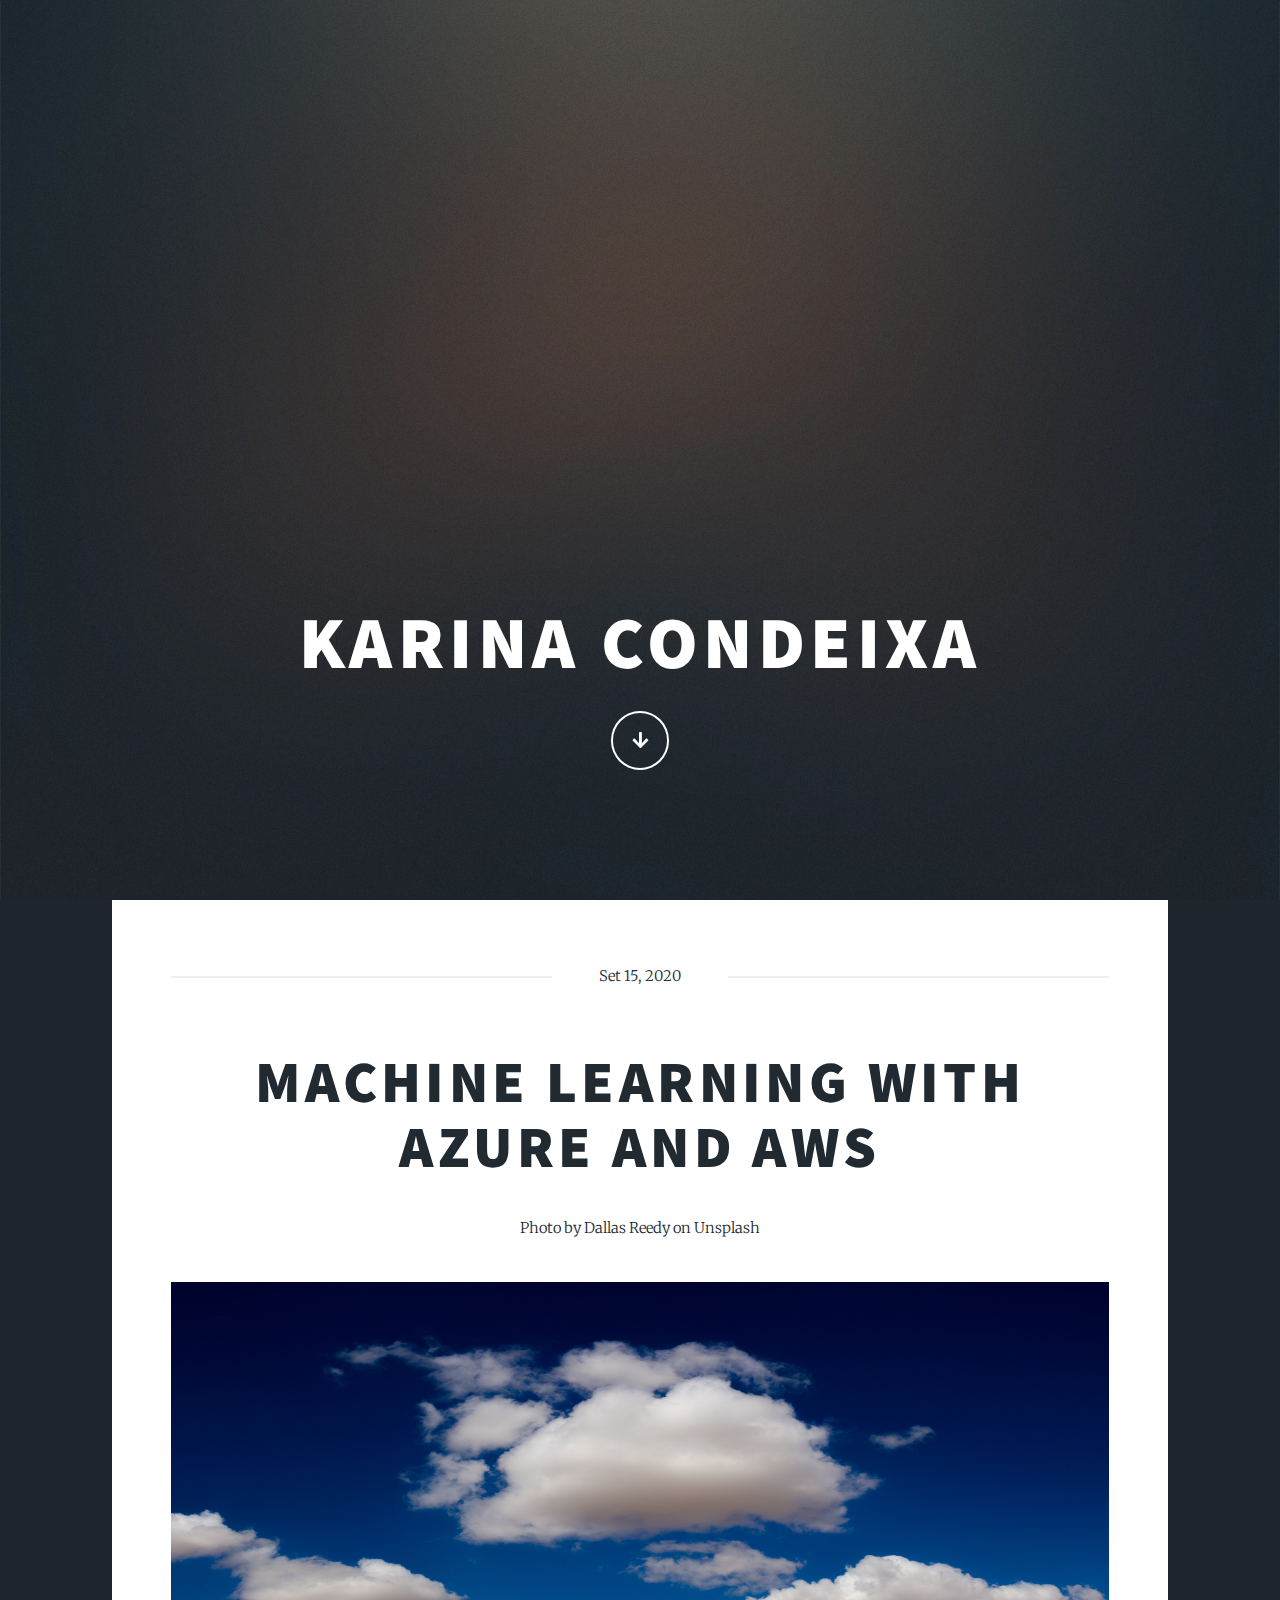
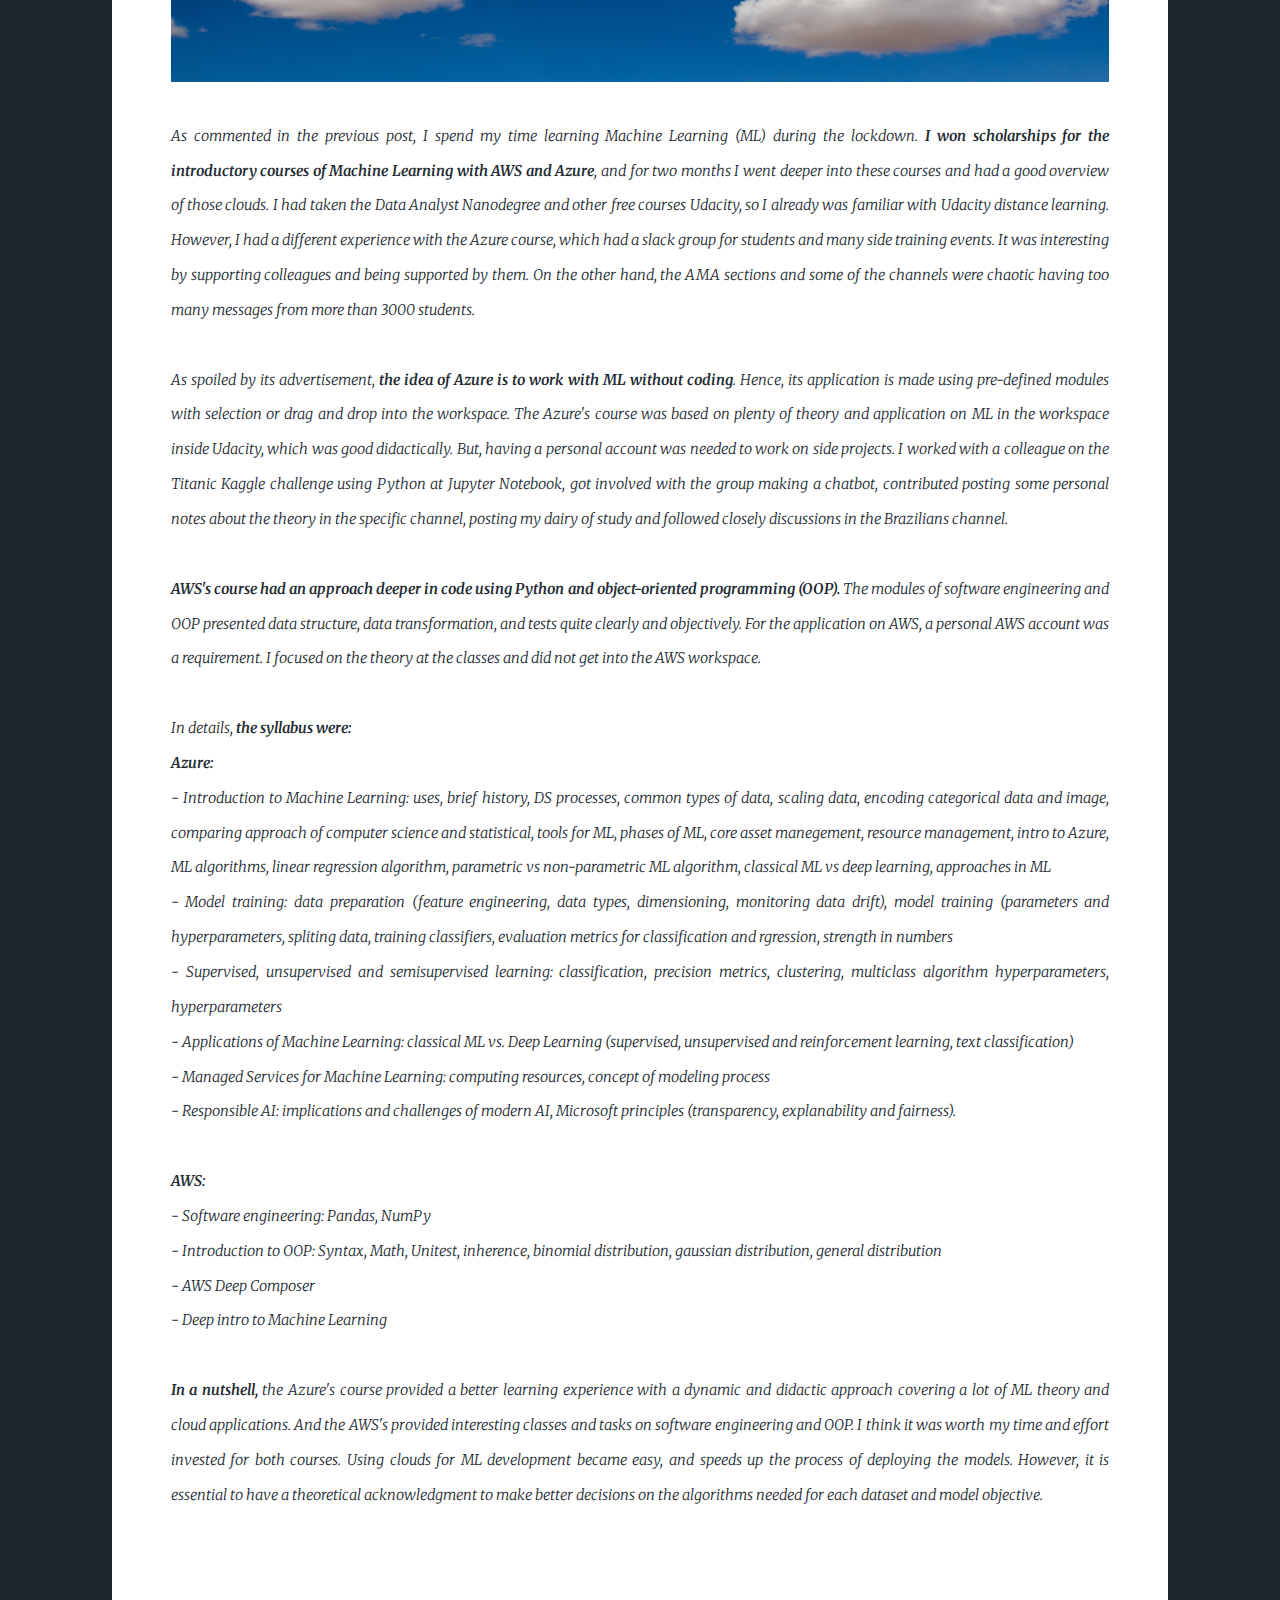
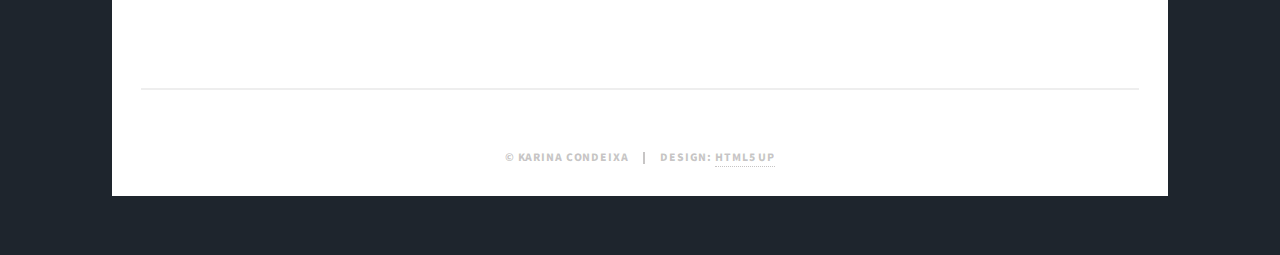
<file: clouds.html>
<!DOCTYPE HTML>
<!--
	Massively by HTML5 UP
	html5up.net | @ajlkn
	Free for personal and commercial use under the CCA 3.0 license (html5up.net/license)
-->
<html>
	<head>
		<title>Massively by HTML5 UP</title>
		<meta charset="utf-8" />
		<meta name="viewport" content="width=device-width, initial-scale=1, user-scalable=no" />
		<link rel="stylesheet" href="assets/css/main.css" />
		<noscript><link rel="stylesheet" href="assets/css/noscript.css" /></noscript>
	</head>
	<body class="is-preload">

	<!-- Wrapper -->
		<div id="wrapper" class="fade-in">

			<!-- Intro -->
				<div id="intro">
					<h1>Karina Condeixa</h1>
						<ul class="actions">
							<li><a href="#header" class="button icon solid solo fa-arrow-down scrolly">Continue</a></li>
						</ul>
					</div>

				<!-- Header -->
					<header id="header">
						<a href="index.html" class="logo">My Portfolio</a>
					</header>

				

				<!-- Main -->
					<div id="main">
						<!-- Featured Post -->
						<article class="post featured">
							<header class="major">
								<span class="date">Set 15, 2020</span>
								<h2><a href="#">Machine Learning with Azure and AWS</a></h2>
									
							<caption>Photo by Dallas Reedy on Unsplash</caption>
							<!-- <a href="#" class="image main"><img src="iimages/goran-ivos-TorAcb4AQRc-unsplash.jpg" alt="" /></a> -->
							<!-- <blockquote>Data are just summaries of thousands of stories – tell a few of those stories to help make the data meaningful.” — Chip & Dan Heath.</blockquote> -->
                            <a href="#" class="image fit"><img src="images/dallas-reedy-F2HTC_CF4Jo-unsplash.jpg" height=400 alt="" /></a>
							<p style="text-align:justify;">As commented in the previous post, I spend my time learning Machine Learning (ML) during the lockdown. <b>I won scholarships for the 
								introductory courses of Machine Learning with AWS and Azure</b>, and for two months I went deeper into these courses and had 
                                a good overview of those clouds. I had taken the Data Analyst Nanodegree and other free courses Udacity, so I already was 
                                familiar with Udacity distance learning. However, I had a different experience with the Azure course, which had a slack group 
                                for students and many side training events. It was interesting by supporting colleagues and being supported by them. On the other hand, 
								the AMA sections and some of the channels were chaotic having too many messages from more than 3000 students.</br></br>
								As spoiled by its advertisement, <b>the idea of Azure is to work with ML without coding</b>. Hence, its application is made using pre-defined modules
								with selection or drag and drop into the workspace. The Azure's course was based on plenty of theory and application on ML in the workspace inside 
								Udacity, which was good didactically. But, having a personal account was needed to work on side projects. I worked with a colleague on 
								the Titanic Kaggle challenge using Python at Jupyter Notebook, got involved with the group making a chatbot, contributed posting some personal notes 
								about the theory in the specific channel, posting my dairy of study and followed closely discussions in the Brazilians channel. </br></br>
							    <b>AWS's course had an approach deeper in code using Python and object-oriented programming (OOP).</b> The modules of software engineering and 
								OOP presented data structure, data transformation, and tests quite clearly and objectively. For the application on AWS, a personal AWS account was a 
								requirement. I focused on the theory at the classes and did not get into the AWS workspace.
								</br></br>

								
								In details, <b>the syllabus were:</b></br>

                                <b>Azure:</b> </br>
                                - Introduction to Machine Learning: uses, brief history, DS processes, common types of data, scaling data, encoding categorical data and image, 
                                comparing approach of computer science and statistical, tools for ML, phases of ML, core asset manegement, resource management, intro to Azure, 
                                ML algorithms, linear regression algorithm, parametric vs non-parametric ML algorithm, classical ML vs deep learning, approaches in ML</br>
                                - Model training: data preparation (feature engineering, data types, dimensioning, monitoring data drift), model training (parameters 
                                and hyperparameters, spliting data, training classifiers, evaluation metrics for classification and rgression, strength in numbers</br>
                                - Supervised, unsupervised and semisupervised learning: classification, precision metrics, clustering, multiclass algorithm hyperparameters, 
                                hyperparameters</br>
                                - Applications of Machine Learning: classical ML vs. Deep Learning (supervised, unsupervised and reinforcement learning, text classification)</br>
                                - Managed Services for Machine Learning: computing resources, concept of modeling process</br>
                                - Responsible AI: implications and challenges of modern AI, Microsoft principles (transparency, explanability and fairness).</br></br>
                                
                                <b>AWS:</b> </br>
                                - Software engineering: Pandas, NumPy</br>
                                - Introduction to OOP: Syntax, Math, Unitest, inherence, binomial distribution, gaussian distribution, general distribution </br>
                                - AWS Deep Composer</br>
                                - Deep intro to Machine Learning</br>
								<br/>
								
							    <b>In a nutshell,</b> the Azure's course provided a better learning experience with a dynamic and didactic approach covering a lot of ML 
								theory and cloud applications. And the AWS's provided interesting classes and tasks on software engineering and OOP. I think it was worth 
								my time and effort invested for both courses. Using clouds for ML development became easy, and speeds up the process of deploying the models. 
								However, it is essential to have a theoretical acknowledgment to make better decisions on the algorithms needed for each dataset and model 
								objective.</br>

                            </p>
                           <!-- <ul class="actions special">
                                <li><a href="quarantine.html" class="button">Full story</a></li>
                                <li><a href="https://github.com/KC2016/MachineLearningWWC" class="button">Machine Learning - WWC</a></li>
                                <li><a href="https://github.com/KC2016/ArtificialIntelligenceCourse" class="button">ArtificialIntelligence</a></li>
                                <li><a href="https://github.com/KC2016/LearningChatbots" class="button">Chatbots</a></li>
                                <li><a href="https://github.com/KC2016/Tutorials" class="button">Book&tutorials</a></li>
                            </ul> -->
                            </header>
							<!-- <ul class="actions special">
								<li><a href="#" class="button large">Full Story</a></li>
							</ul> -->
                        </article>
                        
                        


						<!-- Posts -->
							<!-- <section class="posts"> -->
								<!-- <article>
									<header>
										<span class="date">Jun 12, 2020</span>
										<h2><a href="#">voice-enabled chatbot<br />
										COVID-19</a></h2>
									</header>
									<caption>Photo by Franck V. on Unsplash</caption>
									<a href="https://github.com/scalability4all/voice-enabled-chatbot" class="image fit"><img src="images/franck-v-g29arbbvPjo-unsplash.jpg" height=400 alt="" /></a>
									<p>I'm contributing to this open-source project.
										Implemented the project’s requirements to Windows OS, and wrote the
										code to extract API for the COVID-19 minibot and save it as and JSON. 
										Now, I'm learning how to make a chatbot with dialogflow, training questions related to COVID-19.</p>
									<ul class="actions special">
										<li><a href="#" class="button">Full Story</a></li>
									</ul>
								</article> -->
								<!-- <article>
									<header>
										<span class="date">Jun 12, 2020</span>
										<h2><a href="#">Coding during the quarantine<br /></a></h2>
									</header>
									<caption>Photo by Goran Ivos on Unsplash</caption> -->
									<!-- <a href="#" class="image fit"><img src="images/goran-ivos-TorAcb4AQRc-unsplash.jpg" height=400 alt="" /></a>
									<p>The quarantine was, and still is being, such a productive period for me. When the lockdown started in Germany, 
                                        that was 16th March, I was jumping in chatbots, starting to collaborate with an open-source project for the first time. 
                                        At this point, I was writing the application for a summer of code internship and looking for coaches with experience in 
                                        Machine Learning and chatbots, since I had chosen an interesting project with Machine Learning to cooperate with. 
                                        Meanwhile, I was installing the tools, packages, and environments to work on it, and that's when I realized that 
                                        I would have trouble working with Machine Learning using my machine.<br/>

                                        My beloved and battered notebook, which has accompanied me since my doctorate, where I wrote my thesis and my articles 
                                        (those published and those rejected as well), was no longer meeting the demand now that I am migrating to Data Science. 
                                        I needed to get a proper environment, which after a long journey with many frustrating attempts, I discovered that my 
                                        notebook could not provide me. My computer wouldn't let me activate a virtual machine and I had a lot of bugs when 
                                        running the Machine Learning environments. So, I had to retire my notebook and get another machine to work.<br/>
                                        
                                        Since my background is not computer science or computer engineering, I had difficult to deal with a lot of new stuff. 
                                        Also, I had to go deeper in others stuff that I have studied in my career-change trajectory, but I hadn't applied enough 
                                        to learn well. Hence, I learned and used Windows subsystem Linux, Mac, Anaconda, contributing with forked projects, 
                                        scrapy with Python, GitHub pages, Visual Studio code, etc. After solving the “environment” issue, I started refreshing 
                                        my memory about Machine Learning from theory to application. There is a wide range of great courses and workshops 
                                        available on the internet free of charge, during this period. That’s awesome! Also, I jumped into the chatbots in 
                                        leaning Dialogflow and NLU-Rasa.<br/>
                                        
                                        I was not chosen to receive the scholarship and did not receive any feedback about it, which was somewhat frustrating. 
                                        But working on the project (and preparing for it) has been a great learning experience. I think working on open-source 
                                        projects is an excellent way to learn tools and workflow. Each learning experience was a celebrated achievement that has 
                                        given me confidence in working in technology. I, who am passionate about working with data and love to learn, are now 
                                        even more motivated to continue my journey seeking out to enter in a tech company at a Data Scientist position.<br/>
									</p>
									<ul class="actions special">
										<li><a href="quarantine.html" class="button">Full story</a></li>
										<li><a href="https://github.com/KC2016/MachineLearningWWC" class="button">Machine Learning - WWC</a></li>
										<li><a href="https://github.com/KC2016/ArtificialIntelligenceCourse" class="button">ArtificialIntelligence</a></li>
										<li><a href="https://github.com/KC2016/LearningChatbots" class="button">Chatbots</a></li>
										<li><a href="https://github.com/KC2016/Tutorials" class="button">Book&tutorials</a></li>
									</ul> -->
								<!-- </article>
							</section> -->

				<!-- Box
					<h2>About me</h2>
						<div class="box">
							<p><span class="image left"><img src="images/ka_2014.png" width=75% alt="" /></span>
							<b>Karina Condeixa</b>, PhD.<br/> 
							I'm a Data Analyst with background in architecture and research in Engineering, currently
							based in Berlin, Germany.<br/>
							Passionate about working with Data Science, research and architecture. I'm certified in Data Analysis with Python. Right now, I'm learning Machine Learning and chatbots.<br/>
							<b>Skills:</b> Python, SQL, Version Control (Git, GitHub, Fork), 
							Visual Studio Code, Jupyter Notebook, Google colab, Data Analysis, Data Visualization with Python, Statistics.</p>
						</div>
						 -->

				<!-- Footer -->
					<!-- <footer id="footer">
							<section>
								<section class="split contact">
									<h3>Contact</h3>
									<a>karina.condeixa@gmail.com</a>
								</section>
							</section>
							<section>
								<ul class="icons alt">
									<h3>Folow me</h3>
									<li><a href="https://www.linkedin.com/in/karinacondeixa/" class="icon brands alt fa-linkedin"><span class="label">LinkedIn</span></a></li>
									<li><a href="https://github.com/KC2016" class="icon brands alt fa-github"><span class="label">GitHub</span></a></li>
									<li><a href="https://twitter.com/kcondeixa" class="icon brands alt fa-twitter"><span class="label">Twitter</span></a></li>
								</ul>
							</section>
					</footer> -->


				<!-- Copyright -->
					<div id="copyright">
						<ul><li>&copy; Karina Condeixa</li><li>Design: <a href="https://html5up.net">HTML5 UP</a></li></ul>
					</div>

			</div>

		<!-- Scripts -->
			<script src="assets/js/jquery.min.js"></script>
			<script src="assets/js/jquery.scrollex.min.js"></script>
			<script src="assets/js/jquery.scrolly.min.js"></script>
			<script src="assets/js/browser.min.js"></script>
			<script src="assets/js/breakpoints.min.js"></script>
			<script src="assets/js/util.js"></script>
			<script src="assets/js/main.js"></script>

	</body>
</html>
</file>
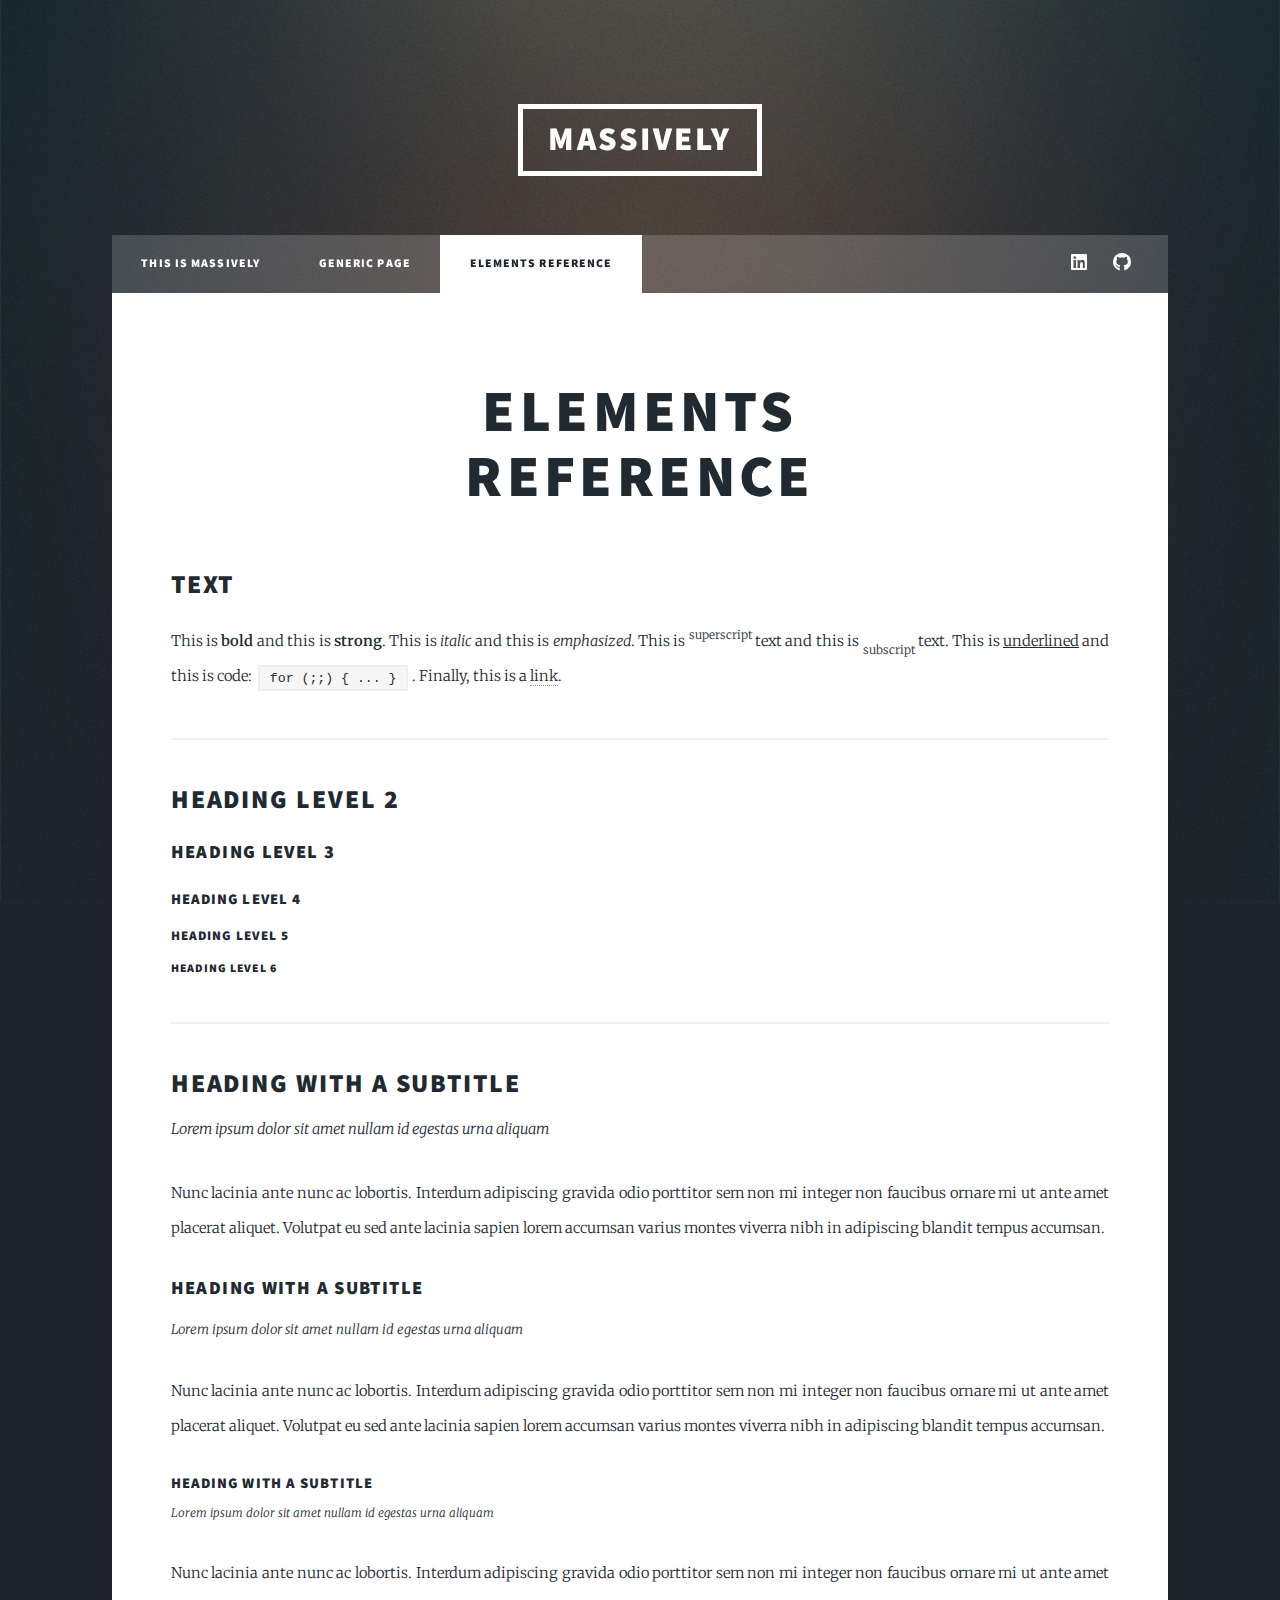
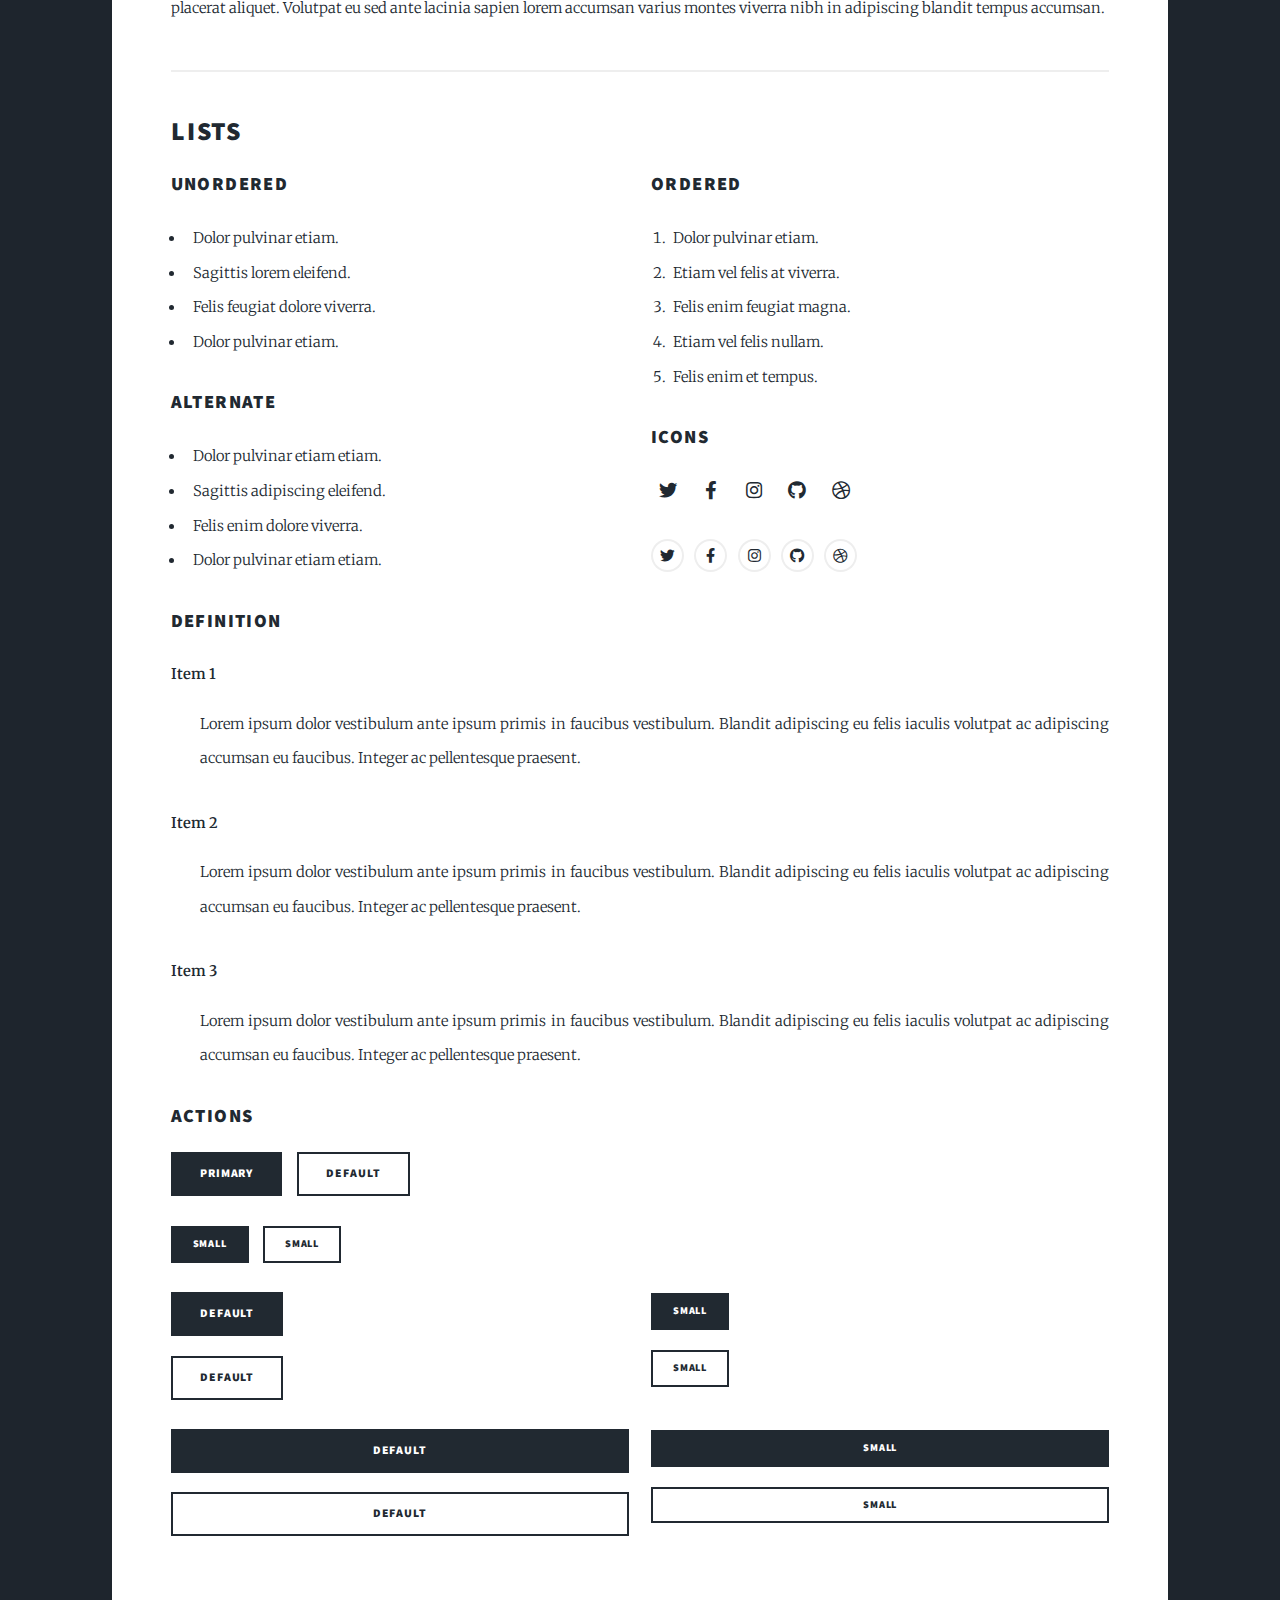
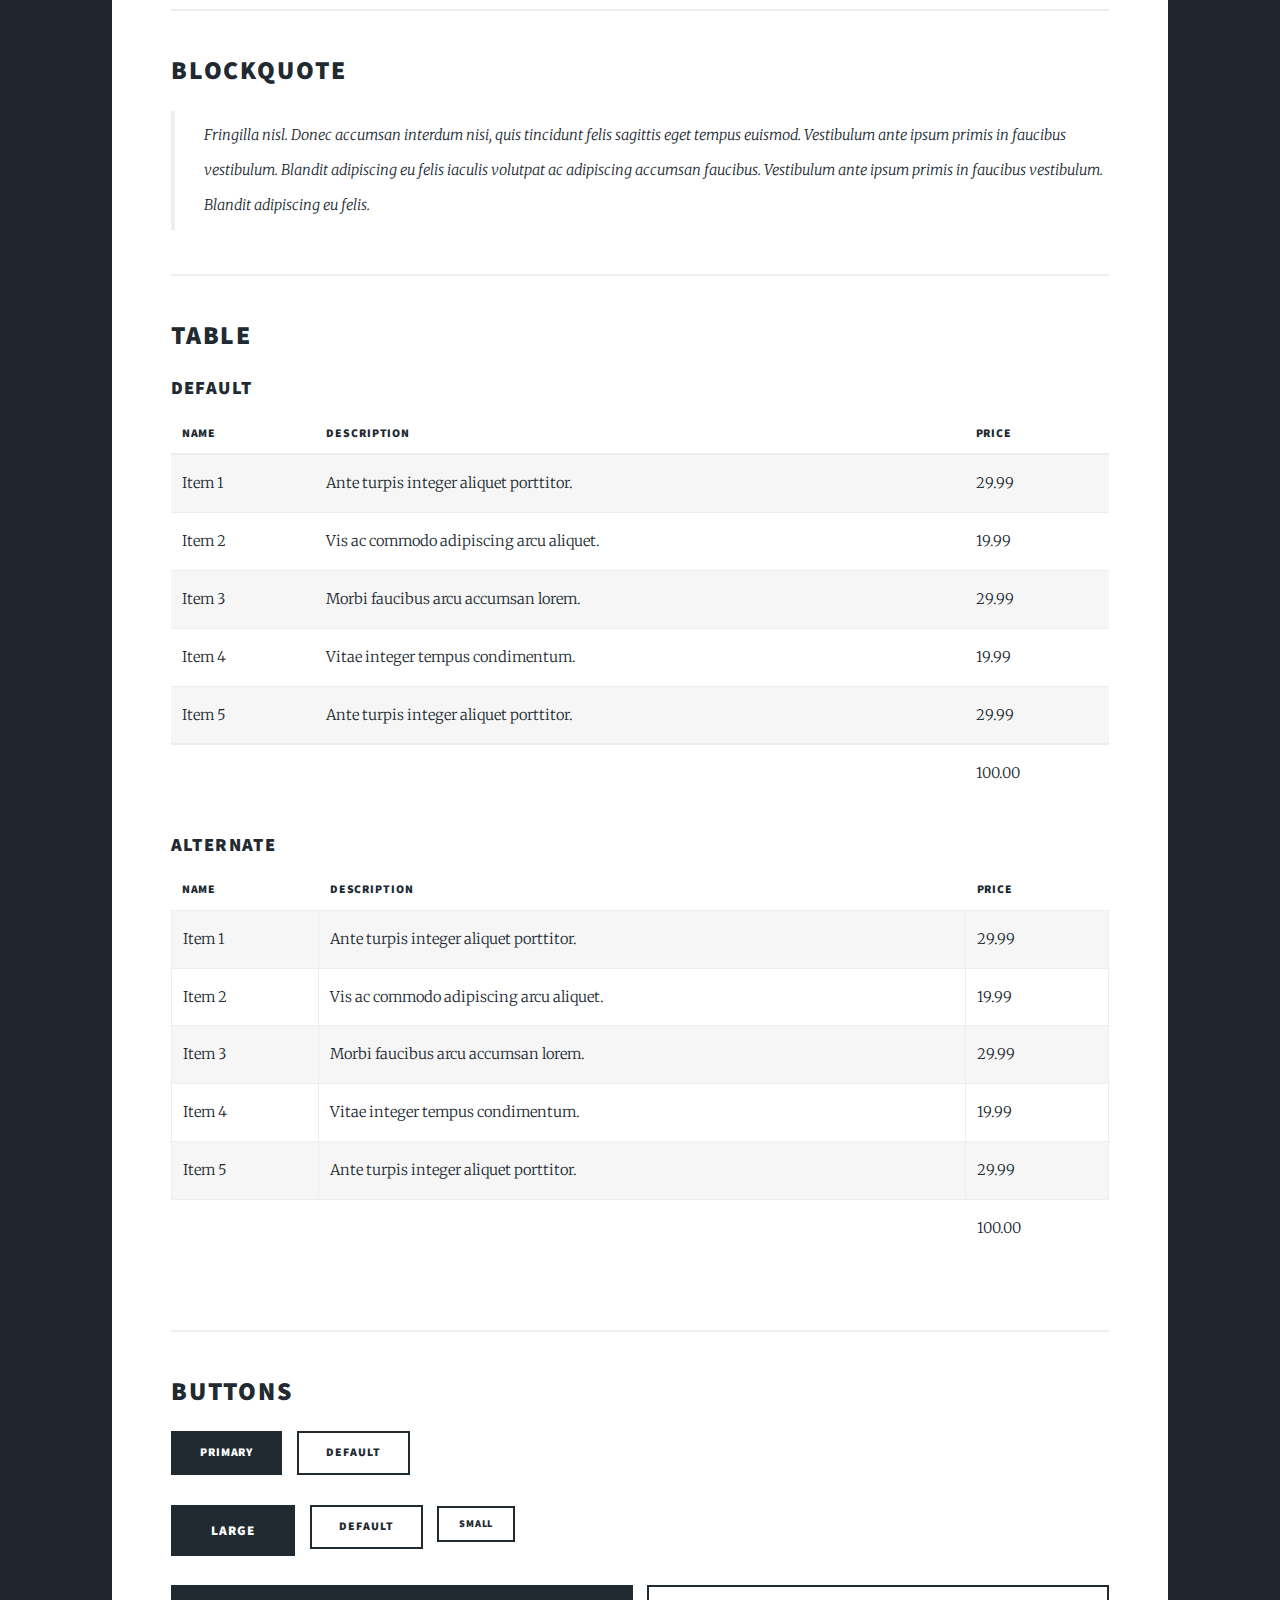
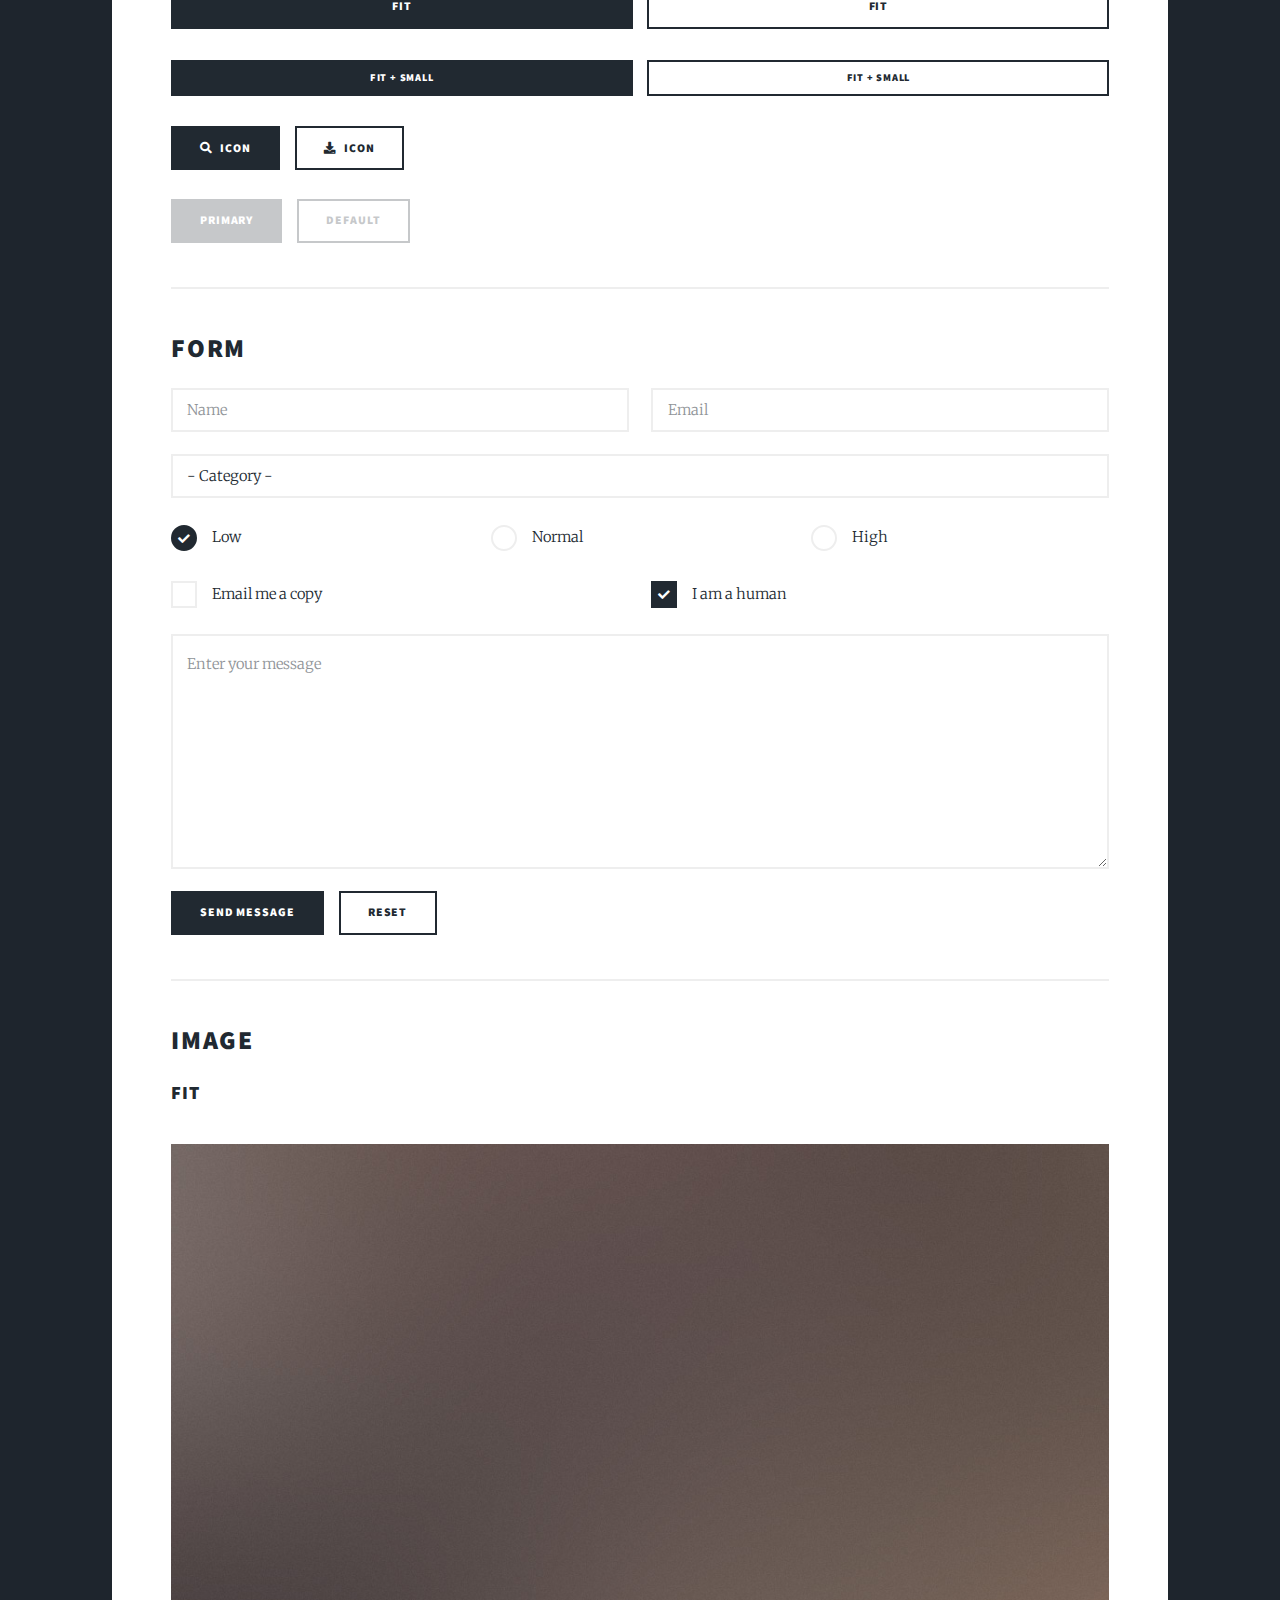
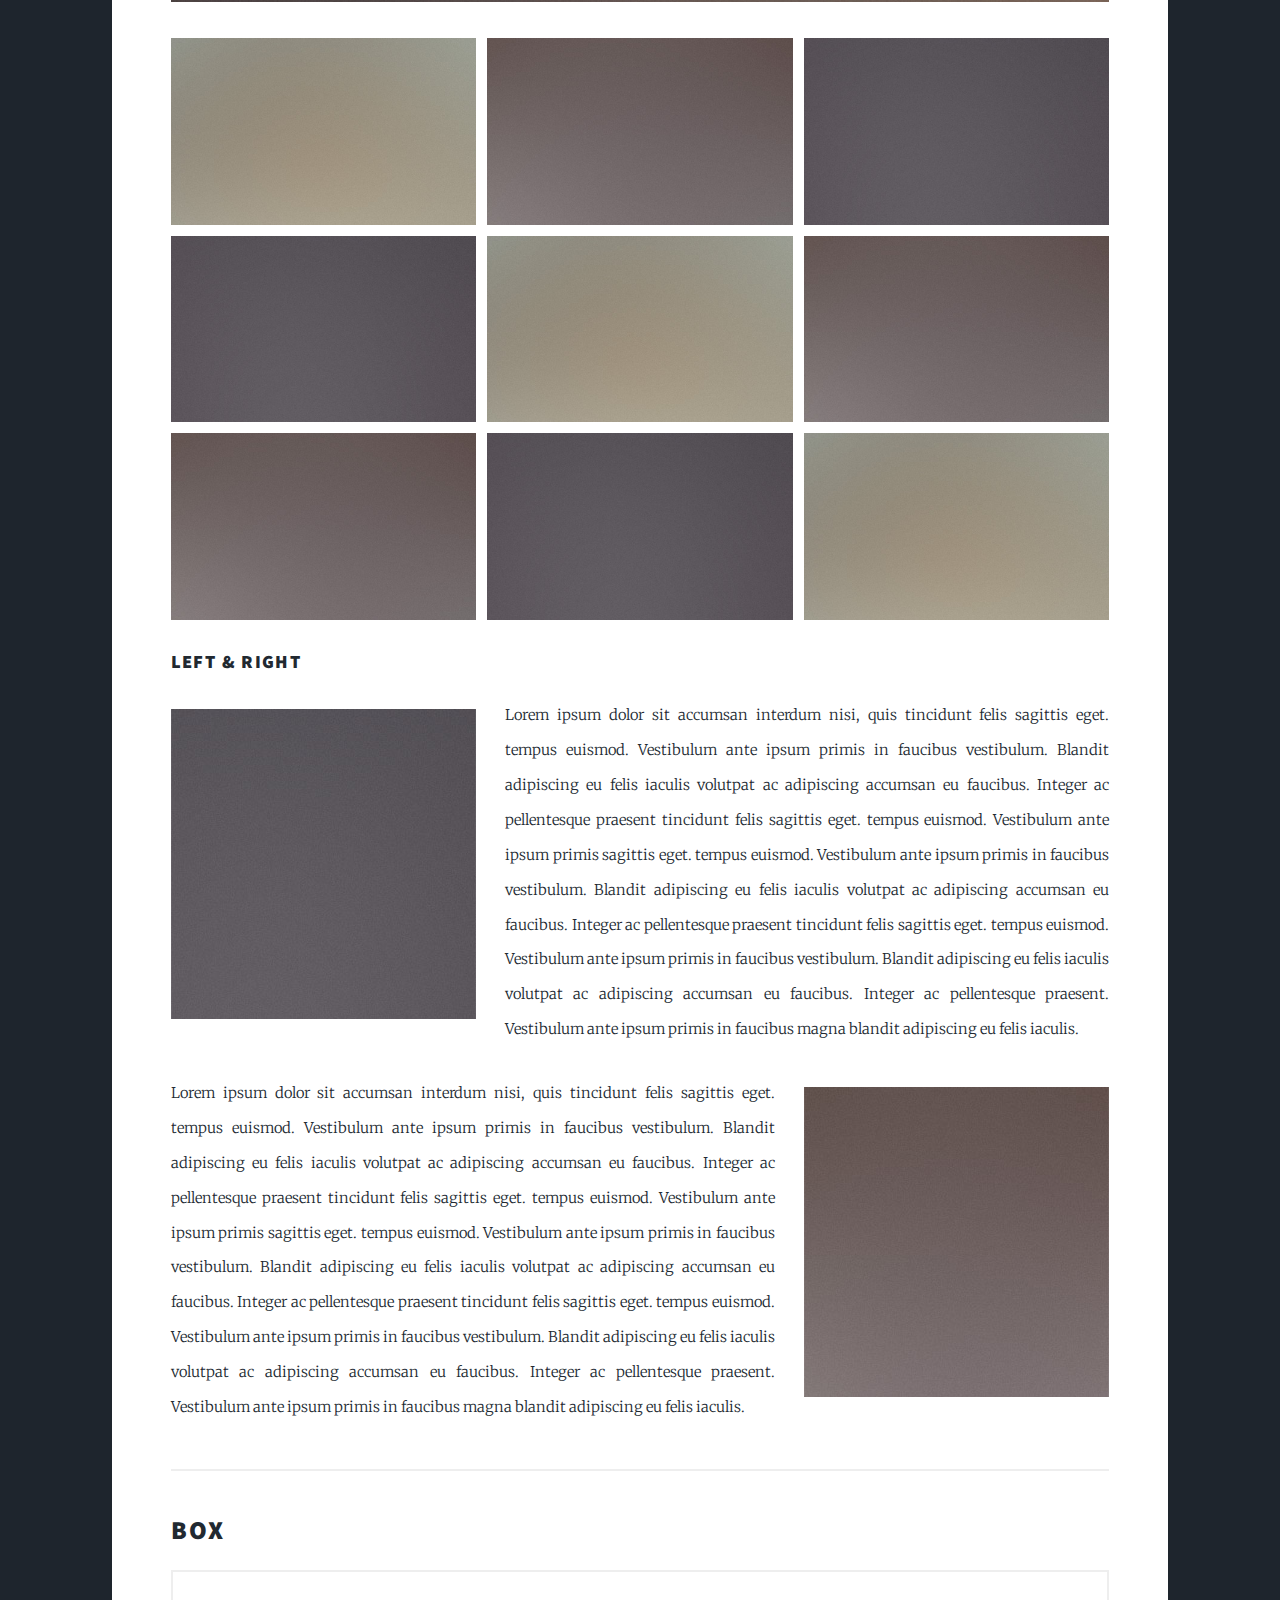
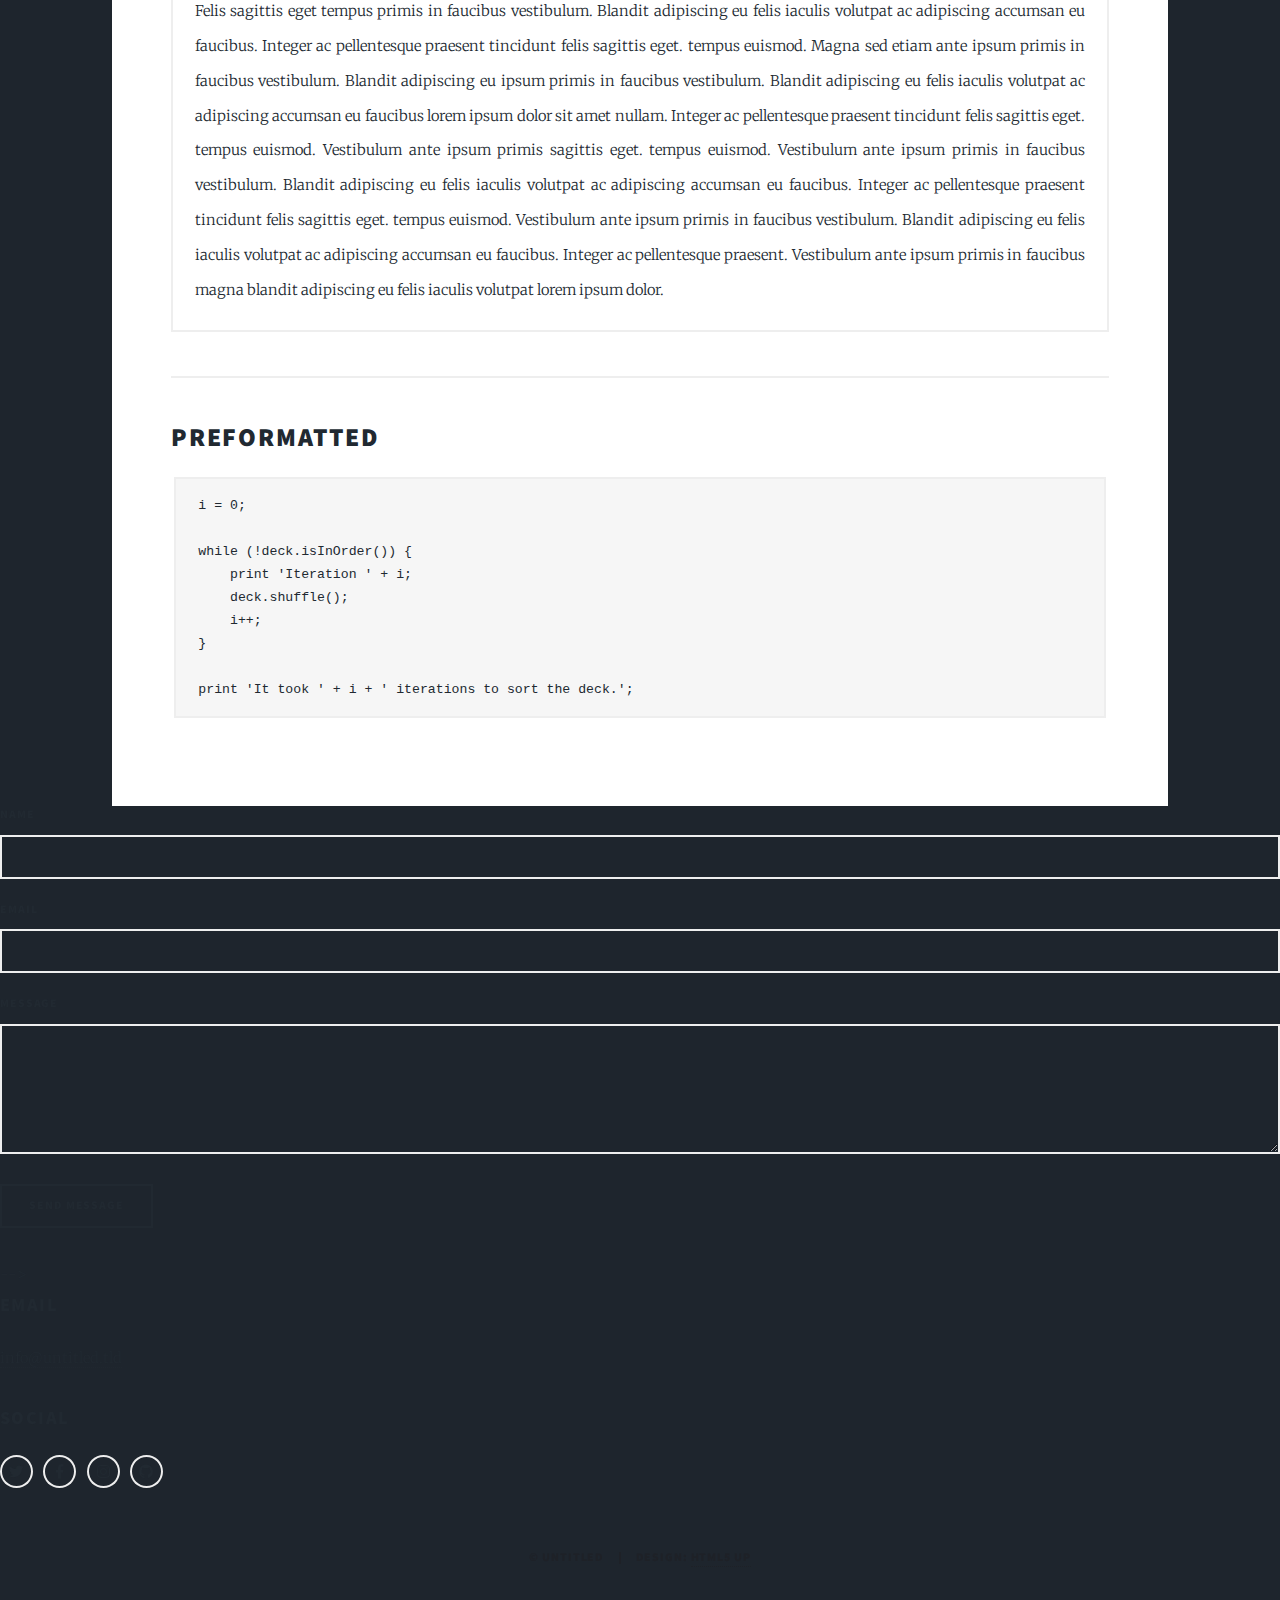
<file: elements.html>
<!DOCTYPE HTML>
<!--
	Massively by HTML5 UP
	html5up.net | @ajlkn
	Free for personal and commercial use under the CCA 3.0 license (html5up.net/license)
-->
<html>
	<head>
		<title>Elements Reference - Massively by HTML5 UP</title>
		<meta charset="utf-8" />
		<meta name="viewport" content="width=device-width, initial-scale=1, user-scalable=no" />
		<link rel="stylesheet" href="assets/css/main.css" />
		<noscript><link rel="stylesheet" href="assets/css/noscript.css" /></noscript>
	</head>
	<body class="is-preload">

		<!-- Wrapper -->
			<div id="wrapper">

				<!-- Header -->
					<header id="header">
						<a href="index.html" class="logo">Massively</a>
					</header>

				<!-- Nav -->
					<nav id="nav">
						<ul class="links">
							<li><a href="index.html">This is Massively</a></li>
							<li><a href="generic.html">Generic Page</a></li>
							<li class="active"><a href="elements.html">Elements Reference</a></li>
						</ul>
						<ul class="icons">
							<li><a href="https://www.linkedin.com/in/karinacondeixa/" class="icon brands fa-linkedin"><span class="label">LinkedIn</span></a></li>
							<li><a href="https://github.com/KC2016" class="icon brands fa-github"><span class="label">GitHub</span></a></li>
						</ul>
					</nav>

				<!-- Main -->
					<div id="main">

						<!-- Post -->
							<section class="post">
								<header class="major">
									<h1>Elements<br />
									Reference</h1>
								</header>

								<!-- Text stuff -->
									<h2>Text</h2>
									<p>This is <b>bold</b> and this is <strong>strong</strong>. This is <i>italic</i> and this is <em>emphasized</em>.
									This is <sup>superscript</sup> text and this is <sub>subscript</sub> text.
									This is <u>underlined</u> and this is code: <code>for (;;) { ... }</code>.
									Finally, this is a <a href="#">link</a>.</p>
									<hr />
									<h2>Heading Level 2</h2>
									<h3>Heading Level 3</h3>
									<h4>Heading Level 4</h4>
									<h5>Heading Level 5</h5>
									<h6>Heading Level 6</h6>
									<hr />
									<header>
										<h2>Heading with a Subtitle</h2>
										<p>Lorem ipsum dolor sit amet nullam id egestas urna aliquam</p>
									</header>
									<p>Nunc lacinia ante nunc ac lobortis. Interdum adipiscing gravida odio porttitor sem non mi integer non faucibus ornare mi ut ante amet placerat aliquet. Volutpat eu sed ante lacinia sapien lorem accumsan varius montes viverra nibh in adipiscing blandit tempus accumsan.</p>
									<header>
										<h3>Heading with a Subtitle</h3>
										<p>Lorem ipsum dolor sit amet nullam id egestas urna aliquam</p>
									</header>
									<p>Nunc lacinia ante nunc ac lobortis. Interdum adipiscing gravida odio porttitor sem non mi integer non faucibus ornare mi ut ante amet placerat aliquet. Volutpat eu sed ante lacinia sapien lorem accumsan varius montes viverra nibh in adipiscing blandit tempus accumsan.</p>
									<header>
										<h4>Heading with a Subtitle</h4>
										<p>Lorem ipsum dolor sit amet nullam id egestas urna aliquam</p>
									</header>
									<p>Nunc lacinia ante nunc ac lobortis. Interdum adipiscing gravida odio porttitor sem non mi integer non faucibus ornare mi ut ante amet placerat aliquet. Volutpat eu sed ante lacinia sapien lorem accumsan varius montes viverra nibh in adipiscing blandit tempus accumsan.</p>

									<hr />

								<!-- Lists -->
									<h2>Lists</h2>
									<div class="row">
										<div class="col-6 col-12-small">

											<h3>Unordered</h3>
											<ul>
												<li>Dolor pulvinar etiam.</li>
												<li>Sagittis lorem eleifend.</li>
												<li>Felis feugiat dolore viverra.</li>
												<li>Dolor pulvinar etiam.</li>
											</ul>

											<h3>Alternate</h3>
											<ul class="alt">
												<li>Dolor pulvinar etiam etiam.</li>
												<li>Sagittis adipiscing eleifend.</li>
												<li>Felis enim dolore viverra.</li>
												<li>Dolor pulvinar etiam etiam.</li>
											</ul>

										</div>
										<div class="col-6 col-12-small">

											<h3>Ordered</h3>
											<ol>
												<li>Dolor pulvinar etiam.</li>
												<li>Etiam vel felis at viverra.</li>
												<li>Felis enim feugiat magna.</li>
												<li>Etiam vel felis nullam.</li>
												<li>Felis enim et tempus.</li>
											</ol>

											<h3>Icons</h3>
											<ul class="icons">
												<li><a href="#" class="icon brands fa-twitter"><span class="label">Twitter</span></a></li>
												<li><a href="#" class="icon brands fa-facebook-f"><span class="label">Facebook</span></a></li>
												<li><a href="#" class="icon brands fa-instagram"><span class="label">Instagram</span></a></li>
												<li><a href="#" class="icon brands fa-github"><span class="label">Github</span></a></li>
												<li><a href="#" class="icon brands fa-dribbble"><span class="label">Dribbble</span></a></li>
											</ul>
											<ul class="icons alt">
												<li><a href="#" class="icon brands alt fa-twitter"><span class="label">Twitter</span></a></li>
												<li><a href="#" class="icon brands alt fa-facebook-f"><span class="label">Facebook</span></a></li>
												<li><a href="#" class="icon brands alt fa-instagram"><span class="label">Instagram</span></a></li>
												<li><a href="#" class="icon brands alt fa-github"><span class="label">Github</span></a></li>
												<li><a href="#" class="icon brands alt fa-dribbble"><span class="label">Dribbble</span></a></li>
											</ul>

										</div>
									</div>
									<h3>Definition</h3>
									<dl>
										<dt>Item 1</dt>
										<dd>
											<p>Lorem ipsum dolor vestibulum ante ipsum primis in faucibus vestibulum. Blandit adipiscing eu felis iaculis volutpat ac adipiscing accumsan eu faucibus. Integer ac pellentesque praesent.</p>
										</dd>
										<dt>Item 2</dt>
										<dd>
											<p>Lorem ipsum dolor vestibulum ante ipsum primis in faucibus vestibulum. Blandit adipiscing eu felis iaculis volutpat ac adipiscing accumsan eu faucibus. Integer ac pellentesque praesent.</p>
										</dd>
										<dt>Item 3</dt>
										<dd>
											<p>Lorem ipsum dolor vestibulum ante ipsum primis in faucibus vestibulum. Blandit adipiscing eu felis iaculis volutpat ac adipiscing accumsan eu faucibus. Integer ac pellentesque praesent.</p>
										</dd>
									</dl>

									<h3>Actions</h3>
									<ul class="actions">
										<li><a href="#" class="button primary">Primary</a></li>
										<li><a href="#" class="button">Default</a></li>
									</ul>
									<ul class="actions small">
										<li><a href="#" class="button primary small">Small</a></li>
										<li><a href="#" class="button small">Small</a></li>
									</ul>
									<div class="row">
										<div class="col-6 col-12-small">
											<ul class="actions stacked">
												<li><a href="#" class="button primary">Default</a></li>
												<li><a href="#" class="button">Default</a></li>
											</ul>
										</div>
										<div class="col-6 col-12-small">
											<ul class="actions stacked">
												<li><a href="#" class="button primary small">Small</a></li>
												<li><a href="#" class="button small">Small</a></li>
											</ul>
										</div>
									</div>
									<div class="row">
										<div class="col-6 col-12-small">
											<ul class="actions stacked">
												<li><a href="#" class="button primary fit">Default</a></li>
												<li><a href="#" class="button fit">Default</a></li>
											</ul>
										</div>
										<div class="col-6 col-12-small">
											<ul class="actions stacked">
												<li><a href="#" class="button primary small fit">Small</a></li>
												<li><a href="#" class="button small fit">Small</a></li>
											</ul>
										</div>
									</div>

									<hr />

								<!-- Blockquote -->
									<h2>Blockquote</h2>
									<blockquote>Fringilla nisl. Donec accumsan interdum nisi, quis tincidunt felis sagittis eget tempus euismod. Vestibulum ante ipsum primis in faucibus vestibulum. Blandit adipiscing eu felis iaculis volutpat ac adipiscing accumsan faucibus. Vestibulum ante ipsum primis in faucibus vestibulum. Blandit adipiscing eu felis.</blockquote>

									<hr />

								<!-- Table -->
									<h2>Table</h2>

									<h3>Default</h3>
									<div class="table-wrapper">
										<table>
											<thead>
												<tr>
													<th>Name</th>
													<th>Description</th>
													<th>Price</th>
												</tr>
											</thead>
											<tbody>
												<tr>
													<td>Item 1</td>
													<td>Ante turpis integer aliquet porttitor.</td>
													<td>29.99</td>
												</tr>
												<tr>
													<td>Item 2</td>
													<td>Vis ac commodo adipiscing arcu aliquet.</td>
													<td>19.99</td>
												</tr>
												<tr>
													<td>Item 3</td>
													<td> Morbi faucibus arcu accumsan lorem.</td>
													<td>29.99</td>
												</tr>
												<tr>
													<td>Item 4</td>
													<td>Vitae integer tempus condimentum.</td>
													<td>19.99</td>
												</tr>
												<tr>
													<td>Item 5</td>
													<td>Ante turpis integer aliquet porttitor.</td>
													<td>29.99</td>
												</tr>
											</tbody>
											<tfoot>
												<tr>
													<td colspan="2"></td>
													<td>100.00</td>
												</tr>
											</tfoot>
										</table>
									</div>

									<h3>Alternate</h3>
									<div class="table-wrapper">
										<table class="alt">
											<thead>
												<tr>
													<th>Name</th>
													<th>Description</th>
													<th>Price</th>
												</tr>
											</thead>
											<tbody>
												<tr>
													<td>Item 1</td>
													<td>Ante turpis integer aliquet porttitor.</td>
													<td>29.99</td>
												</tr>
												<tr>
													<td>Item 2</td>
													<td>Vis ac commodo adipiscing arcu aliquet.</td>
													<td>19.99</td>
												</tr>
												<tr>
													<td>Item 3</td>
													<td> Morbi faucibus arcu accumsan lorem.</td>
													<td>29.99</td>
												</tr>
												<tr>
													<td>Item 4</td>
													<td>Vitae integer tempus condimentum.</td>
													<td>19.99</td>
												</tr>
												<tr>
													<td>Item 5</td>
													<td>Ante turpis integer aliquet porttitor.</td>
													<td>29.99</td>
												</tr>
											</tbody>
											<tfoot>
												<tr>
													<td colspan="2"></td>
													<td>100.00</td>
												</tr>
											</tfoot>
										</table>
									</div>

									<hr />

								<!-- Buttons -->
									<h2>Buttons</h2>
									<ul class="actions">
										<li><a href="#" class="button primary">Primary</a></li>
										<li><a href="#" class="button">Default</a></li>
									</ul>
									<ul class="actions">
										<li><a href="#" class="button primary large">Large</a></li>
										<li><a href="#" class="button">Default</a></li>
										<li><a href="#" class="button small">Small</a></li>
									</ul>
									<ul class="actions fit">
										<li><a href="#" class="button primary fit">Fit</a></li>
										<li><a href="#" class="button fit">Fit</a></li>
									</ul>
									<ul class="actions fit small">
										<li><a href="#" class="button primary fit small">Fit + Small</a></li>
										<li><a href="#" class="button fit small">Fit + Small</a></li>
									</ul>
									<ul class="actions">
										<li><a href="#" class="button primary icon solid fa-search">Icon</a></li>
										<li><a href="#" class="button icon solid fa-download">Icon</a></li>
									</ul>
									<ul class="actions">
										<li><span class="button primary disabled">Primary</span></li>
										<li><span class="button disabled">Default</span></li>
									</ul>

									<hr />

								<!-- Form -->
									<h2>Form</h2>

									<form method="post" action="#">
										<div class="row gtr-uniform">
											<div class="col-6 col-12-xsmall">
												<input type="text" name="demo-name" id="demo-name" value="" placeholder="Name" />
											</div>
											<div class="col-6 col-12-xsmall">
												<input type="email" name="demo-email" id="demo-email" value="" placeholder="Email" />
											</div>
											<!-- Break -->
											<div class="col-12">
												<select name="demo-category" id="demo-category">
													<option value="">- Category -</option>
													<option value="1">Manufacturing</option>
													<option value="1">Shipping</option>
													<option value="1">Administration</option>
													<option value="1">Human Resources</option>
												</select>
											</div>
											<!-- Break -->
											<div class="col-4 col-12-small">
												<input type="radio" id="demo-priority-low" name="demo-priority" checked>
												<label for="demo-priority-low">Low</label>
											</div>
											<div class="col-4 col-12-small">
												<input type="radio" id="demo-priority-normal" name="demo-priority">
												<label for="demo-priority-normal">Normal</label>
											</div>
											<div class="col-4 col-12-small">
												<input type="radio" id="demo-priority-high" name="demo-priority">
												<label for="demo-priority-high">High</label>
											</div>
											<!-- Break -->
											<div class="col-6 col-12-small">
												<input type="checkbox" id="demo-copy" name="demo-copy">
												<label for="demo-copy">Email me a copy</label>
											</div>
											<div class="col-6 col-12-small">
												<input type="checkbox" id="demo-human" name="demo-human" checked>
												<label for="demo-human">I am a human</label>
											</div>
											<!-- Break -->
											<div class="col-12">
												<textarea name="demo-message" id="demo-message" placeholder="Enter your message" rows="6"></textarea>
											</div>
											<!-- Break -->
											<div class="col-12">
												<ul class="actions">
													<li><input type="submit" value="Send Message" class="primary" /></li>
													<li><input type="reset" value="Reset" /></li>
												</ul>
											</div>
										</div>
									</form>

									<hr />

								<!-- Image -->
									<h2>Image</h2>

									<h3>Fit</h3>
									<span class="image fit"><img src="images/pic01.jpg" alt="" /></span>
									<div class="box alt">
										<div class="row gtr-50 gtr-uniform">
											<div class="col-4"><span class="image fit"><img src="images/pic02.jpg" alt="" /></span></div>
											<div class="col-4"><span class="image fit"><img src="images/pic03.jpg" alt="" /></span></div>
											<div class="col-4"><span class="image fit"><img src="images/pic04.jpg" alt="" /></span></div>
											<!-- Break -->
											<div class="col-4"><span class="image fit"><img src="images/pic04.jpg" alt="" /></span></div>
											<div class="col-4"><span class="image fit"><img src="images/pic02.jpg" alt="" /></span></div>
											<div class="col-4"><span class="image fit"><img src="images/pic03.jpg" alt="" /></span></div>
											<!-- Break -->
											<div class="col-4"><span class="image fit"><img src="images/pic03.jpg" alt="" /></span></div>
											<div class="col-4"><span class="image fit"><img src="images/pic04.jpg" alt="" /></span></div>
											<div class="col-4"><span class="image fit"><img src="images/pic02.jpg" alt="" /></span></div>
										</div>
									</div>

									<h3>Left &amp; Right</h3>
									<p><span class="image left"><img src="images/pic08.jpg"  alt="" /></span>Lorem ipsum dolor sit accumsan interdum nisi, quis tincidunt felis sagittis eget. tempus euismod. Vestibulum ante ipsum primis in faucibus vestibulum. Blandit adipiscing eu felis iaculis volutpat ac adipiscing accumsan eu faucibus. Integer ac pellentesque praesent tincidunt felis sagittis eget. tempus euismod. Vestibulum ante ipsum primis sagittis eget. tempus euismod. Vestibulum ante ipsum primis in faucibus vestibulum. Blandit adipiscing eu felis iaculis volutpat ac adipiscing accumsan eu faucibus. Integer ac pellentesque praesent tincidunt felis sagittis eget. tempus euismod. Vestibulum ante ipsum primis in faucibus vestibulum. Blandit adipiscing eu felis iaculis volutpat ac adipiscing accumsan eu faucibus. Integer ac pellentesque praesent. Vestibulum ante ipsum primis in faucibus magna blandit adipiscing eu felis iaculis.</p>
									<p><span class="image right"><img src="images/pic09.jpg" alt="" /></span>Lorem ipsum dolor sit accumsan interdum nisi, quis tincidunt felis sagittis eget. tempus euismod. Vestibulum ante ipsum primis in faucibus vestibulum. Blandit adipiscing eu felis iaculis volutpat ac adipiscing accumsan eu faucibus. Integer ac pellentesque praesent tincidunt felis sagittis eget. tempus euismod. Vestibulum ante ipsum primis sagittis eget. tempus euismod. Vestibulum ante ipsum primis in faucibus vestibulum. Blandit adipiscing eu felis iaculis volutpat ac adipiscing accumsan eu faucibus. Integer ac pellentesque praesent tincidunt felis sagittis eget. tempus euismod. Vestibulum ante ipsum primis in faucibus vestibulum. Blandit adipiscing eu felis iaculis volutpat ac adipiscing accumsan eu faucibus. Integer ac pellentesque praesent. Vestibulum ante ipsum primis in faucibus magna blandit adipiscing eu felis iaculis.</p>

									<hr />

								<!-- Box -->
									<h2>Box</h2>
									<div class="box">
										<p>Felis sagittis eget tempus primis in faucibus vestibulum. Blandit adipiscing eu felis iaculis volutpat ac adipiscing accumsan eu faucibus. Integer ac pellentesque praesent tincidunt felis sagittis eget. tempus euismod. Magna sed etiam ante ipsum primis in faucibus vestibulum. Blandit adipiscing eu ipsum primis in faucibus vestibulum. Blandit adipiscing eu felis iaculis volutpat ac adipiscing accumsan eu faucibus lorem ipsum dolor sit amet nullam. Integer ac pellentesque praesent tincidunt felis sagittis eget. tempus euismod. Vestibulum ante ipsum primis sagittis eget. tempus euismod. Vestibulum ante ipsum primis in faucibus vestibulum. Blandit adipiscing eu felis iaculis volutpat ac adipiscing accumsan eu faucibus. Integer ac pellentesque praesent tincidunt felis sagittis eget. tempus euismod. Vestibulum ante ipsum primis in faucibus vestibulum. Blandit adipiscing eu felis iaculis volutpat ac adipiscing accumsan eu faucibus. Integer ac pellentesque praesent. Vestibulum ante ipsum primis in faucibus magna blandit adipiscing eu felis iaculis volutpat lorem ipsum dolor.</p>
									</div>

									<hr />

								<!-- Preformatted Code -->
									<h2>Preformatted</h2>
									<pre><code>i = 0;

while (!deck.isInOrder()) {
    print 'Iteration ' + i;
    deck.shuffle();
    i++;
}

print 'It took ' + i + ' iterations to sort the deck.';
</code></pre>

							</section>

					</div>

				<!-- Footer -->
					<!-- <footer id="footer"> -->
						<section>
							<form method="post" action="#">
								<div class="fields">
									<div class="field">
										<label for="name">Name</label>
										<input type="text" name="name" id="name" />
									</div>
									<div class="field">
										<label for="email">Email</label>
										<input type="text" name="email" id="email" />
									</div>
									<div class="field">
										<label for="message">Message</label>
										<textarea name="message" id="message" rows="3"></textarea>
									</div>
								</div>
								<ul class="actions">
									<li><input type="submit" value="Send Message" /></li>
								</ul>
							</form>
						</section>
						<section class="split contact"> -->
							<!-- <section class="alt">
								<h3>Address</h3>
								<p>1234 Somewhere Road #87257<br />
								Nashville, TN 00000-0000</p>
							</section>
							<section>
								<h3>Phone</h3>
								<p><a href="#">(000) 000-0000</a></p>
							</section> -->
							<section>
								<h3>Email</h3>
									<p><a href="#">info@untitled.tld</a></p>
							</section>
							<section>
								<h3>Social</h3>
								<ul class="icons alt">
									<li><a href="#" class="icon brands alt fa-twitter"><span class="label">Twitter</span></a></li>
									<li><a href="#" class="icon brands alt fa-facebook-f"><span class="label">Facebook</span></a></li>
									<li><a href="#" class="icon brands alt fa-instagram"><span class="label">Instagram</span></a></li>
									<li><a href="#" class="icon brands alt fa-github"><span class="label">GitHub</span></a></li>
								</ul>
							</section>
						</section>
					</footer>

				<!-- Copyright -->
					<div id="copyright">
						<ul><li>&copy; Untitled</li><li>Design: <a href="https://html5up.net">HTML5 UP</a></li></ul>
					</div>

			</div>

		<!-- Scripts -->
			<script src="assets/js/jquery.min.js"></script>
			<script src="assets/js/jquery.scrollex.min.js"></script>
			<script src="assets/js/jquery.scrolly.min.js"></script>
			<script src="assets/js/browser.min.js"></script>
			<script src="assets/js/breakpoints.min.js"></script>
			<script src="assets/js/util.js"></script>
			<script src="assets/js/main.js"></script>

	</body>
</html>
</file>
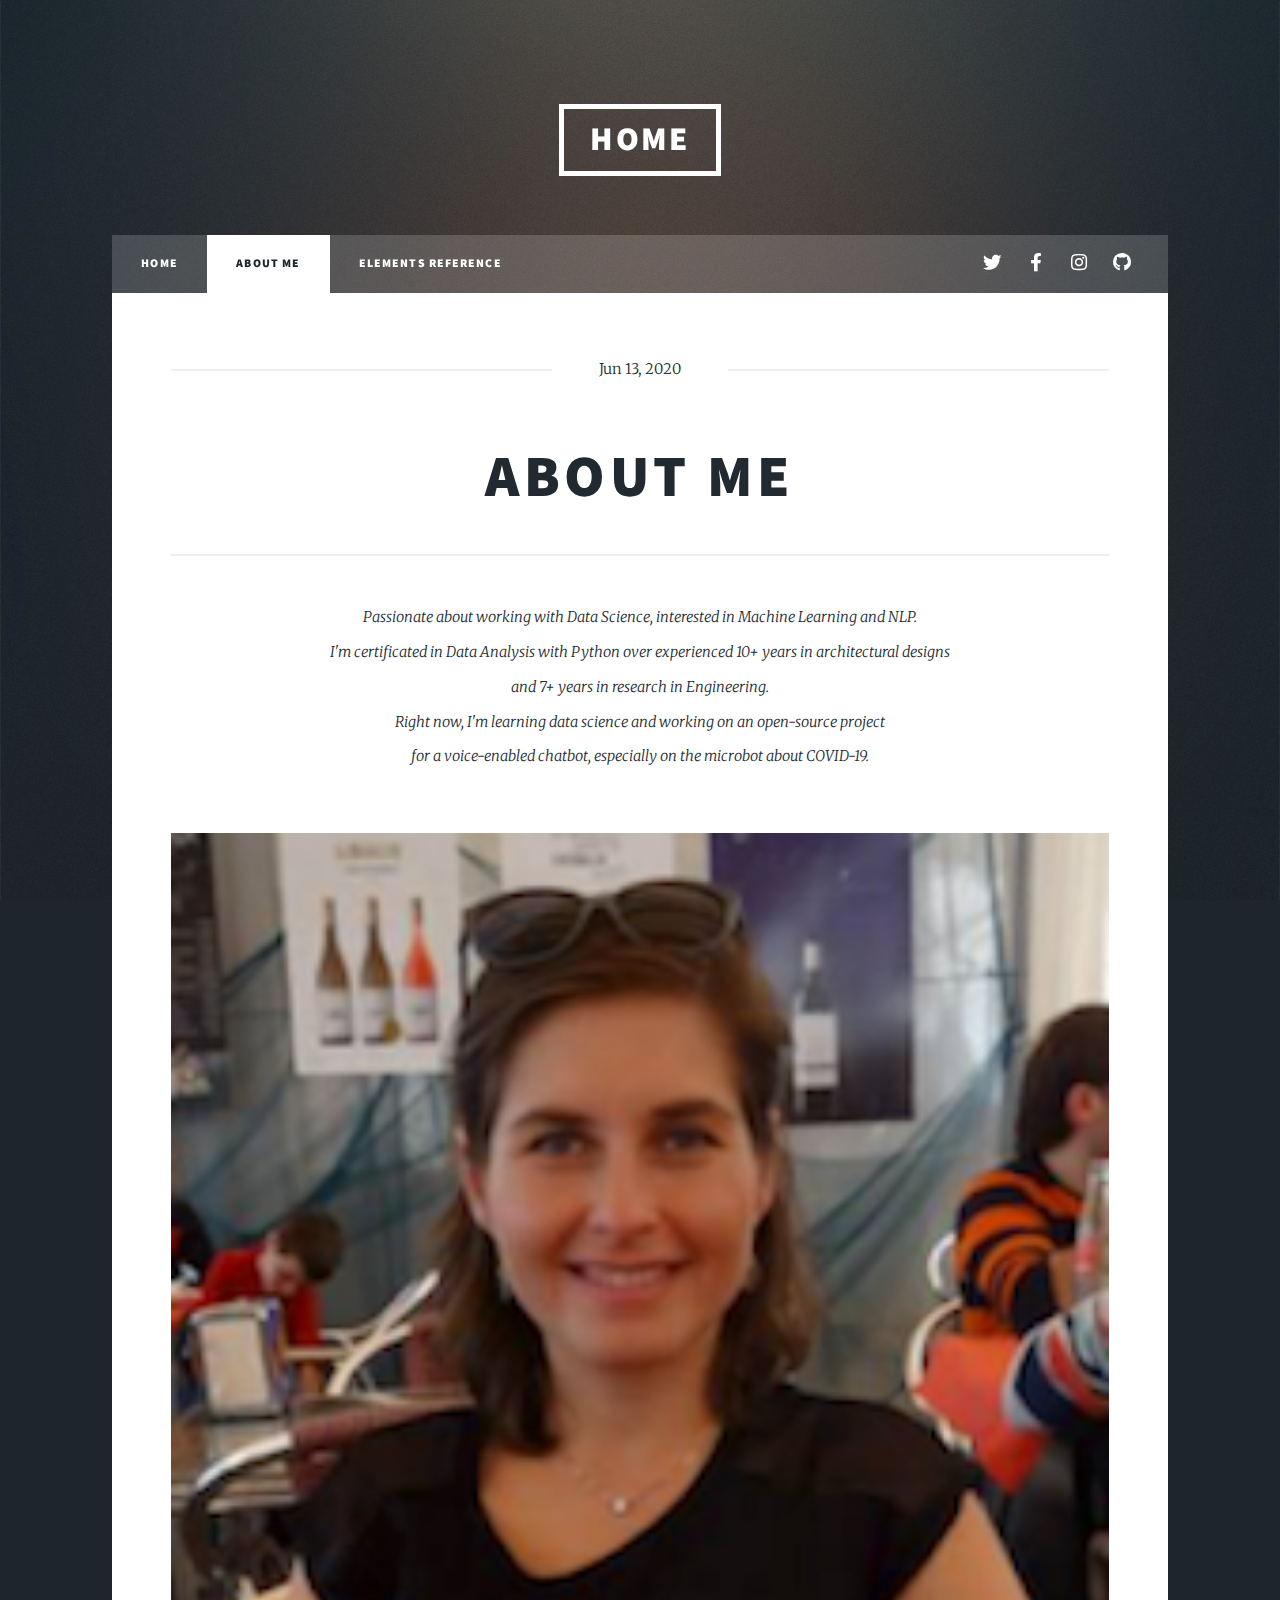
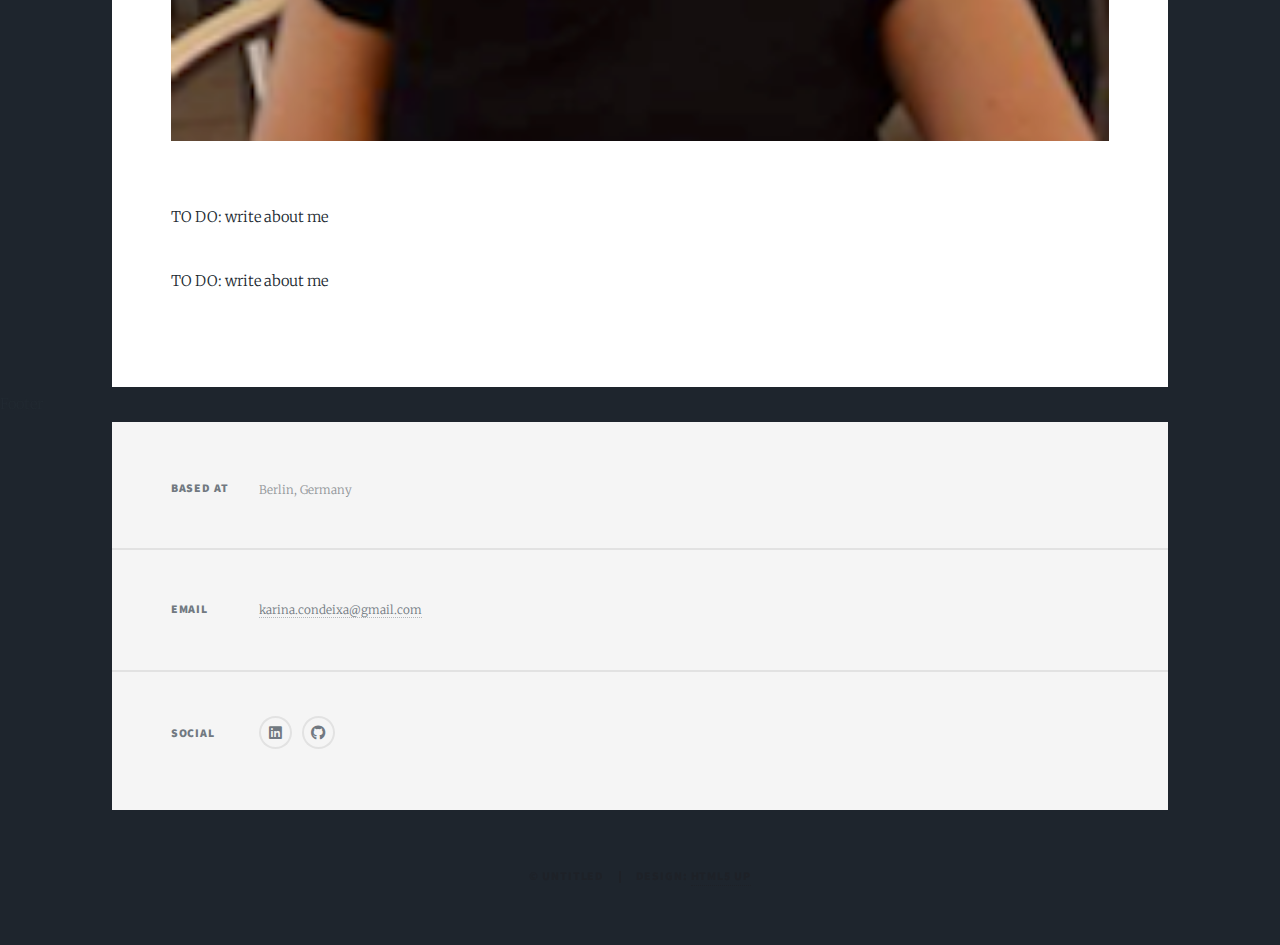
<file: generic.html>
<!DOCTYPE HTML>
<!--
	Massively by HTML5 UP
	html5up.net | @ajlkn
	Free for personal and commercial use under the CCA 3.0 license (html5up.net/license)
-->
<html>
	<head>
		<title>About me</title>
		<meta charset="utf-8" />
		<meta name="viewport" content="width=device-width, initial-scale=1, user-scalable=no" />
		<link rel="stylesheet" href="assets/css/main.css" />
		<noscript><link rel="stylesheet" href="assets/css/noscript.css" /></noscript>
	</head>
	<body class="is-preload">

		<!-- Wrapper -->
			<div id="wrapper">

				<!-- Header -->
					<header id="header">
						<a href="index.html" class="logo">Home</a>
					</header>

				<!-- Nav -->
					<nav id="nav">
						<ul class="links">
							<li><a href="index.html">Home</a></li>
							<li class="active"><a href="generic.html">About me</a></li>
							<li><a href="elements.html">Elements Reference</a></li>
						</ul>
						<ul class="icons">
							<li><a href="#" class="icon brands fa-twitter"><span class="label">Twitter</span></a></li>
							<li><a href="#" class="icon brands fa-facebook-f"><span class="label">Facebook</span></a></li>
							<li><a href="#" class="icon brands fa-instagram"><span class="label">Instagram</span></a></li>
							<li><a href="#" class="icon brands fa-github"><span class="label">GitHub</span></a></li>
						</ul>
					</nav>

				<!-- Main -->
					<div id="main">

						<!-- Post -->
							<section class="post">
								<header class="major">
									<span class="date">Jun 13, 2020</span>
									<h1>About me</h1>
								<hr />
									<p>Passionate about working with Data Science, interested in Machine Learning and NLP. <br />
									I'm certificated in Data Analysis with Python over experienced 10+ years in architectural designs <br /> 
									and 7+ years in research in Engineering.<br /> 
									Right now, I'm learning data science and working on an open-source project<br /> 
									for a voice-enabled chatbot, especially on the microbot about COVID-19.<br />
								</header>
								<div class="image main"><img src="images/ka_2014.png" alt="" /></div>
								<p>TO DO: write about me</p>
								<p>TO DO: write about me</p>
							</section>

					</div>

				Footer
					<footer id="footer">
						<!-- <section>
							<form method="post" action="#">
								<div class="fields">
									<div class="field">
										<label for="name">Name</label>
										<input type="text" name="name" id="name" />
									</div>
									<div class="field">
										<label for="email">Email</label>
										<input type="text" name="email" id="email" />
									</div>
									<div class="field">
										<label for="message">Message</label>
										<textarea name="message" id="message" rows="3"></textarea>
									</div>
								</div>
								<ul class="actions">
									<li><input type="submit" value="Send Message" /></li>
								</ul>
							</form>
						</section> -->
						<section class="split contact">
							<section class="alt">
								<h3>Based at</h3>
								<p>Berlin, Germany</p>
							</section>
							<section>
								<h3>Email</h3>
								<p><a href="#">karina.condeixa@gmail.com</a></p>
							</section>
							<section>
								<h3>Social</h3>
								<ul class="icons alt">
									<li><a href="https://www.linkedin.com/in/karinacondeixa/"" class= "icon brands alt fa-linkedin"><span class="label">LinkeIn</span></a></li>
									<li><a href="https://github.com/KC2016" class="icon brands alt fa-github"><span class="label">GitHub</span></a></li>
								</ul>
							</section>
						</section>
					</footer>

				<!-- Copyright -->
					<div id="copyright">
						<ul><li>&copy; Untitled</li><li>Design: <a href="https://html5up.net">HTML5 UP</a></li></ul>
					</div>

			</div>

		<!-- Scripts -->
			<script src="assets/js/jquery.min.js"></script>
			<script src="assets/js/jquery.scrollex.min.js"></script>
			<script src="assets/js/jquery.scrolly.min.js"></script>
			<script src="assets/js/browser.min.js"></script>
			<script src="assets/js/breakpoints.min.js"></script>
			<script src="assets/js/util.js"></script>
			<script src="assets/js/main.js"></script>

	</body>
</html>
</file>
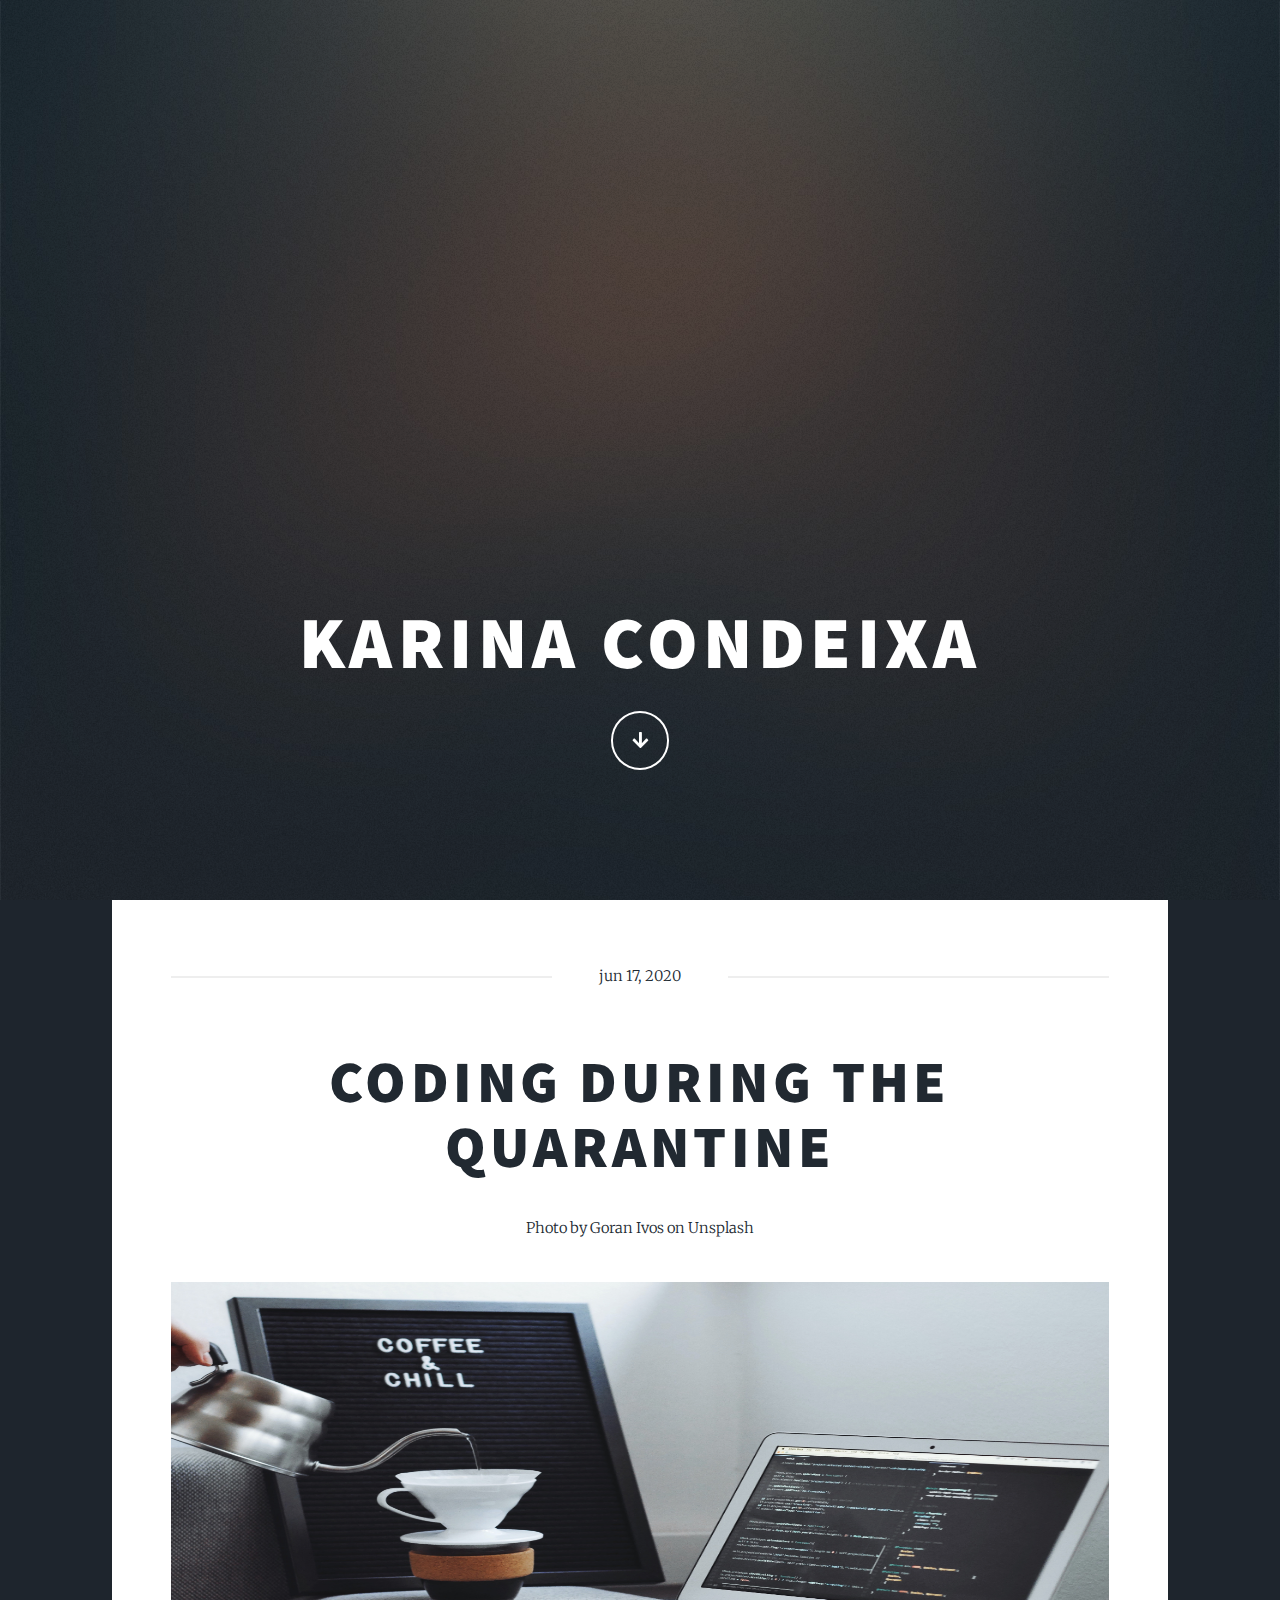
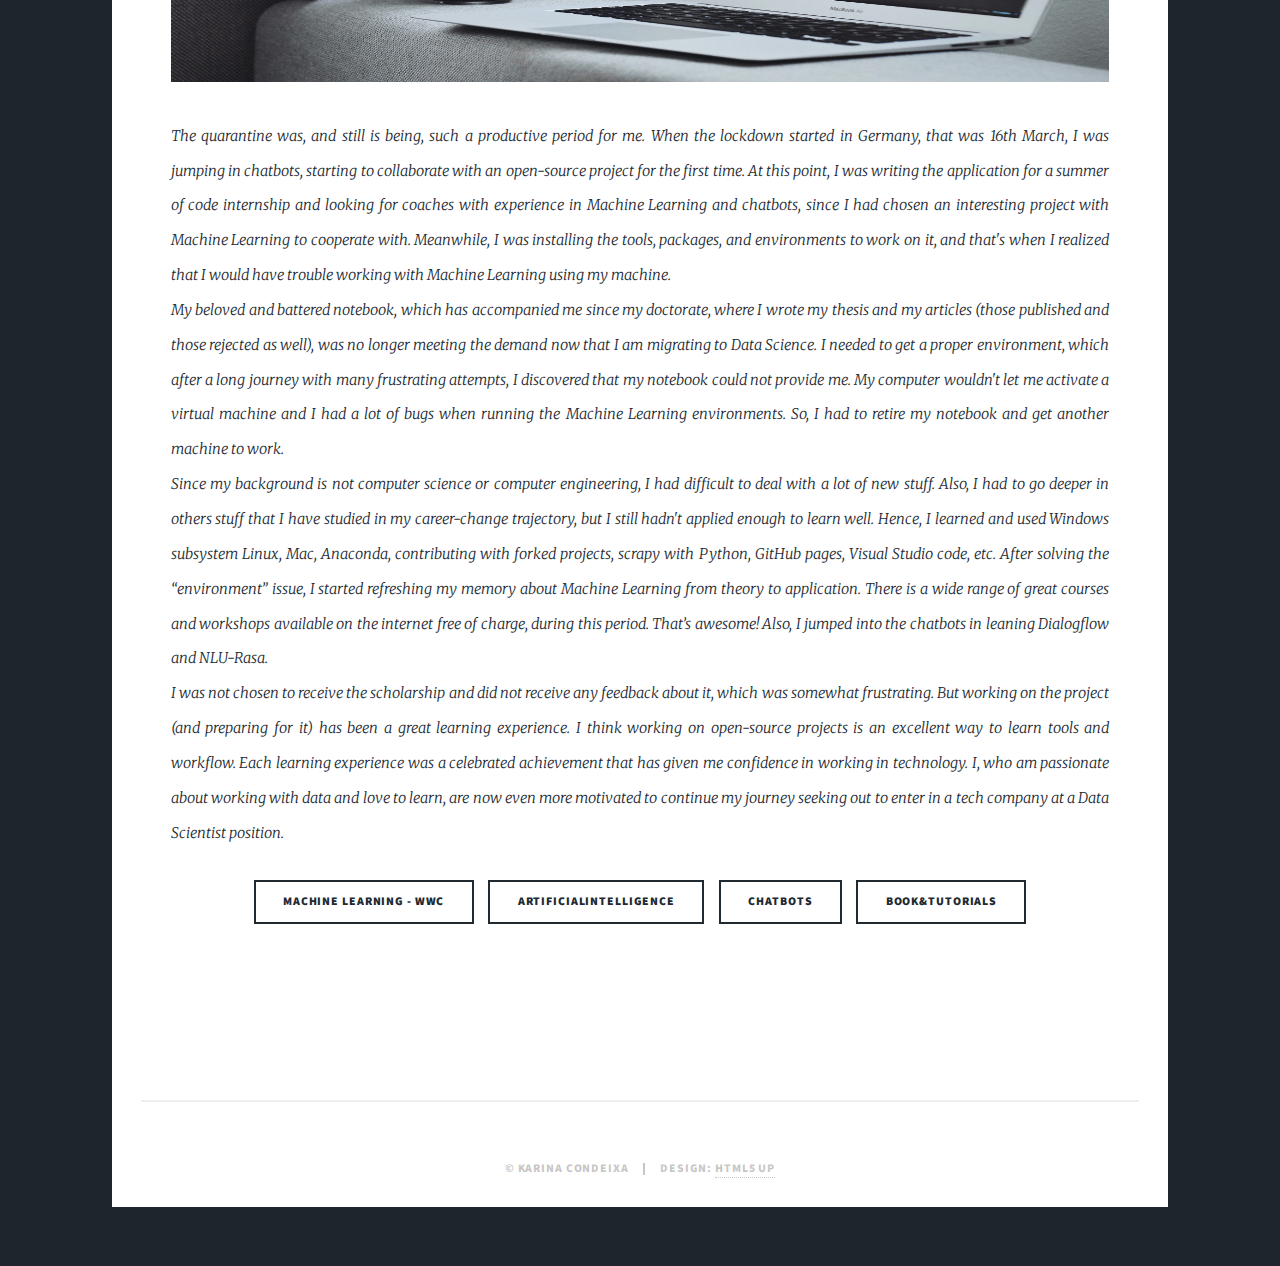
<file: quarantine.html>
<!DOCTYPE HTML>
<!--
	Massively by HTML5 UP
	html5up.net | @ajlkn
	Free for personal and commercial use under the CCA 3.0 license (html5up.net/license)
-->
<html>
	<head>
		<title>Massively by HTML5 UP</title>
		<meta charset="utf-8" />
		<meta name="viewport" content="width=device-width, initial-scale=1, user-scalable=no" />
		<link rel="stylesheet" href="assets/css/main.css" />
		<noscript><link rel="stylesheet" href="assets/css/noscript.css" /></noscript>
	</head>
	<body class="is-preload">

	<!-- Wrapper -->
		<div id="wrapper" class="fade-in">

			<!-- Intro -->
				<div id="intro">
					<h1>Karina Condeixa</h1>
						<ul class="actions">
							<li><a href="#header" class="button icon solid solo fa-arrow-down scrolly">Continue</a></li>
						</ul>
					</div>

				<!-- Header -->
					<header id="header">
						<a href="index.html" class="logo">My Portfolio</a>
					</header>

				

				<!-- Main -->
					<div id="main">
						<!-- Featured Post -->
						<article class="post featured">
							<header class="major">
								<span class="date">jun 17, 2020</span>
								<h2><a href="#">Coding during the quarantine</a></h2>
									
							<caption>Photo by Goran Ivos on Unsplash</caption>
							<!-- <a href="#" class="image main"><img src="iimages/goran-ivos-TorAcb4AQRc-unsplash.jpg" alt="" /></a> -->
							<!-- <blockquote>Data are just summaries of thousands of stories – tell a few of those stories to help make the data meaningful.” — Chip & Dan Heath.</blockquote> -->
                            <a href="#" class="image fit"><img src="images/goran-ivos-TorAcb4AQRc-unsplash.jpg" height=400 alt="" /></a>
                            <p style="text-align:justify;">The quarantine was, and still is being, such a productive period for me. When the lockdown started in Germany, 
                                that was 16th March, I was jumping in chatbots, starting to collaborate with an open-source project for the first time. 
                                At this point, I was writing the application for a summer of code internship and looking for coaches with experience in 
                                Machine Learning and chatbots, since I had chosen an interesting project with Machine Learning to cooperate with. 
                                Meanwhile, I was installing the tools, packages, and environments to work on it, and that's when I realized that 
                                I would have trouble working with Machine Learning using my machine.<br/>

                                My beloved and battered notebook, which has accompanied me since my doctorate, where I wrote my thesis and my articles 
                                (those published and those rejected as well), was no longer meeting the demand now that I am migrating to Data Science. 
                                I needed to get a proper environment, which after a long journey with many frustrating attempts, I discovered that my 
                                notebook could not provide me. My computer wouldn't let me activate a virtual machine and I had a lot of bugs when 
                                running the Machine Learning environments. So, I had to retire my notebook and get another machine to work.<br/>
                                
                                Since my background is not computer science or computer engineering, I had difficult to deal with a lot of new stuff. 
                                Also, I had to go deeper in others stuff that I have studied in my career-change trajectory, but I still hadn't applied enough 
                                to learn well. Hence, I learned and used Windows subsystem Linux, Mac, Anaconda, contributing with forked projects, 
                                scrapy with Python, GitHub pages, Visual Studio code, etc. After solving the “environment” issue, I started refreshing 
                                my memory about Machine Learning from theory to application. There is a wide range of great courses and workshops 
                                available on the internet free of charge, during this period. That’s awesome! Also, I jumped into the chatbots in 
                                leaning Dialogflow and NLU-Rasa.<br/>
                                
                                I was not chosen to receive the scholarship and did not receive any feedback about it, which was somewhat frustrating. 
                                But working on the project (and preparing for it) has been a great learning experience. I think working on open-source 
                                projects is an excellent way to learn tools and workflow. Each learning experience was a celebrated achievement that has 
                                given me confidence in working in technology. I, who am passionate about working with data and love to learn, are now 
                                even more motivated to continue my journey seeking out to enter in a tech company at a Data Scientist position.<br/>
                            </p>
                            <ul class="actions special">
                                <!-- <li><a href="quarantine.html" class="button">Full story</a></li> -->
                                <li><a href="https://github.com/KC2016/MachineLearningWWC" class="button">Machine Learning - WWC</a></li>
                                <li><a href="https://github.com/KC2016/ArtificialIntelligenceCourse" class="button">ArtificialIntelligence</a></li>
                                <li><a href="https://github.com/KC2016/LearningChatbots" class="button">Chatbots</a></li>
                                <li><a href="https://github.com/KC2016/Tutorials" class="button">Book&tutorials</a></li>
                            </ul>
                            </header>
							<!-- <ul class="actions special">
								<li><a href="#" class="button large">Full Story</a></li>
							</ul> -->
                        </article>
                        
                        


						<!-- Posts -->
							<!-- <section class="posts"> -->
								<!-- <article>
									<header>
										<span class="date">Jun 12, 2020</span>
										<h2><a href="#">voice-enabled chatbot<br />
										COVID-19</a></h2>
									</header>
									<caption>Photo by Franck V. on Unsplash</caption>
									<a href="https://github.com/scalability4all/voice-enabled-chatbot" class="image fit"><img src="images/franck-v-g29arbbvPjo-unsplash.jpg" height=400 alt="" /></a>
									<p>I'm contributing to this open-source project.
										Implemented the project’s requirements to Windows OS, and wrote the
										code to extract API for the COVID-19 minibot and save it as and JSON. 
										Now, I'm learning how to make a chatbot with dialogflow, training questions related to COVID-19.</p>
									<ul class="actions special">
										<li><a href="#" class="button">Full Story</a></li>
									</ul>
								</article> -->
								<!-- <article>
									<header>
										<span class="date">Jun 12, 2020</span>
										<h2><a href="#">Coding during the quarantine<br /></a></h2>
									</header>
									<caption>Photo by Goran Ivos on Unsplash</caption> -->
									<!-- <a href="#" class="image fit"><img src="images/goran-ivos-TorAcb4AQRc-unsplash.jpg" height=400 alt="" /></a>
									<p>The quarantine was, and still is being, such a productive period for me. When the lockdown started in Germany, 
                                        that was 16th March, I was jumping in chatbots, starting to collaborate with an open-source project for the first time. 
                                        At this point, I was writing the application for a summer of code internship and looking for coaches with experience in 
                                        Machine Learning and chatbots, since I had chosen an interesting project with Machine Learning to cooperate with. 
                                        Meanwhile, I was installing the tools, packages, and environments to work on it, and that's when I realized that 
                                        I would have trouble working with Machine Learning using my machine.<br/>

                                        My beloved and battered notebook, which has accompanied me since my doctorate, where I wrote my thesis and my articles 
                                        (those published and those rejected as well), was no longer meeting the demand now that I am migrating to Data Science. 
                                        I needed to get a proper environment, which after a long journey with many frustrating attempts, I discovered that my 
                                        notebook could not provide me. My computer wouldn't let me activate a virtual machine and I had a lot of bugs when 
                                        running the Machine Learning environments. So, I had to retire my notebook and get another machine to work.<br/>
                                        
                                        Since my background is not computer science or computer engineering, I had difficult to deal with a lot of new stuff. 
                                        Also, I had to go deeper in others stuff that I have studied in my career-change trajectory, but I hadn't applied enough 
                                        to learn well. Hence, I learned and used Windows subsystem Linux, Mac, Anaconda, contributing with forked projects, 
                                        scrapy with Python, GitHub pages, Visual Studio code, etc. After solving the “environment” issue, I started refreshing 
                                        my memory about Machine Learning from theory to application. There is a wide range of great courses and workshops 
                                        available on the internet free of charge, during this period. That’s awesome! Also, I jumped into the chatbots in 
                                        leaning Dialogflow and NLU-Rasa.<br/>
                                        
                                        I was not chosen to receive the scholarship and did not receive any feedback about it, which was somewhat frustrating. 
                                        But working on the project (and preparing for it) has been a great learning experience. I think working on open-source 
                                        projects is an excellent way to learn tools and workflow. Each learning experience was a celebrated achievement that has 
                                        given me confidence in working in technology. I, who am passionate about working with data and love to learn, are now 
                                        even more motivated to continue my journey seeking out to enter in a tech company at a Data Scientist position.<br/>
									</p>
									<ul class="actions special">
										<li><a href="quarantine.html" class="button">Full story</a></li>
										<li><a href="https://github.com/KC2016/MachineLearningWWC" class="button">Machine Learning - WWC</a></li>
										<li><a href="https://github.com/KC2016/ArtificialIntelligenceCourse" class="button">ArtificialIntelligence</a></li>
										<li><a href="https://github.com/KC2016/LearningChatbots" class="button">Chatbots</a></li>
										<li><a href="https://github.com/KC2016/Tutorials" class="button">Book&tutorials</a></li>
									</ul> -->
								<!-- </article>
							</section> -->

				<!-- Box
					<h2>About me</h2>
						<div class="box">
							<p><span class="image left"><img src="images/ka_2014.png" width=75% alt="" /></span>
							<b>Karina Condeixa</b>, PhD.<br/> 
							I'm a Data Analyst with background in architecture and research in Engineering, currently
							based in Berlin, Germany.<br/>
							Passionate about working with Data Science, research and architecture. I'm certified in Data Analysis with Python. Right now, I'm learning Machine Learning and chatbots.<br/>
							<b>Skills:</b> Python, SQL, Version Control (Git, GitHub, Fork), 
							Visual Studio Code, Jupyter Notebook, Google colab, Data Analysis, Data Visualization with Python, Statistics.</p>
						</div>
						 -->

				<!-- Footer -->
					<!-- <footer id="footer">
							<section>
								<section class="split contact">
									<h3>Contact</h3>
									<a>karina.condeixa@gmail.com</a>
								</section>
							</section>
							<section>
								<ul class="icons alt">
									<h3>Folow me</h3>
									<li><a href="https://www.linkedin.com/in/karinacondeixa/" class="icon brands alt fa-linkedin"><span class="label">LinkedIn</span></a></li>
									<li><a href="https://github.com/KC2016" class="icon brands alt fa-github"><span class="label">GitHub</span></a></li>
									<li><a href="https://twitter.com/kcondeixa" class="icon brands alt fa-twitter"><span class="label">Twitter</span></a></li>
								</ul>
							</section>
					</footer> -->


				<!-- Copyright -->
					<div id="copyright">
						<ul><li>&copy; Karina Condeixa</li><li>Design: <a href="https://html5up.net">HTML5 UP</a></li></ul>
					</div>

			</div>

		<!-- Scripts -->
			<script src="assets/js/jquery.min.js"></script>
			<script src="assets/js/jquery.scrollex.min.js"></script>
			<script src="assets/js/jquery.scrolly.min.js"></script>
			<script src="assets/js/browser.min.js"></script>
			<script src="assets/js/breakpoints.min.js"></script>
			<script src="assets/js/util.js"></script>
			<script src="assets/js/main.js"></script>

	</body>
</html>
</file>
<file: assets/css/main.css>
@import url(fontawesome-all.min.css);
@import url("https://fonts.googleapis.com/css?family=Merriweather:300,700,300italic,700italic|Source+Sans+Pro:900");

/*
	Massively by HTML5 UP
	html5up.net | @ajlkn
	Free for personal and commercial use under the CCA 3.0 license (html5up.net/license)
*/

html, body, div, span, applet, object,
iframe, h1, h2, h3, h4, h5, h6, p, blockquote,
pre, a, abbr, acronym, address, big, cite,
code, del, dfn, em, img, ins, kbd, q, s, samp,
small, strike, strong, sub, sup, tt, var, b,
u, i, center, dl, dt, dd, ol, ul, li, fieldset,
form, label, legend, table, caption, tbody,
tfoot, thead, tr, th, td, article, aside,
canvas, details, embed, figure, figcaption,
footer, header, hgroup, menu, nav, output, ruby,
section, summary, time, mark, audio, video {
	margin: 0;
	padding: 0;
	border: 0;
	font-size: 100%;
	font: inherit;
	vertical-align: baseline;}

article, aside, details, figcaption, figure,
footer, header, hgroup, menu, nav, section {
	display: block;}

body {
	line-height: 1;
}

ol, ul {
	list-style: none;
}

blockquote, q {
	quotes: none;
}

	blockquote:before, blockquote:after, q:before, q:after {
		content: '';
		content: none;
	}

table {
	border-collapse: collapse;
	border-spacing: 0;
}

body {
	-webkit-text-size-adjust: none;
}

mark {
	background-color: transparent;
	color: inherit;
}

input::-moz-focus-inner {
	border: 0;
	padding: 0;
}

input, select, textarea {
	-moz-appearance: none;
	-webkit-appearance: none;
	-ms-appearance: none;
	appearance: none;
}

/* Basic */

	@-ms-viewport {
		width: device-width;
	}

	body {
		-ms-overflow-style: scrollbar;
	}

	@media screen and (max-width: 480px) {

		html, body {
			min-width: 320px;
		}

	}

	html {
		box-sizing: border-box;
	}

	*, *:before, *:after {
		box-sizing: inherit;
	}

	body {
		background-color: #1e252d;
	}

		body.is-preload *, body.is-preload *:before, body.is-preload *:after {
			-moz-animation: none !important;
			-webkit-animation: none !important;
			-ms-animation: none !important;
			animation: none !important;
			-moz-transition: none !important;
			-webkit-transition: none !important;
			-ms-transition: none !important;
			transition: none !important;
		}

/* Type */

	html {
		font-size: 16pt;
	}

		@media screen and (max-width: 1680px) {

			html {
				font-size: 12pt;
			}

		}

		@media screen and (max-width: 1280px) {

			html {
				font-size: 11pt;
			}

		}

		@media screen and (max-width: 360px) {

			html {
				font-size: 10pt;
			}

		}

	body {
		color: #212931;
	}

	body, input, select, textarea {
		font-family: "Merriweather", Georgia, serif;
		font-weight: 300;
		font-size: 1rem;
		line-height: 2.375;
	}

	a {
		-moz-transition: color 0.2s ease-in-out, background-color 0.2s ease-in-out, border-color 0.2s ease-in-out, box-shadow 0.2s ease-in-out;
		-webkit-transition: color 0.2s ease-in-out, background-color 0.2s ease-in-out, border-color 0.2s ease-in-out, box-shadow 0.2s ease-in-out;
		-ms-transition: color 0.2s ease-in-out, background-color 0.2s ease-in-out, border-color 0.2s ease-in-out, box-shadow 0.2s ease-in-out;
		transition: color 0.2s ease-in-out, background-color 0.2s ease-in-out, border-color 0.2s ease-in-out, box-shadow 0.2s ease-in-out;
		border-bottom: dotted 1px;
		text-decoration: none;
	}

		a:hover {
			border-bottom-color: transparent;
		}

	strong, b {
		font-weight: 600;
	}

	em, i {
		font-style: italic;
	}

	p {
		text-align: justify;
		margin: 0 0 2rem 0;
	}

	h1, h2, h3, h4, h5, h6 {
		font-family: "Source Sans Pro", Helvetica, sans-serif;
		font-weight: 900;
		line-height: 1.5;
		letter-spacing: 0.075em;
		text-transform: uppercase;
		margin: 0 0 1rem 0;
	}

		h1 a, h2 a, h3 a, h4 a, h5 a, h6 a {
			border-bottom: 0;
			color: inherit;
			text-decoration: none;
		}

	h1 {
		font-size: 4rem;
		line-height: 1.1;
		margin: 0 0 2rem 0;
	}

	h2 {
		font-size: 1.75rem;
		line-height: 1.3;
		margin: 0 0 1.5rem 0;
	}

	h3 {
		font-size: 1.25rem;
		margin: 0 0 1.5rem 0;
	}

	h4 {
		font-size: 1rem;
	}

	h5 {
		font-size: 0.9rem;
	}

	h6 {
		font-size: 0.8rem;
	}

	sub {
		font-size: 0.8rem;
		position: relative;
		top: 0.5rem;
	}

	sup {
		font-size: 0.8rem;
		position: relative;
		top: -0.5rem;
	}

	blockquote {
		border-left: solid 4px;
		font-style: italic;
		margin: 0 0 2rem 0;
		padding: 0.5rem 0 0.5rem 2rem;
	}

	code {
		border: solid 2px;
		font-family: "Courier New", monospace;
		font-size: 0.9rem;
		margin: 0 0.25rem;
		padding: 0.25rem 0.65rem;
	}

	pre {
		-webkit-overflow-scrolling: touch;
		font-family: "Courier New", monospace;
		font-size: 0.9rem;
		margin: 0 0 2rem 0;
	}

		pre code {
			display: block;
			line-height: 1.75;
			padding: 1rem 1.5rem;
			overflow-x: auto;
		}

	hr {
		border: 0;
		border-bottom: solid 2px;
		margin: 3rem 0;
	}

		hr.major {
			margin: 5rem 0;
		}

	.align-left {
		text-align: left;
	}

	.align-center {
		text-align: center;
	}

	.align-right {
		text-align: right;
	}

	input, select, textarea {
		color: #212931;
	}

	a {
		color: #212931;
		border-bottom-color: rgba(33, 41, 49, 0.5);
	}

		a:hover {
			border-bottom-color: transparent;
			color: #18bfef !important;
		}

	strong, b {
		color: #212931;
	}

	h1, h2, h3, h4, h5, h6 {
		color: #212931;
	}

	blockquote {
		border-left-color: #eeeeee;
	}

	code {
		background: rgba(220, 220, 220, 0.25);
		border-color: #eeeeee;
	}

	hr {
		border-bottom-color: #eeeeee;
	}

/* Row */

	.row {
		display: flex;
		flex-wrap: wrap;
		box-sizing: border-box;
		align-items: stretch;
	}

		.row > * {
			box-sizing: border-box;
		}

		.row.gtr-uniform > * > :last-child {
			margin-bottom: 0;
		}

		.row.aln-left {
			justify-content: flex-start;
		}

		.row.aln-center {
			justify-content: center;
		}

		.row.aln-right {
			justify-content: flex-end;
		}

		.row.aln-top {
			align-items: flex-start;
		}

		.row.aln-middle {
			align-items: center;
		}

		.row.aln-bottom {
			align-items: flex-end;
		}

		.row > .imp {
			order: -1;
		}

		.row > .col-1 {
			width: 8.33333%;
		}

		.row > .off-1 {
			margin-left: 8.33333%;
		}

		.row > .col-2 {
			width: 16.66667%;
		}

		.row > .off-2 {
			margin-left: 16.66667%;
		}

		.row > .col-3 {
			width: 25%;
		}

		.row > .off-3 {
			margin-left: 25%;
		}

		.row > .col-4 {
			width: 33.33333%;
		}

		.row > .off-4 {
			margin-left: 33.33333%;
		}

		.row > .col-5 {
			width: 41.66667%;
		}

		.row > .off-5 {
			margin-left: 41.66667%;
		}

		.row > .col-6 {
			width: 50%;
		}

		.row > .off-6 {
			margin-left: 50%;
		}

		.row > .col-7 {
			width: 58.33333%;
		}

		.row > .off-7 {
			margin-left: 58.33333%;
		}

		.row > .col-8 {
			width: 66.66667%;
		}

		.row > .off-8 {
			margin-left: 66.66667%;
		}

		.row > .col-9 {
			width: 75%;
		}

		.row > .off-9 {
			margin-left: 75%;
		}

		.row > .col-10 {
			width: 83.33333%;
		}

		.row > .off-10 {
			margin-left: 83.33333%;
		}

		.row > .col-11 {
			width: 91.66667%;
		}

		.row > .off-11 {
			margin-left: 91.66667%;
		}

		.row > .col-12 {
			width: 100%;
		}

		.row > .off-12 {
			margin-left: 100%;
		}

		.row.gtr-0 {
			margin-top: 0;
			margin-left: 0rem;
		}

			.row.gtr-0 > * {
				padding: 0 0 0 0rem;
			}

			.row.gtr-0.gtr-uniform {
				margin-top: 0rem;
			}

				.row.gtr-0.gtr-uniform > * {
					padding-top: 0rem;
				}

		.row.gtr-25 {
			margin-top: 0;
			margin-left: -0.375rem;
		}

			.row.gtr-25 > * {
				padding: 0 0 0 0.375rem;
			}

			.row.gtr-25.gtr-uniform {
				margin-top: -0.375rem;
			}

				.row.gtr-25.gtr-uniform > * {
					padding-top: 0.375rem;
				}

		.row.gtr-50 {
			margin-top: 0;
			margin-left: -0.75rem;
		}

			.row.gtr-50 > * {
				padding: 0 0 0 0.75rem;
			}

			.row.gtr-50.gtr-uniform {
				margin-top: -0.75rem;
			}

				.row.gtr-50.gtr-uniform > * {
					padding-top: 0.75rem;
				}

		.row {
			margin-top: 0;
			margin-left: -1.5rem;
		}

			.row > * {
				padding: 0 0 0 1.5rem;
			}

			.row.gtr-uniform {
				margin-top: -1.5rem;
			}

				.row.gtr-uniform > * {
					padding-top: 1.5rem;
				}

		.row.gtr-150 {
			margin-top: 0;
			margin-left: -2.25rem;
		}

			.row.gtr-150 > * {
				padding: 0 0 0 2.25rem;
			}

			.row.gtr-150.gtr-uniform {
				margin-top: -2.25rem;
			}

				.row.gtr-150.gtr-uniform > * {
					padding-top: 2.25rem;
				}

		.row.gtr-200 {
			margin-top: 0;
			margin-left: -3rem;
		}

			.row.gtr-200 > * {
				padding: 0 0 0 3rem;
			}

			.row.gtr-200.gtr-uniform {
				margin-top: -3rem;
			}

				.row.gtr-200.gtr-uniform > * {
					padding-top: 3rem;
				}

		@media screen and (max-width: 1680px) {

			.row {
				display: flex;
				flex-wrap: wrap;
				box-sizing: border-box;
				align-items: stretch;
			}

				.row > * {
					box-sizing: border-box;
				}

				.row.gtr-uniform > * > :last-child {
					margin-bottom: 0;
				}

				.row.aln-left {
					justify-content: flex-start;
				}

				.row.aln-center {
					justify-content: center;
				}

				.row.aln-right {
					justify-content: flex-end;
				}

				.row.aln-top {
					align-items: flex-start;
				}

				.row.aln-middle {
					align-items: center;
				}

				.row.aln-bottom {
					align-items: flex-end;
				}

				.row > .imp-xlarge {
					order: -1;
				}

				.row > .col-1-xlarge {
					width: 8.33333%;
				}

				.row > .off-1-xlarge {
					margin-left: 8.33333%;
				}

				.row > .col-2-xlarge {
					width: 16.66667%;
				}

				.row > .off-2-xlarge {
					margin-left: 16.66667%;
				}

				.row > .col-3-xlarge {
					width: 25%;
				}

				.row > .off-3-xlarge {
					margin-left: 25%;
				}

				.row > .col-4-xlarge {
					width: 33.33333%;
				}

				.row > .off-4-xlarge {
					margin-left: 33.33333%;
				}

				.row > .col-5-xlarge {
					width: 41.66667%;
				}

				.row > .off-5-xlarge {
					margin-left: 41.66667%;
				}

				.row > .col-6-xlarge {
					width: 50%;
				}

				.row > .off-6-xlarge {
					margin-left: 50%;
				}

				.row > .col-7-xlarge {
					width: 58.33333%;
				}

				.row > .off-7-xlarge {
					margin-left: 58.33333%;
				}

				.row > .col-8-xlarge {
					width: 66.66667%;
				}

				.row > .off-8-xlarge {
					margin-left: 66.66667%;
				}

				.row > .col-9-xlarge {
					width: 75%;
				}

				.row > .off-9-xlarge {
					margin-left: 75%;
				}

				.row > .col-10-xlarge {
					width: 83.33333%;
				}

				.row > .off-10-xlarge {
					margin-left: 83.33333%;
				}

				.row > .col-11-xlarge {
					width: 91.66667%;
				}

				.row > .off-11-xlarge {
					margin-left: 91.66667%;
				}

				.row > .col-12-xlarge {
					width: 100%;
				}

				.row > .off-12-xlarge {
					margin-left: 100%;
				}

				.row.gtr-0 {
					margin-top: 0;
					margin-left: 0rem;
				}

					.row.gtr-0 > * {
						padding: 0 0 0 0rem;
					}

					.row.gtr-0.gtr-uniform {
						margin-top: 0rem;
					}

						.row.gtr-0.gtr-uniform > * {
							padding-top: 0rem;
						}

				.row.gtr-25 {
					margin-top: 0;
					margin-left: -0.375rem;
				}

					.row.gtr-25 > * {
						padding: 0 0 0 0.375rem;
					}

					.row.gtr-25.gtr-uniform {
						margin-top: -0.375rem;
					}

						.row.gtr-25.gtr-uniform > * {
							padding-top: 0.375rem;
						}

				.row.gtr-50 {
					margin-top: 0;
					margin-left: -0.75rem;
				}

					.row.gtr-50 > * {
						padding: 0 0 0 0.75rem;
					}

					.row.gtr-50.gtr-uniform {
						margin-top: -0.75rem;
					}

						.row.gtr-50.gtr-uniform > * {
							padding-top: 0.75rem;
						}

				.row {
					margin-top: 0;
					margin-left: -1.5rem;
				}

					.row > * {
						padding: 0 0 0 1.5rem;
					}

					.row.gtr-uniform {
						margin-top: -1.5rem;
					}

						.row.gtr-uniform > * {
							padding-top: 1.5rem;
						}

				.row.gtr-150 {
					margin-top: 0;
					margin-left: -2.25rem;
				}

					.row.gtr-150 > * {
						padding: 0 0 0 2.25rem;
					}

					.row.gtr-150.gtr-uniform {
						margin-top: -2.25rem;
					}

						.row.gtr-150.gtr-uniform > * {
							padding-top: 2.25rem;
						}

				.row.gtr-200 {
					margin-top: 0;
					margin-left: -3rem;
				}

					.row.gtr-200 > * {
						padding: 0 0 0 3rem;
					}

					.row.gtr-200.gtr-uniform {
						margin-top: -3rem;
					}

						.row.gtr-200.gtr-uniform > * {
							padding-top: 3rem;
						}

		}

		@media screen and (max-width: 1280px) {

			.row {
				display: flex;
				flex-wrap: wrap;
				box-sizing: border-box;
				align-items: stretch;
			}

				.row > * {
					box-sizing: border-box;
				}

				.row.gtr-uniform > * > :last-child {
					margin-bottom: 0;
				}

				.row.aln-left {
					justify-content: flex-start;
				}

				.row.aln-center {
					justify-content: center;
				}

				.row.aln-right {
					justify-content: flex-end;
				}

				.row.aln-top {
					align-items: flex-start;
				}

				.row.aln-middle {
					align-items: center;
				}

				.row.aln-bottom {
					align-items: flex-end;
				}

				.row > .imp-large {
					order: -1;
				}

				.row > .col-1-large {
					width: 8.33333%;
				}

				.row > .off-1-large {
					margin-left: 8.33333%;
				}

				.row > .col-2-large {
					width: 16.66667%;
				}

				.row > .off-2-large {
					margin-left: 16.66667%;
				}

				.row > .col-3-large {
					width: 25%;
				}

				.row > .off-3-large {
					margin-left: 25%;
				}

				.row > .col-4-large {
					width: 33.33333%;
				}

				.row > .off-4-large {
					margin-left: 33.33333%;
				}

				.row > .col-5-large {
					width: 41.66667%;
				}

				.row > .off-5-large {
					margin-left: 41.66667%;
				}

				.row > .col-6-large {
					width: 50%;
				}

				.row > .off-6-large {
					margin-left: 50%;
				}

				.row > .col-7-large {
					width: 58.33333%;
				}

				.row > .off-7-large {
					margin-left: 58.33333%;
				}

				.row > .col-8-large {
					width: 66.66667%;
				}

				.row > .off-8-large {
					margin-left: 66.66667%;
				}

				.row > .col-9-large {
					width: 75%;
				}

				.row > .off-9-large {
					margin-left: 75%;
				}

				.row > .col-10-large {
					width: 83.33333%;
				}

				.row > .off-10-large {
					margin-left: 83.33333%;
				}

				.row > .col-11-large {
					width: 91.66667%;
				}

				.row > .off-11-large {
					margin-left: 91.66667%;
				}

				.row > .col-12-large {
					width: 100%;
				}

				.row > .off-12-large {
					margin-left: 100%;
				}

				.row.gtr-0 {
					margin-top: 0;
					margin-left: 0rem;
				}

					.row.gtr-0 > * {
						padding: 0 0 0 0rem;
					}

					.row.gtr-0.gtr-uniform {
						margin-top: 0rem;
					}

						.row.gtr-0.gtr-uniform > * {
							padding-top: 0rem;
						}

				.row.gtr-25 {
					margin-top: 0;
					margin-left: -0.375rem;
				}

					.row.gtr-25 > * {
						padding: 0 0 0 0.375rem;
					}

					.row.gtr-25.gtr-uniform {
						margin-top: -0.375rem;
					}

						.row.gtr-25.gtr-uniform > * {
							padding-top: 0.375rem;
						}

				.row.gtr-50 {
					margin-top: 0;
					margin-left: -0.75rem;
				}

					.row.gtr-50 > * {
						padding: 0 0 0 0.75rem;
					}

					.row.gtr-50.gtr-uniform {
						margin-top: -0.75rem;
					}

						.row.gtr-50.gtr-uniform > * {
							padding-top: 0.75rem;
						}

				.row {
					margin-top: 0;
					margin-left: -1.5rem;
				}

					.row > * {
						padding: 0 0 0 1.5rem;
					}

					.row.gtr-uniform {
						margin-top: -1.5rem;
					}

						.row.gtr-uniform > * {
							padding-top: 1.5rem;
						}

				.row.gtr-150 {
					margin-top: 0;
					margin-left: -2.25rem;
				}

					.row.gtr-150 > * {
						padding: 0 0 0 2.25rem;
					}

					.row.gtr-150.gtr-uniform {
						margin-top: -2.25rem;
					}

						.row.gtr-150.gtr-uniform > * {
							padding-top: 2.25rem;
						}

				.row.gtr-200 {
					margin-top: 0;
					margin-left: -3rem;
				}

					.row.gtr-200 > * {
						padding: 0 0 0 3rem;
					}

					.row.gtr-200.gtr-uniform {
						margin-top: -3rem;
					}

						.row.gtr-200.gtr-uniform > * {
							padding-top: 3rem;
						}

		}

		@media screen and (max-width: 980px) {

			.row {
				display: flex;
				flex-wrap: wrap;
				box-sizing: border-box;
				align-items: stretch;
			}

				.row > * {
					box-sizing: border-box;
				}

				.row.gtr-uniform > * > :last-child {
					margin-bottom: 0;
				}

				.row.aln-left {
					justify-content: flex-start;
				}

				.row.aln-center {
					justify-content: center;
				}

				.row.aln-right {
					justify-content: flex-end;
				}

				.row.aln-top {
					align-items: flex-start;
				}

				.row.aln-middle {
					align-items: center;
				}

				.row.aln-bottom {
					align-items: flex-end;
				}

				.row > .imp-medium {
					order: -1;
				}

				.row > .col-1-medium {
					width: 8.33333%;
				}

				.row > .off-1-medium {
					margin-left: 8.33333%;
				}

				.row > .col-2-medium {
					width: 16.66667%;
				}

				.row > .off-2-medium {
					margin-left: 16.66667%;
				}

				.row > .col-3-medium {
					width: 25%;
				}

				.row > .off-3-medium {
					margin-left: 25%;
				}

				.row > .col-4-medium {
					width: 33.33333%;
				}

				.row > .off-4-medium {
					margin-left: 33.33333%;
				}

				.row > .col-5-medium {
					width: 41.66667%;
				}

				.row > .off-5-medium {
					margin-left: 41.66667%;
				}

				.row > .col-6-medium {
					width: 50%;
				}

				.row > .off-6-medium {
					margin-left: 50%;
				}

				.row > .col-7-medium {
					width: 58.33333%;
				}

				.row > .off-7-medium {
					margin-left: 58.33333%;
				}

				.row > .col-8-medium {
					width: 66.66667%;
				}

				.row > .off-8-medium {
					margin-left: 66.66667%;
				}

				.row > .col-9-medium {
					width: 75%;
				}

				.row > .off-9-medium {
					margin-left: 75%;
				}

				.row > .col-10-medium {
					width: 83.33333%;
				}

				.row > .off-10-medium {
					margin-left: 83.33333%;
				}

				.row > .col-11-medium {
					width: 91.66667%;
				}

				.row > .off-11-medium {
					margin-left: 91.66667%;
				}

				.row > .col-12-medium {
					width: 100%;
				}

				.row > .off-12-medium {
					margin-left: 100%;
				}

				.row.gtr-0 {
					margin-top: 0;
					margin-left: 0rem;
				}

					.row.gtr-0 > * {
						padding: 0 0 0 0rem;
					}

					.row.gtr-0.gtr-uniform {
						margin-top: 0rem;
					}

						.row.gtr-0.gtr-uniform > * {
							padding-top: 0rem;
						}

				.row.gtr-25 {
					margin-top: 0;
					margin-left: -0.375rem;
				}

					.row.gtr-25 > * {
						padding: 0 0 0 0.375rem;
					}

					.row.gtr-25.gtr-uniform {
						margin-top: -0.375rem;
					}

						.row.gtr-25.gtr-uniform > * {
							padding-top: 0.375rem;
						}

				.row.gtr-50 {
					margin-top: 0;
					margin-left: -0.75rem;
				}

					.row.gtr-50 > * {
						padding: 0 0 0 0.75rem;
					}

					.row.gtr-50.gtr-uniform {
						margin-top: -0.75rem;
					}

						.row.gtr-50.gtr-uniform > * {
							padding-top: 0.75rem;
						}

				.row {
					margin-top: 0;
					margin-left: -1.5rem;
				}

					.row > * {
						padding: 0 0 0 1.5rem;
					}

					.row.gtr-uniform {
						margin-top: -1.5rem;
					}

						.row.gtr-uniform > * {
							padding-top: 1.5rem;
						}

				.row.gtr-150 {
					margin-top: 0;
					margin-left: -2.25rem;
				}

					.row.gtr-150 > * {
						padding: 0 0 0 2.25rem;
					}

					.row.gtr-150.gtr-uniform {
						margin-top: -2.25rem;
					}

						.row.gtr-150.gtr-uniform > * {
							padding-top: 2.25rem;
						}

				.row.gtr-200 {
					margin-top: 0;
					margin-left: -3rem;
				}

					.row.gtr-200 > * {
						padding: 0 0 0 3rem;
					}

					.row.gtr-200.gtr-uniform {
						margin-top: -3rem;
					}

						.row.gtr-200.gtr-uniform > * {
							padding-top: 3rem;
						}

		}

		@media screen and (max-width: 736px) {

			.row {
				display: flex;
				flex-wrap: wrap;
				box-sizing: border-box;
				align-items: stretch;
			}

				.row > * {
					box-sizing: border-box;
				}

				.row.gtr-uniform > * > :last-child {
					margin-bottom: 0;
				}

				.row.aln-left {
					justify-content: flex-start;
				}

				.row.aln-center {
					justify-content: center;
				}

				.row.aln-right {
					justify-content: flex-end;
				}

				.row.aln-top {
					align-items: flex-start;
				}

				.row.aln-middle {
					align-items: center;
				}

				.row.aln-bottom {
					align-items: flex-end;
				}

				.row > .imp-small {
					order: -1;
				}

				.row > .col-1-small {
					width: 8.33333%;
				}

				.row > .off-1-small {
					margin-left: 8.33333%;
				}

				.row > .col-2-small {
					width: 16.66667%;
				}

				.row > .off-2-small {
					margin-left: 16.66667%;
				}

				.row > .col-3-small {
					width: 25%;
				}

				.row > .off-3-small {
					margin-left: 25%;
				}

				.row > .col-4-small {
					width: 33.33333%;
				}

				.row > .off-4-small {
					margin-left: 33.33333%;
				}

				.row > .col-5-small {
					width: 41.66667%;
				}

				.row > .off-5-small {
					margin-left: 41.66667%;
				}

				.row > .col-6-small {
					width: 50%;
				}

				.row > .off-6-small {
					margin-left: 50%;
				}

				.row > .col-7-small {
					width: 58.33333%;
				}

				.row > .off-7-small {
					margin-left: 58.33333%;
				}

				.row > .col-8-small {
					width: 66.66667%;
				}

				.row > .off-8-small {
					margin-left: 66.66667%;
				}

				.row > .col-9-small {
					width: 75%;
				}

				.row > .off-9-small {
					margin-left: 75%;
				}

				.row > .col-10-small {
					width: 83.33333%;
				}

				.row > .off-10-small {
					margin-left: 83.33333%;
				}

				.row > .col-11-small {
					width: 91.66667%;
				}

				.row > .off-11-small {
					margin-left: 91.66667%;
				}

				.row > .col-12-small {
					width: 100%;
				}

				.row > .off-12-small {
					margin-left: 100%;
				}

				.row.gtr-0 {
					margin-top: 0;
					margin-left: 0rem;
				}

					.row.gtr-0 > * {
						padding: 0 0 0 0rem;
					}

					.row.gtr-0.gtr-uniform {
						margin-top: 0rem;
					}

						.row.gtr-0.gtr-uniform > * {
							padding-top: 0rem;
						}

				.row.gtr-25 {
					margin-top: 0;
					margin-left: -0.375rem;
				}

					.row.gtr-25 > * {
						padding: 0 0 0 0.375rem;
					}

					.row.gtr-25.gtr-uniform {
						margin-top: -0.375rem;
					}

						.row.gtr-25.gtr-uniform > * {
							padding-top: 0.375rem;
						}

				.row.gtr-50 {
					margin-top: 0;
					margin-left: -0.75rem;
				}

					.row.gtr-50 > * {
						padding: 0 0 0 0.75rem;
					}

					.row.gtr-50.gtr-uniform {
						margin-top: -0.75rem;
					}

						.row.gtr-50.gtr-uniform > * {
							padding-top: 0.75rem;
						}

				.row {
					margin-top: 0;
					margin-left: -1.5rem;
				}

					.row > * {
						padding: 0 0 0 1.5rem;
					}

					.row.gtr-uniform {
						margin-top: -1.5rem;
					}

						.row.gtr-uniform > * {
							padding-top: 1.5rem;
						}

				.row.gtr-150 {
					margin-top: 0;
					margin-left: -2.25rem;
				}

					.row.gtr-150 > * {
						padding: 0 0 0 2.25rem;
					}

					.row.gtr-150.gtr-uniform {
						margin-top: -2.25rem;
					}

						.row.gtr-150.gtr-uniform > * {
							padding-top: 2.25rem;
						}

				.row.gtr-200 {
					margin-top: 0;
					margin-left: -3rem;
				}

					.row.gtr-200 > * {
						padding: 0 0 0 3rem;
					}

					.row.gtr-200.gtr-uniform {
						margin-top: -3rem;
					}

						.row.gtr-200.gtr-uniform > * {
							padding-top: 3rem;
						}

		}

		@media screen and (max-width: 480px) {

			.row {
				display: flex;
				flex-wrap: wrap;
				box-sizing: border-box;
				align-items: stretch;
			}

				.row > * {
					box-sizing: border-box;
				}

				.row.gtr-uniform > * > :last-child {
					margin-bottom: 0;
				}

				.row.aln-left {
					justify-content: flex-start;
				}

				.row.aln-center {
					justify-content: center;
				}

				.row.aln-right {
					justify-content: flex-end;
				}

				.row.aln-top {
					align-items: flex-start;
				}

				.row.aln-middle {
					align-items: center;
				}

				.row.aln-bottom {
					align-items: flex-end;
				}

				.row > .imp-xsmall {
					order: -1;
				}

				.row > .col-1-xsmall {
					width: 8.33333%;
				}

				.row > .off-1-xsmall {
					margin-left: 8.33333%;
				}

				.row > .col-2-xsmall {
					width: 16.66667%;
				}

				.row > .off-2-xsmall {
					margin-left: 16.66667%;
				}

				.row > .col-3-xsmall {
					width: 25%;
				}

				.row > .off-3-xsmall {
					margin-left: 25%;
				}

				.row > .col-4-xsmall {
					width: 33.33333%;
				}

				.row > .off-4-xsmall {
					margin-left: 33.33333%;
				}

				.row > .col-5-xsmall {
					width: 41.66667%;
				}

				.row > .off-5-xsmall {
					margin-left: 41.66667%;
				}

				.row > .col-6-xsmall {
					width: 50%;
				}

				.row > .off-6-xsmall {
					margin-left: 50%;
				}

				.row > .col-7-xsmall {
					width: 58.33333%;
				}

				.row > .off-7-xsmall {
					margin-left: 58.33333%;
				}

				.row > .col-8-xsmall {
					width: 66.66667%;
				}

				.row > .off-8-xsmall {
					margin-left: 66.66667%;
				}

				.row > .col-9-xsmall {
					width: 75%;
				}

				.row > .off-9-xsmall {
					margin-left: 75%;
				}

				.row > .col-10-xsmall {
					width: 83.33333%;
				}

				.row > .off-10-xsmall {
					margin-left: 83.33333%;
				}

				.row > .col-11-xsmall {
					width: 91.66667%;
				}

				.row > .off-11-xsmall {
					margin-left: 91.66667%;
				}

				.row > .col-12-xsmall {
					width: 100%;
				}

				.row > .off-12-xsmall {
					margin-left: 100%;
				}

				.row.gtr-0 {
					margin-top: 0;
					margin-left: 0rem;
				}

					.row.gtr-0 > * {
						padding: 0 0 0 0rem;
					}

					.row.gtr-0.gtr-uniform {
						margin-top: 0rem;
					}

						.row.gtr-0.gtr-uniform > * {
							padding-top: 0rem;
						}

				.row.gtr-25 {
					margin-top: 0;
					margin-left: -0.375rem;
				}

					.row.gtr-25 > * {
						padding: 0 0 0 0.375rem;
					}

					.row.gtr-25.gtr-uniform {
						margin-top: -0.375rem;
					}

						.row.gtr-25.gtr-uniform > * {
							padding-top: 0.375rem;
						}

				.row.gtr-50 {
					margin-top: 0;
					margin-left: -0.75rem;
				}

					.row.gtr-50 > * {
						padding: 0 0 0 0.75rem;
					}

					.row.gtr-50.gtr-uniform {
						margin-top: -0.75rem;
					}

						.row.gtr-50.gtr-uniform > * {
							padding-top: 0.75rem;
						}

				.row {
					margin-top: 0;
					margin-left: -1.5rem;
				}

					.row > * {
						padding: 0 0 0 1.5rem;
					}

					.row.gtr-uniform {
						margin-top: -1.5rem;
					}

						.row.gtr-uniform > * {
							padding-top: 1.5rem;
						}

				.row.gtr-150 {
					margin-top: 0;
					margin-left: -2.25rem;
				}

					.row.gtr-150 > * {
						padding: 0 0 0 2.25rem;
					}

					.row.gtr-150.gtr-uniform {
						margin-top: -2.25rem;
					}

						.row.gtr-150.gtr-uniform > * {
							padding-top: 2.25rem;
						}

				.row.gtr-200 {
					margin-top: 0;
					margin-left: -3rem;
				}

					.row.gtr-200 > * {
						padding: 0 0 0 3rem;
					}

					.row.gtr-200.gtr-uniform {
						margin-top: -3rem;
					}

						.row.gtr-200.gtr-uniform > * {
							padding-top: 3rem;
						}

		}

		@media screen and (max-width: 360px) {

			.row {
				display: flex;
				flex-wrap: wrap;
				box-sizing: border-box;
				align-items: stretch;
			}

				.row > * {
					box-sizing: border-box;
				}

				.row.gtr-uniform > * > :last-child {
					margin-bottom: 0;
				}

				.row.aln-left {
					justify-content: flex-start;
				}

				.row.aln-center {
					justify-content: center;
				}

				.row.aln-right {
					justify-content: flex-end;
				}

				.row.aln-top {
					align-items: flex-start;
				}

				.row.aln-middle {
					align-items: center;
				}

				.row.aln-bottom {
					align-items: flex-end;
				}

				.row > .imp-xxsmall {
					order: -1;
				}

				.row > .col-1-xxsmall {
					width: 8.33333%;
				}

				.row > .off-1-xxsmall {
					margin-left: 8.33333%;
				}

				.row > .col-2-xxsmall {
					width: 16.66667%;
				}

				.row > .off-2-xxsmall {
					margin-left: 16.66667%;
				}

				.row > .col-3-xxsmall {
					width: 25%;
				}

				.row > .off-3-xxsmall {
					margin-left: 25%;
				}

				.row > .col-4-xxsmall {
					width: 33.33333%;
				}

				.row > .off-4-xxsmall {
					margin-left: 33.33333%;
				}

				.row > .col-5-xxsmall {
					width: 41.66667%;
				}

				.row > .off-5-xxsmall {
					margin-left: 41.66667%;
				}

				.row > .col-6-xxsmall {
					width: 50%;
				}

				.row > .off-6-xxsmall {
					margin-left: 50%;
				}

				.row > .col-7-xxsmall {
					width: 58.33333%;
				}

				.row > .off-7-xxsmall {
					margin-left: 58.33333%;
				}

				.row > .col-8-xxsmall {
					width: 66.66667%;
				}

				.row > .off-8-xxsmall {
					margin-left: 66.66667%;
				}

				.row > .col-9-xxsmall {
					width: 75%;
				}

				.row > .off-9-xxsmall {
					margin-left: 75%;
				}

				.row > .col-10-xxsmall {
					width: 83.33333%;
				}

				.row > .off-10-xxsmall {
					margin-left: 83.33333%;
				}

				.row > .col-11-xxsmall {
					width: 91.66667%;
				}

				.row > .off-11-xxsmall {
					margin-left: 91.66667%;
				}

				.row > .col-12-xxsmall {
					width: 100%;
				}

				.row > .off-12-xxsmall {
					margin-left: 100%;
				}

				.row.gtr-0 {
					margin-top: 0;
					margin-left: 0rem;
				}

					.row.gtr-0 > * {
						padding: 0 0 0 0rem;
					}

					.row.gtr-0.gtr-uniform {
						margin-top: 0rem;
					}

						.row.gtr-0.gtr-uniform > * {
							padding-top: 0rem;
						}

				.row.gtr-25 {
					margin-top: 0;
					margin-left: -0.375rem;
				}

					.row.gtr-25 > * {
						padding: 0 0 0 0.375rem;
					}

					.row.gtr-25.gtr-uniform {
						margin-top: -0.375rem;
					}

						.row.gtr-25.gtr-uniform > * {
							padding-top: 0.375rem;
						}

				.row.gtr-50 {
					margin-top: 0;
					margin-left: -0.75rem;
				}

					.row.gtr-50 > * {
						padding: 0 0 0 0.75rem;
					}

					.row.gtr-50.gtr-uniform {
						margin-top: -0.75rem;
					}

						.row.gtr-50.gtr-uniform > * {
							padding-top: 0.75rem;
						}

				.row {
					margin-top: 0;
					margin-left: -1.5rem;
				}

					.row > * {
						padding: 0 0 0 1.5rem;
					}

					.row.gtr-uniform {
						margin-top: -1.5rem;
					}

						.row.gtr-uniform > * {
							padding-top: 1.5rem;
						}

				.row.gtr-150 {
					margin-top: 0;
					margin-left: -2.25rem;
				}

					.row.gtr-150 > * {
						padding: 0 0 0 2.25rem;
					}

					.row.gtr-150.gtr-uniform {
						margin-top: -2.25rem;
					}

						.row.gtr-150.gtr-uniform > * {
							padding-top: 2.25rem;
						}

				.row.gtr-200 {
					margin-top: 0;
					margin-left: -3rem;
				}

					.row.gtr-200 > * {
						padding: 0 0 0 3rem;
					}

					.row.gtr-200.gtr-uniform {
						margin-top: -3rem;
					}

						.row.gtr-200.gtr-uniform > * {
							padding-top: 3rem;
						}

		}

/* Box */

	.box {
		border: solid 2px;
		margin-bottom: 2rem;
		padding: 1.5rem;
	}

		.box > :last-child,
		.box > :last-child > :last-child,
		.box > :last-child > :last-child > :last-child {
			margin-bottom: 0;
		}

		.box.alt {
			border: 0;
			border-radius: 0;
			padding: 0;
		}

	.box {
		border-color: #eeeeee;
	}

/* Button */

	input[type="submit"],
	input[type="reset"],
	input[type="button"],
	button,
	.button {
		-moz-appearance: none;
		-webkit-appearance: none;
		-ms-appearance: none;
		appearance: none;
		-moz-transition: background-color 0.2s ease-in-out, box-shadow 0.2s ease-in-out, color 0.2s ease-in-out;
		-webkit-transition: background-color 0.2s ease-in-out, box-shadow 0.2s ease-in-out, color 0.2s ease-in-out;
		-ms-transition: background-color 0.2s ease-in-out, box-shadow 0.2s ease-in-out, color 0.2s ease-in-out;
		transition: background-color 0.2s ease-in-out, box-shadow 0.2s ease-in-out, color 0.2s ease-in-out;
		border: 0;
		border-radius: 0;
		cursor: pointer;
		display: inline-block;
		font-family: "Source Sans Pro", Helvetica, sans-serif;
		font-size: 0.8rem;
		font-weight: 900;
		letter-spacing: 0.075em;
		height: 3rem;
		line-height: 3rem;
		padding: 0 2rem;
		text-align: center;
		text-decoration: none;
		text-transform: uppercase;
		white-space: nowrap;
	}

		input[type="submit"].icon:before,
		input[type="reset"].icon:before,
		input[type="button"].icon:before,
		button.icon:before,
		.button.icon:before {
			margin-right: 0.5rem;
		}

		input[type="submit"].icon.solo,
		input[type="reset"].icon.solo,
		input[type="button"].icon.solo,
		button.icon.solo,
		.button.icon.solo {
			position: relative;
			width: 4rem;
			height: 4rem;
			line-height: 4rem;
			border-radius: 4rem;
			text-indent: 4rem;
			overflow: hidden;
			padding: 0;
			white-space: nowrap;
		}

			input[type="submit"].icon.solo:before,
			input[type="reset"].icon.solo:before,
			input[type="button"].icon.solo:before,
			button.icon.solo:before,
			.button.icon.solo:before {
				position: absolute;
				display: block;
				top: 0;
				left: 0;
				width: inherit;
				height: inherit;
				line-height: inherit;
				font-size: 1.25rem;
				margin-right: 0;
				text-align: center;
				text-indent: 0;
			}

		input[type="submit"].fit,
		input[type="reset"].fit,
		input[type="button"].fit,
		button.fit,
		.button.fit {
			width: 100%;
		}

		input[type="submit"].small,
		input[type="reset"].small,
		input[type="button"].small,
		button.small,
		.button.small {
			font-size: 0.7rem;
			height: 2.5rem;
			line-height: 2.5rem;
			padding: 0 1.5rem;
		}

		input[type="submit"].large,
		input[type="reset"].large,
		input[type="button"].large,
		button.large,
		.button.large {
			font-size: 0.9rem;
			height: 3.5rem;
			line-height: 3.5rem;
			padding: 0 2.75rem;
		}

		@media screen and (max-width: 980px) {

			input[type="submit"],
			input[type="reset"],
			input[type="button"],
			button,
			.button {
				font-size: 0.9rem;
				height: 3.25rem;
				line-height: 3.25rem;
			}

				input[type="submit"].large,
				input[type="reset"].large,
				input[type="button"].large,
				button.large,
				.button.large {
					font-size: 1rem;
					height: 3.75rem;
					line-height: 3.75rem;
				}

		}

		input[type="submit"].disabled, input[type="submit"]:disabled,
		input[type="reset"].disabled,
		input[type="reset"]:disabled,
		input[type="button"].disabled,
		input[type="button"]:disabled,
		button.disabled,
		button:disabled,
		.button.disabled,
		.button:disabled {
			pointer-events: none;
			opacity: 0.25;
		}

	input[type="submit"],
	input[type="reset"],
	input[type="button"],
	button,
	.button {
		background-color: transparent;
		box-shadow: inset 0 0 0 2px #212931;
		color: #212931 !important;
	}

		input[type="submit"]:hover,
		input[type="reset"]:hover,
		input[type="button"]:hover,
		button:hover,
		.button:hover {
			box-shadow: inset 0 0 0 2px #18bfef;
			color: #18bfef !important;
		}

		input[type="submit"].primary,
		input[type="reset"].primary,
		input[type="button"].primary,
		button.primary,
		.button.primary {
			background-color: #212931;
			box-shadow: none;
			color: #ffffff !important;
		}

			input[type="submit"].primary:hover,
			input[type="reset"].primary:hover,
			input[type="button"].primary:hover,
			button.primary:hover,
			.button.primary:hover {
				background-color: #18bfef;
			}

/* Form */

	form {
		margin: 0 0 2rem 0;
	}

		form > :last-child {
			margin-bottom: 0;
		}

		form > .fields {
			display: -moz-flex;
			display: -webkit-flex;
			display: -ms-flex;
			display: flex;
			-moz-flex-wrap: wrap;
			-webkit-flex-wrap: wrap;
			-ms-flex-wrap: wrap;
			flex-wrap: wrap;
			width: calc(100% + 3rem);
			margin: -1.5rem 0 2rem -1.5rem;
		}

			form > .fields > .field {
				-moz-flex-grow: 0;
				-webkit-flex-grow: 0;
				-ms-flex-grow: 0;
				flex-grow: 0;
				-moz-flex-shrink: 0;
				-webkit-flex-shrink: 0;
				-ms-flex-shrink: 0;
				flex-shrink: 0;
				padding: 1.5rem 0 0 1.5rem;
				width: calc(100% - 1.5rem);
			}

				form > .fields > .field.half {
					width: calc(50% - 0.75rem);
				}

				form > .fields > .field.third {
					width: calc(100%/3 - 0.5rem);
				}

				form > .fields > .field.quarter {
					width: calc(25% - 0.375rem);
				}

		@media screen and (max-width: 480px) {

			form > .fields {
				width: calc(100% + 3rem);
				margin: -1.5rem 0 2rem -1.5rem;
			}

				form > .fields > .field {
					padding: 1.5rem 0 0 1.5rem;
					width: calc(100% - 1.5rem);
				}

					form > .fields > .field.half {
						width: calc(100% - 1.5rem);
					}

					form > .fields > .field.third {
						width: calc(100% - 1.5rem);
					}

					form > .fields > .field.quarter {
						width: calc(100% - 1.5rem);
					}

		}

	label {
		display: block;
		font-family: "Source Sans Pro", Helvetica, sans-serif;
		font-weight: 900;
		line-height: 1.5;
		letter-spacing: 0.075em;
		font-size: 0.8rem;
		text-transform: uppercase;
		margin: 0 0 0.75rem 0;
	}

		@media screen and (max-width: 980px) {

			label {
				font-size: 0.9rem;
			}

		}

	input[type="text"],
	input[type="password"],
	input[type="email"],
	select,
	textarea {
		-moz-appearance: none;
		-webkit-appearance: none;
		-ms-appearance: none;
		appearance: none;
		background: transparent;
		border-radius: 0;
		border: solid 2px;
		color: inherit;
		display: block;
		outline: 0;
		padding: 0 1rem;
		text-decoration: none;
		width: 100%;
	}

		input[type="text"]:invalid,
		input[type="password"]:invalid,
		input[type="email"]:invalid,
		select:invalid,
		textarea:invalid {
			box-shadow: none;
		}

	select {
		background-size: 1.25rem;
		background-repeat: no-repeat;
		background-position: calc(100% - 1rem) center;
		height: 3rem;
		padding-right: 3rem;
		text-overflow: ellipsis;
	}

		select:focus::-ms-value {
			background-color: transparent;
		}

		select::-ms-expand {
			display: none;
		}

	input[type="text"],
	input[type="password"],
	input[type="email"],
	select {
		height: 3rem;
	}

	textarea {
		padding: 0.75rem 1rem;
	}

	input[type="checkbox"],
	input[type="radio"] {
		-moz-appearance: none;
		-webkit-appearance: none;
		-ms-appearance: none;
		appearance: none;
		display: block;
		float: left;
		margin-right: -2rem;
		opacity: 0;
		width: 1rem;
		z-index: -1;
	}

		input[type="checkbox"] + label,
		input[type="radio"] + label {
			text-decoration: none;
			cursor: pointer;
			display: inline-block;
			font-size: 1rem;
			letter-spacing: 0;
			font-family: "Merriweather", Georgia, serif;
			text-transform: none;
			font-weight: 300;
			padding-left: 2.8rem;
			padding-right: 1rem;
			position: relative;
		}

			input[type="checkbox"] + label:before,
			input[type="radio"] + label:before {
				-moz-osx-font-smoothing: grayscale;
				-webkit-font-smoothing: antialiased;
				display: inline-block;
				font-style: normal;
				font-variant: normal;
				text-rendering: auto;
				line-height: 1;
				text-transform: none !important;
				font-family: 'Font Awesome 5 Free';
				font-weight: 900;
			}

			input[type="checkbox"] + label:before,
			input[type="radio"] + label:before {
				border-radius: 0;
				border: solid 2px;
				content: '';
				display: inline-block;
				font-size: 0.8rem;
				height: 1.8rem;
				left: 0;
				line-height: 1.65rem;
				position: absolute;
				text-align: center;
				top: -0.125rem;
				width: 1.8rem;
			}

		input[type="checkbox"]:checked + label:before,
		input[type="radio"]:checked + label:before {
			content: '\f00c';
		}

	input[type="checkbox"] + label:before {
		border-radius: 0;
	}

	input[type="radio"] + label:before {
		border-radius: 100%;
	}

	::-webkit-input-placeholder {
		opacity: 1.0;
	}

	:-moz-placeholder {
		opacity: 1.0;
	}

	::-moz-placeholder {
		opacity: 1.0;
	}

	:-ms-input-placeholder {
		opacity: 1.0;
	}

	label {
		color: #212931;
	}

	input[type="text"],
	input[type="password"],
	input[type="email"],
	select,
	textarea {
		border-color: #eeeeee;
	}

		input[type="text"]:focus,
		input[type="password"]:focus,
		input[type="email"]:focus,
		select:focus,
		textarea:focus {
			border-color: #18bfef;
		}

	/* select {
		background-image: url("data:image/svg+xml;charset=utf8,%3Csvg xmlns='http://www.w3.org/2000/svg' width='40' height='40' preserveAspectRatio='none' viewBox='0 0 40 40'%3E%3Cpath d='M9.4,12.3l10.4,10.4l10.4-10.4c0.2-0.2,0.5-0.4,0.9-0.4c0.3,0,0.6,0.1,0.9,0.4l3.3,3.3c0.2,0.2,0.4,0.5,0.4,0.9 c0,0.4-0.1,0.6-0.4,0.9L20.7,31.9c-0.2,0.2-0.5,0.4-0.9,0.4c-0.3,0-0.6-0.1-0.9-0.4L4.3,17.3c-0.2-0.2-0.4-0.5-0.4-0.9 c0-0.4,0.1-0.6,0.4-0.9l3.3-3.3c0.2-0.2,0.5-0.4,0.9-0.4S9.1,12.1,9.4,12.3z' fill='%23eeeeee' /%3E%3C/svg%3E");
	} */

		select option {
			background-color: #ffffff;
			color: #212931;
		}

	.select-wrapper:before {
		color: #eeeeee;
	}

	input[type="checkbox"] + label,
	input[type="radio"] + label {
		color: #212931;
	}

		input[type="checkbox"] + label:before,
		input[type="radio"] + label:before {
			border-color: #eeeeee;
		}

	input[type="checkbox"]:checked + label:before,
	input[type="radio"]:checked + label:before {
		background-color: #212931;
		border-color: #212931;
		color: #ffffff;
	}

	input[type="checkbox"]:focus + label:before,
	input[type="radio"]:focus + label:before {
		border-color: #18bfef;
	}

	::-webkit-input-placeholder {
		color: #909498 !important;
	}

	:-moz-placeholder {
		color: #909498 !important;
	}

	::-moz-placeholder {
		color: #909498 !important;
	}

	:-ms-input-placeholder {
		color: #909498 !important;
	}

	.formerize-placeholder {
		color: #909498 !important;
	}

/* Icon */

	.icon {
		text-decoration: none;
		border-bottom: none;
		position: relative;
	}

		.icon:before {
			-moz-osx-font-smoothing: grayscale;
			-webkit-font-smoothing: antialiased;
			display: inline-block;
			font-style: normal;
			font-variant: normal;
			text-rendering: auto;
			line-height: 1;
			text-transform: none !important;
			font-family: 'Font Awesome 5 Free';
			font-weight: 400;
		}

		.icon > .label {
			display: none;
		}

		.icon:before {
			line-height: inherit;
		}

		.icon.solid:before {
			font-weight: 900;
		}

		.icon.brands:before {
			font-family: 'Font Awesome 5 Brands';
		}

/* Image */

	.image {
		border: 0;
		display: inline-block;
		position: relative;
	}

		.image img {
			display: block;
		}

		.image.left, .image.right {
			max-width: 40%;
		}

			.image.left img, .image.right img {
				width: 100%;
			}

		.image.left {
			float: left;
			margin: 0 2rem 2rem 0;
			top: 0.75rem;
		}

		.image.right {
			float: right;
			margin: 0 0 2rem 2rem;
			top: 0.75rem;
		}

		.image.fit {
			display: block;
			margin: 2.5rem 0;
			width: 100%;
		}

			.image.fit:first-child {
				margin-top: 0;
			}

			.image.fit img {
				width: 100%;
			}

		.image.main {
			display: block;
			margin: 4rem 0;
			width: 100%;
		}

			.image.main:first-child {
				margin-top: 0;
			}

			.image.main img {
				width: 100%;
			}

		@media screen and (max-width: 736px) {

			.image.fit {
				margin: 2rem 0;
			}

			.image.main {
				margin: 2rem 0;
			}

		}

	a.image {
		overflow: hidden;
	}

		a.image img {
			-moz-transition: -moz-transform 0.2s ease-out;
			-webkit-transition: -webkit-transform 0.2s ease-out;
			-ms-transition: -ms-transform 0.2s ease-out;
			transition: transform 0.2s ease-out;
		}

		a.image:hover img {
			-moz-transform: scale(1.05);
			-webkit-transform: scale(1.05);
			-ms-transform: scale(1.05);
			transform: scale(1.05);
		}

/* Actions */

	ul.actions {
		display: -moz-flex;
		display: -webkit-flex;
		display: -ms-flex;
		display: flex;
		cursor: default;
		list-style: none;
		margin-left: -1rem;
		padding-left: 0;
	}

		ul.actions li {
			padding: 0 0 0 1rem;
			vertical-align: middle;
		}

		ul.actions.special {
			-moz-justify-content: center;
			-webkit-justify-content: center;
			-ms-justify-content: center;
			justify-content: center;
			width: 100%;
			margin-left: 0;
		}

			ul.actions.special li:first-child {
				padding-left: 0;
			}

		ul.actions.stacked {
			-moz-flex-direction: column;
			-webkit-flex-direction: column;
			-ms-flex-direction: column;
			flex-direction: column;
			margin-left: 0;
		}

			ul.actions.stacked li {
				padding: 1.3rem 0 0 0;
			}

				ul.actions.stacked li:first-child {
					padding-top: 0;
				}

		ul.actions.fit {
			width: calc(100% + 1rem);
		}

			ul.actions.fit li {
				-moz-flex-grow: 1;
				-webkit-flex-grow: 1;
				-ms-flex-grow: 1;
				flex-grow: 1;
				-moz-flex-shrink: 1;
				-webkit-flex-shrink: 1;
				-ms-flex-shrink: 1;
				flex-shrink: 1;
				width: 100%;
			}

				ul.actions.fit li > * {
					width: 100%;
				}

			ul.actions.fit.stacked {
				width: 100%;
			}

		@media screen and (max-width: 480px) {

			ul.actions:not(.fixed) {
				-moz-flex-direction: column;
				-webkit-flex-direction: column;
				-ms-flex-direction: column;
				flex-direction: column;
				margin-left: 0;
				width: 100% !important;
			}

				ul.actions:not(.fixed) li {
					-moz-flex-grow: 1;
					-webkit-flex-grow: 1;
					-ms-flex-grow: 1;
					flex-grow: 1;
					-moz-flex-shrink: 1;
					-webkit-flex-shrink: 1;
					-ms-flex-shrink: 1;
					flex-shrink: 1;
					padding: 1rem 0 0 0;
					text-align: center;
					width: 100%;
				}

					ul.actions:not(.fixed) li > * {
						width: 100%;
					}

					ul.actions:not(.fixed) li:first-child {
						padding-top: 0;
					}

					ul.actions:not(.fixed) li input[type="submit"],
					ul.actions:not(.fixed) li input[type="reset"],
					ul.actions:not(.fixed) li input[type="button"],
					ul.actions:not(.fixed) li button,
					ul.actions:not(.fixed) li .button {
						width: 100%;
					}

						ul.actions:not(.fixed) li input[type="submit"].icon:before,
						ul.actions:not(.fixed) li input[type="reset"].icon:before,
						ul.actions:not(.fixed) li input[type="button"].icon:before,
						ul.actions:not(.fixed) li button.icon:before,
						ul.actions:not(.fixed) li .button.icon:before {
							margin-left: -0.5rem;
						}

		}

/* Icons */

	ul.icons {
		cursor: default;
		list-style: none;
		padding-left: 0;
	}

		ul.icons li {
			display: inline-block;
			padding: 0 0.5rem 0 0;
			vertical-align: middle;
		}

			ul.icons li:last-child {
				padding-right: 0;
			}

			ul.icons li .icon:before {
				width: 2.25rem;
				height: 2.25rem;
				line-height: 2.25rem;
				display: inline-block;
				text-align: center;
				border-radius: 100%;
				font-size: 1.25rem;
			}

		ul.icons.alt li .icon:before {
			-moz-transition: color 0.2s ease-in-out, background-color 0.2s ease-in-out, border-color 0.2s ease-in-out, box-shadow 0.2s ease-in-out;
			-webkit-transition: color 0.2s ease-in-out, background-color 0.2s ease-in-out, border-color 0.2s ease-in-out, box-shadow 0.2s ease-in-out;
			-ms-transition: color 0.2s ease-in-out, background-color 0.2s ease-in-out, border-color 0.2s ease-in-out, box-shadow 0.2s ease-in-out;
			transition: color 0.2s ease-in-out, background-color 0.2s ease-in-out, border-color 0.2s ease-in-out, box-shadow 0.2s ease-in-out;
			font-size: 1rem;
		}

/* List */

	ol {
		list-style: decimal;
		margin: 0 0 2rem 0;
		padding-left: 1.25rem;
	}

		ol li {
			padding-left: 0.25rem;
		}

	ul {
		list-style: disc;
		margin: 0 0 2rem 0;
		padding-left: 1rem;
	}

		ul li {
			padding-left: 0.5rem;
		}

		ul.divided {
			list-style: none;
			padding-left: 0;
		}

			ul.divided li {
				border-top: solid 1px;
				padding: 0.5rem 0;
			}

				ul.divided li:first-child {
					border-top: 0;
					padding-top: 0;
				}

	dl {
		margin: 0 0 2rem 0;
	}

		dl dt {
			display: block;
			font-weight: 600;
			margin: 0 0 1rem 0;
		}

		dl dd {
			margin-left: 2rem;
		}

	ul.divided li {
		border-top-color: #eeeeee;
	}

	ul.icons li a.icon:hover:before {
		color: #18bfef;
	}

	ul.icons.alt li .icon:before {
		box-shadow: inset 0 0 0 2px #eeeeee;
	}

	ul.icons.alt li a.icon:hover:before {
		box-shadow: inset 0 0 0 2px #18bfef;
	}

/* Section/Article */

	section.special, article.special {
		text-align: center;
	}

	header {
		cursor: default;
	}

		header > .date {
			display: block;
			font-size: 0.8rem;
			height: 1;
			margin: 0 0 1rem 0;
			position: relative;
		}

		header > p {
			font-style: italic;
		}

		header > h1 + p {
			font-size: 1.1rem;
			margin-top: -0.5rem;
			line-height: 2;
		}

		header > h2 + p {
			font-size: 1rem;
			margin-top: -0.75rem;
		}

		header > h3 + p {
			font-size: 0.9rem;
			margin-top: -0.75rem;
		}

		header > h4 + p {
			font-size: 0.8rem;
			margin-top: -0.75rem;
		}

		header.major {
			margin: 0 0 4rem 0;
			text-align: center;
		}

			header.major > :last-child {
				margin-bottom: 0;
			}

			header.major > p {
				margin-top: 0;
				text-align: center;
			}

			header.major > .date {
				font-size: 1rem;
				margin: 0 0 4rem 0;
			}

				header.major > .date:before, header.major > .date:after {
					content: '';
					display: block;
					position: absolute;
					top: 50%;
					width: calc(50% - 6rem);
					border-top: solid 2px;
				}

				header.major > .date:before {
					left: 0;
				}

				header.major > .date:after {
					right: 0;
				}

		@media screen and (max-width: 980px) {

			header br {
				display: none;
			}

		}

		@media screen and (max-width: 736px) {

			header.major {
				margin: 0 0 2rem 0;
			}

		}

	header.major .date:before, header.major .date:after {
		border-top-color: #eeeeee;
	}

/* Table */

	.table-wrapper {
		-webkit-overflow-scrolling: touch;
		overflow-x: auto;
	}

	table {
		margin: 0 0 2rem 0;
		width: 100%;
	}

		table tbody tr {
			border: solid 1px;
			border-left: 0;
			border-right: 0;
		}

		table td {
			padding: 0.75rem 0.75rem;
		}

		table th {
			font-family: "Source Sans Pro", Helvetica, sans-serif;
			font-size: 0.8rem;
			font-weight: 900;
			letter-spacing: 0.075em;
			line-height: 1.5;
			padding: 0 0.75rem 0.75rem 0.75rem;
			text-align: left;
			text-transform: uppercase;
		}

			@media screen and (max-width: 980px) {

				table th {
					font-size: 0.9rem;
				}

			}

		table thead {
			border-bottom: solid 2px;
		}

		table tfoot {
			border-top: solid 2px;
		}

		table.alt {
			border-collapse: separate;
		}

			table.alt tbody tr td {
				border: solid 1px;
				border-left-width: 0;
				border-top-width: 0;
			}

				table.alt tbody tr td:first-child {
					border-left-width: 1px;
				}

			table.alt tbody tr:first-child td {
				border-top-width: 1px;
			}

			table.alt thead {
				border-bottom: 0;
			}

			table.alt tfoot {
				border-top: 0;
			}

	table tbody tr {
		border-color: #eeeeee;
	}

		table tbody tr:nth-child(2n + 1) {
			background-color: rgba(220, 220, 220, 0.25);
		}

	table th {
		color: #212931;
	}

	table thead {
		border-bottom-color: #eeeeee;
	}

	table tfoot {
		border-top-color: #eeeeee;
	}

	table.alt tbody tr td {
		border-color: #eeeeee;
	}

/* Pagination */

	.pagination {
		display: -moz-inline-flex;
		display: -webkit-inline-flex;
		display: -ms-inline-flex;
		display: inline-flex;
		-moz-user-select: none;
		-webkit-user-select: none;
		-ms-user-select: none;
		user-select: none;
		cursor: default;
		list-style: none;
		margin: 0 0 2rem 2px;
		padding: 0;
	}

		.pagination a, .pagination span {
			-moz-transition: background-color 0.2s ease-in-out, border-color 0.2s ease-in-out, box-shadow 0.2s ease-in-out, color 0.2s ease-in-out;
			-webkit-transition: background-color 0.2s ease-in-out, border-color 0.2s ease-in-out, box-shadow 0.2s ease-in-out, color 0.2s ease-in-out;
			-ms-transition: background-color 0.2s ease-in-out, border-color 0.2s ease-in-out, box-shadow 0.2s ease-in-out, color 0.2s ease-in-out;
			transition: background-color 0.2s ease-in-out, border-color 0.2s ease-in-out, box-shadow 0.2s ease-in-out, color 0.2s ease-in-out;
			border: solid 2px;
			display: inline-block;
			font-family: "Source Sans Pro", Helvetica, sans-serif;
			font-size: 0.8rem;
			font-weight: 900;
			height: 3rem;
			letter-spacing: 0.075em;
			line-height: calc(3rem - 4px);
			margin-left: -2px;
			min-width: 3rem;
			position: relative;
			text-align: center;
			text-decoration: none;
			text-transform: uppercase;
		}

		.pagination .next, .pagination .previous {
			text-decoration: none;
			padding: 0 1.75rem;
		}

			.pagination .next:before, .pagination .previous:before {
				-moz-osx-font-smoothing: grayscale;
				-webkit-font-smoothing: antialiased;
				display: inline-block;
				font-style: normal;
				font-variant: normal;
				text-rendering: auto;
				line-height: 1;
				text-transform: none !important;
				font-family: 'Font Awesome 5 Free';
				font-weight: 900;
			}

			.pagination .next:before, .pagination .previous:before {
				display: inline-block;
				color: inherit !important;
				line-height: inherit;
			}

		.pagination .previous:before {
			content: '\f104';
			margin-right: 0.9375em;
		}

		.pagination .next:before {
			content: '\f105';
			float: right;
			margin-left: 0.9375em;
		}

		@media screen and (max-width: 980px) {

			.pagination a, .pagination span {
				font-size: 0.9rem;
			}

		}

		@media screen and (max-width: 480px) {

			.pagination .page, .pagination .extra {
				display: none;
			}

		}

	.pagination a, .pagination span {
		border-color: #eeeeee;
	}

	.pagination a {
		color: #212931 !important;
	}

		.pagination a:hover {
			color: #18bfef !important;
			border-color: #18bfef;
			z-index: 1;
		}

			.pagination a:hover + a,
			.pagination a:hover + span {
				border-left-color: #18bfef;
			}

		.pagination a.active {
			background-color: #eeeeee;
		}

	.pagination span {
		color: #eeeeee;
	}

/* Wrapper */

	#wrapper {
		-moz-transition: opacity 0.5s ease;
		-webkit-transition: opacity 0.5s ease;
		-ms-transition: opacity 0.5s ease;
		transition: opacity 0.5s ease;
		position: relative;
		z-index: 1;
		overflow: hidden;
	}

		#wrapper > .bg {
			position: absolute;
			top: 0;
			left: 0;
			width: 100%;
			height: 100%;
			background-color: #212931;
			background-image: url("../../images/overlay.png"), linear-gradient(0deg, rgba(0, 0, 0, 0.1), rgba(0, 0, 0, 0.1)), url("../../images/bg.jpg");
			background-size: auto,								auto,														100% auto;
			background-position: center,								center,														top center;
			background-repeat: repeat,								no-repeat,													no-repeat;
			background-attachment: scroll,								scroll,														scroll;
			z-index: -1;
		}

			#wrapper > .bg.fixed {
				position: fixed;
				width: 100vw;
				height: 100vh;
			}

		#wrapper.fade-in:before {
			pointer-events: none;
			-moz-transition: opacity 1s ease-in-out;
			-webkit-transition: opacity 1s ease-in-out;
			-ms-transition: opacity 1s ease-in-out;
			transition: opacity 1s ease-in-out;
			-moz-transition-delay: 0.75s;
			-webkit-transition-delay: 0.75s;
			-ms-transition-delay: 0.75s;
			transition-delay: 0.75s;
			background: #1e252d;
			content: '';
			display: block;
			height: 100%;
			left: 0;
			opacity: 0;
			position: fixed;
			top: 0;
			width: 100%;
		}

		body.is-preload #wrapper.fade-in:before {
			opacity: 1;
		}

		@media screen and (orientation: portrait) {

			#wrapper > .bg {
				background-size: auto,								auto,														auto 175%;
			}

		}

/* Intro */

	#intro {
		color: #ffffff;
		padding: 8rem 4rem 6rem 4rem ;
		-moz-align-items: center;
		-webkit-align-items: center;
		-ms-align-items: center;
		align-items: center;
		display: -moz-flex;
		display: -webkit-flex;
		display: -ms-flex;
		display: flex;
		-moz-flex-direction: column;
		-webkit-flex-direction: column;
		-ms-flex-direction: column;
		flex-direction: column;
		-moz-justify-content: -moz-flex-end;
		-webkit-justify-content: -webkit-flex-end;
		-ms-justify-content: -ms-flex-end;
		justify-content: flex-end;
		-moz-transition: opacity 1s ease, -moz-transform 1s ease;
		-webkit-transition: opacity 1s ease, -webkit-transform 1s ease;
		-ms-transition: opacity 1s ease, -ms-transform 1s ease;
		transition: opacity 1s ease, transform 1s ease;
		position: relative;
		cursor: default;
		text-align: center;
		z-index: 1;
		min-height: 100vh;
	}

		#intro input, #intro select, #intro textarea {
			color: #ffffff;
		}

		#intro a {
			color: #ffffff;
			border-bottom-color: rgba(255, 255, 255, 0.5);
		}

			#intro a:hover {
				border-bottom-color: transparent;
				color: #18bfef !important;
			}

		#intro strong, #intro b {
			color: #ffffff;
		}

		#intro h1, #intro h2, #intro h3, #intro h4, #intro h5, #intro h6 {
			color: #ffffff;
		}

		#intro blockquote {
			border-left-color: #ffffff;
		}

		#intro code {
			background: rgba(255, 255, 255, 0.075);
			border-color: #ffffff;
		}

		#intro hr {
			border-bottom-color: #ffffff;
		}

		#intro input[type="submit"],
		#intro input[type="reset"],
		#intro input[type="button"],
		#intro button,
		#intro .button {
			background-color: transparent;
			box-shadow: inset 0 0 0 2px #ffffff;
			color: #ffffff !important;
		}

			#intro input[type="submit"]:hover,
			#intro input[type="reset"]:hover,
			#intro input[type="button"]:hover,
			#intro button:hover,
			#intro .button:hover {
				box-shadow: inset 0 0 0 2px #18bfef;
				color: #18bfef !important;
			}

			#intro input[type="submit"].primary,
			#intro input[type="reset"].primary,
			#intro input[type="button"].primary,
			#intro button.primary,
			#intro .button.primary {
				background-color: #ffffff;
				box-shadow: none;
				color: #1e252d !important;
			}

				#intro input[type="submit"].primary:hover,
				#intro input[type="reset"].primary:hover,
				#intro input[type="button"].primary:hover,
				#intro button.primary:hover,
				#intro .button.primary:hover {
					background-color: #18bfef;
				}

		#intro h1 {
			font-size: 5rem;
			line-height: 1;
		}

		#intro p {
			font-size: 1.25rem;
			font-style: italic;
			margin-top: -0.25rem;
			text-align: center;
		}

		#intro + #header {
			margin-top: -20rem;
		}

			#intro + #header .logo {
				-moz-transform: translateY(2rem);
				-webkit-transform: translateY(2rem);
				-ms-transform: translateY(2rem);
				transform: translateY(2rem);
				opacity: 0;
				visibility: hidden;
			}

		#intro.hidden {
			pointer-events: none;
			-moz-transform: translateY(2rem);
			-webkit-transform: translateY(2rem);
			-ms-transform: translateY(2rem);
			transform: translateY(2rem);
			-moz-transition: opacity 0.5s ease, -moz-transform 0.5s ease, visibility 0.5s;
			-webkit-transition: opacity 0.5s ease, -webkit-transform 0.5s ease, visibility 0.5s;
			-ms-transition: opacity 0.5s ease, -ms-transform 0.5s ease, visibility 0.5s;
			transition: opacity 0.5s ease, transform 0.5s ease, visibility 0.5s;
			opacity: 0;
			visibility: hidden;
		}

			#intro.hidden + #header .logo {
				-moz-transform: translateY(0);
				-webkit-transform: translateY(0);
				-ms-transform: translateY(0);
				transform: translateY(0);
				opacity: 1;
				visibility: visible;
			}

		body.is-preload #intro {
			-moz-transform: translateY(2rem);
			-webkit-transform: translateY(2rem);
			-ms-transform: translateY(2rem);
			transform: translateY(2rem);
			opacity: 0;
		}

			body.is-preload #intro:not(.hidden) + #header + #nav {
				-moz-transform: translateY(4rem);
				-webkit-transform: translateY(4rem);
				-ms-transform: translateY(4rem);
				transform: translateY(4rem);
				opacity: 0;
			}

		@media screen and (max-width: 980px) {

			#intro {
				padding: 4rem 4rem 2rem 4rem ;
				min-height: 90vh;
			}

				#intro p br {
					display: none;
				}

				#intro + #header {
					margin-top: -14rem;
				}

		}

		@media screen and (max-width: 736px) {

			#intro {
				padding: 3rem 2rem 1rem 2rem ;
				min-height: 80vh;
			}

				#intro h1 {
					font-size: 3.25rem;
					line-height: 1.1;
					margin-bottom: 1rem;
				}

				#intro p {
					font-size: 1rem;
					margin-top: 0rem;
				}

				#intro .actions {
					display: none;
				}

		}

/* Header */

	#header {
		color: #ffffff;
		-moz-align-items: center;
		-webkit-align-items: center;
		-ms-align-items: center;
		align-items: center;
		display: -moz-flex;
		display: -webkit-flex;
		display: -ms-flex;
		display: flex;
		-moz-flex-direction: column;
		-webkit-flex-direction: column;
		-ms-flex-direction: column;
		flex-direction: column;
		-moz-justify-content: -moz-flex-end;
		-webkit-justify-content: -webkit-flex-end;
		-ms-justify-content: -ms-flex-end;
		justify-content: flex-end;
		pointer-events: none;
		-moz-user-select: none;
		-webkit-user-select: none;
		-ms-user-select: none;
		user-select: none;
		height: 20rem;
		padding-bottom: 8rem;
		position: relative;
		text-align: center;
		z-index: 2;
	}

		#header input, #header select, #header textarea {
			color: #ffffff;
		}

		#header a {
			color: #ffffff;
			border-bottom-color: rgba(255, 255, 255, 0.5);
		}

			#header a:hover {
				border-bottom-color: transparent;
				color: #18bfef !important;
			}

		#header strong, #header b {
			color: #ffffff;
		}

		#header h1, #header h2, #header h3, #header h4, #header h5, #header h6 {
			color: #ffffff;
		}

		#header blockquote {
			border-left-color: #ffffff;
		}

		#header code {
			background: rgba(255, 255, 255, 0.075);
			border-color: #ffffff;
		}

		#header hr {
			border-bottom-color: #ffffff;
		}

		#header .logo {
			-moz-transition: border-color 0.2s ease-in-out, color 0.2s ease-in-out, opacity 0.5s ease, -moz-transform 0.5s ease, visibility 0.5s;
			-webkit-transition: border-color 0.2s ease-in-out, color 0.2s ease-in-out, opacity 0.5s ease, -webkit-transform 0.5s ease, visibility 0.5s;
			-ms-transition: border-color 0.2s ease-in-out, color 0.2s ease-in-out, opacity 0.5s ease, -ms-transform 0.5s ease, visibility 0.5s;
			transition: border-color 0.2s ease-in-out, color 0.2s ease-in-out, opacity 0.5s ease, transform 0.5s ease, visibility 0.5s;
			pointer-events: auto;
			border-style: solid;
			border-color: #ffffff;
			border-width: 5px !important;
			font-family: "Source Sans Pro", Helvetica, sans-serif;
			font-size: 2.25rem;
			font-weight: 900;
			letter-spacing: 0.075em;
			line-height: 1;
			padding: 1rem 1.75rem;
			text-transform: uppercase;
			visibility: visible;
		}

			#header .logo:hover {
				border-color: #18bfef !important;
				color: #18bfef !important;
			}

		@media screen and (max-width: 980px) {

			#header {
				height: 14rem;
				padding-bottom: 4rem;
			}

		}

		@media screen and (max-width: 736px) {

			#header {
				padding-bottom: 3rem;
			}

				#header .logo {
					font-size: 1.75rem;
					border-width: 3px !important;
				}

		}

/* Nav */

	#nav {
		color: #ffffff;
		display: -moz-flex;
		display: -webkit-flex;
		display: -ms-flex;
		display: flex;
		-moz-transition: -moz-transform 1s ease, opacity 1s ease;
		-webkit-transition: -webkit-transform 1s ease, opacity 1s ease;
		-ms-transition: -ms-transform 1s ease, opacity 1s ease;
		transition: transform 1s ease, opacity 1s ease;
		background: rgba(255, 255, 255, 0.175);
		height: 4rem;
		line-height: 4rem;
		margin: -4rem auto 0 auto;
		overflow: hidden;
		padding: 0 2rem 0 0;
		position: relative;
		width: calc(100% - 4rem);
		max-width: 72rem;
		z-index: 2;
	}

		#nav ul.divided li {
			border-top-color: #ffffff;
		}

		#nav ul.icons li a.icon:hover:before {
			color: #18bfef;
		}

		#nav ul.icons.alt li .icon:before {
			box-shadow: inset 0 0 0 2px #ffffff;
		}

		#nav ul.icons.alt li a.icon:hover:before {
			box-shadow: inset 0 0 0 2px #18bfef;
		}

		#nav input, #nav select, #nav textarea {
			color: #ffffff;
		}

		#nav a {
			color: #ffffff;
			border-bottom-color: rgba(255, 255, 255, 0.5);
		}

			#nav a:hover {
				border-bottom-color: transparent;
				color: #18bfef !important;
			}

		#nav strong, #nav b {
			color: #ffffff;
		}

		#nav h1, #nav h2, #nav h3, #nav h4, #nav h5, #nav h6 {
			color: #ffffff;
		}

		#nav blockquote {
			border-left-color: #ffffff;
		}

		#nav code {
			background: rgba(255, 255, 255, 0.075);
			border-color: #ffffff;
		}

		#nav hr {
			border-bottom-color: #ffffff;
		}

		#nav ul.links {
			display: -moz-flex;
			display: -webkit-flex;
			display: -ms-flex;
			display: flex;
			-moz-flex-grow: 1;
			-webkit-flex-grow: 1;
			-ms-flex-grow: 1;
			flex-grow: 1;
			-moz-flex-shrink: 1;
			-webkit-flex-shrink: 1;
			-ms-flex-shrink: 1;
			flex-shrink: 1;
			font-family: "Source Sans Pro", Helvetica, sans-serif;
			font-weight: 900;
			letter-spacing: 0.075em;
			list-style: none;
			margin-bottom: 0;
			padding-left: 0;
			text-transform: uppercase;
		}

			#nav ul.links li {
				display: block;
				padding-left: 0;
			}

				#nav ul.links li a {
					-moz-transition: background-color 0.2s ease-in-out, color 0.2s ease-in-out;
					-webkit-transition: background-color 0.2s ease-in-out, color 0.2s ease-in-out;
					-ms-transition: background-color 0.2s ease-in-out, color 0.2s ease-in-out;
					transition: background-color 0.2s ease-in-out, color 0.2s ease-in-out;
					display: block;
					font-size: 0.8rem;
					outline: none;
					padding: 0 2rem;
				}

					#nav ul.links li a:hover {
						color: inherit !important;
						background-color: rgba(255, 255, 255, 0.1);
					}

				#nav ul.links li.active {
					background-color: #ffffff;
				}

					#nav ul.links li.active a {
						color: #1e252d;
					}

						#nav ul.links li.active a:hover {
							color: #18bfef !important;
						}

		#nav ul.icons {
			-moz-flex-grow: 0;
			-webkit-flex-grow: 0;
			-ms-flex-grow: 0;
			flex-grow: 0;
			-moz-flex-shrink: 0;
			-webkit-flex-shrink: 0;
			-ms-flex-shrink: 0;
			flex-shrink: 0;
			margin-bottom: 0;
		}

		@media screen and (max-width: 980px) {

			#nav {
				display: none;
			}

		}

/* Main */

	#main {
		background-color: #ffffff;
		position: relative;
		margin: 0 auto;
		width: calc(100% - 4rem);
		max-width: 72rem;
		z-index: 2;
	}

		#main > * {
			padding: 4rem 4rem 2rem 4rem ;
			border-top: solid 2px #eeeeee;
			margin: 0;
		}

			#main > *:first-child {
				border-top: 0;
			}

		#main > footer {
			text-align: center;
		}

		#main > .post {
			padding: 8rem 8rem 6rem 8rem ;
		}

			#main > .post header.major > .date {
				margin-top: -2rem;
			}

			#main > .post header.major > h1, #main > .post header.major h2 {
				font-size: 4rem;
				line-height: 1.1;
				margin: 0 0 2rem 0;
			}

			#main > .post.featured {
				text-align: center;
			}

			@media screen and (max-width: 1280px) {

				#main > .post {
					padding: 6rem 4rem 4rem 4rem ;
				}

			}

			@media screen and (max-width: 736px) {

				#main > .post {
					padding: 4rem 2rem 2rem 2rem ;
				}

					#main > .post header.major > .date {
						margin-top: -1rem;
						margin-bottom: 2rem;
					}

					#main > .post header.major > h1, #main > .post header.major h2 {
						font-size: 2.5rem;
						line-height: 1.2;
						margin: 0 0 1.5rem 0;
					}

			}

		#main > .posts {
			display: -moz-flex;
			display: -webkit-flex;
			display: -ms-flex;
			display: flex;
			-moz-flex-wrap: wrap;
			-webkit-flex-wrap: wrap;
			-ms-flex-wrap: wrap;
			flex-wrap: wrap;
			-moz-align-items: -moz-stretch;
			-webkit-align-items: -webkit-stretch;
			-ms-align-items: -ms-stretch;
			align-items: stretch;
			text-align: center;
			width: 100%;
			padding: 0;
		}

			#main > .posts > * {
				-moz-flex-shrink: 1;
				-webkit-flex-shrink: 1;
				-ms-flex-shrink: 1;
				flex-shrink: 1;
				-moz-flex-grow: 0;
				-webkit-flex-grow: 0;
				-ms-flex-grow: 0;
				flex-grow: 0;
			}

			#main > .posts > * {
				width: 50%;
			}

			#main > .posts > * {
				padding: 4rem;
				width: 50%;
			}

			#main > .posts > article {
				border-color: #eeeeee;
				border-left-width: 2px;
				border-style: solid;
				border-top-width: 2px;
				text-align: center;
			}

				#main > .posts > article > :last-child {
					margin-bottom: 0;
				}

				#main > .posts > article:nth-child(2n - 1) {
					border-left-width: 0;
				}

				#main > .posts > article:nth-child(-n + 2) {
					border-top-width: 0;
				}

			@media screen and (max-width: 980px) {

				#main > .posts > * {
					width: 50%;
				}

				#main > .posts > * {
					padding: 2.5rem;
					width: 50%;
				}

			}

			@media screen and (max-width: 736px) {

				#main > .posts > * {
					width: 100%;
				}

				#main > .posts > * {
					padding: 2rem;
					width: 100%;
				}

				#main > .posts > article:nth-child(2n - 1) {
					border-left-width: 2px;
				}

				#main > .posts > article:nth-child(-n + 2) {
					border-top-width: 2px;
				}

				#main > .posts > article:nth-child(n) {
					border-left-width: 0;
				}

				#main > .posts > article:nth-child(-n + 1) {
					border-top-width: 0;
				}

				#main > .posts > article .image {
					max-width: 25rem;
					margin-left: auto;
					margin-right: auto;
				}

			}

		@media screen and (max-width: 736px) {

			#main > * {
				padding: 2rem 2rem 0.1rem 2rem ;
			}

		}

		@media screen and (max-width: 480px) {

			#main {
				width: 100%;
			}

		}

/* Footer */

	#footer {
		color: #717981;
		display: -moz-flex;
		display: -webkit-flex;
		display: -ms-flex;
		display: flex;
		background-color: #f5f5f5;
		color: #909498;
		cursor: default;
		position: relative;
		margin: 0 auto;
		width: calc(100% - 4rem);
		max-width: 72rem;
		z-index: 2;
	}

		#footer input, #footer select, #footer textarea {
			color: #717981;
		}

		#footer a {
			color: #717981;
			border-bottom-color: rgba(113, 121, 129, 0.5);
		}

			#footer a:hover {
				border-bottom-color: transparent;
				color: #18bfef !important;
			}

		#footer strong, #footer b {
			color: #717981;
		}

		#footer h1, #footer h2, #footer h3, #footer h4, #footer h5, #footer h6 {
			color: #717981;
		}

		#footer blockquote {
			border-left-color: #e2e2e2;
		}

		#footer code {
			background: rgba(220, 220, 220, 0.5);
			border-color: #e2e2e2;
		}

		#footer hr {
			border-bottom-color: #e2e2e2;
		}

		#footer .box {
			border-color: #e2e2e2;
		}

		#footer input[type="submit"],
		#footer input[type="reset"],
		#footer input[type="button"],
		#footer button,
		#footer .button {
			background-color: transparent;
			box-shadow: inset 0 0 0 2px #717981;
			color: #717981 !important;
		}

			#footer input[type="submit"]:hover,
			#footer input[type="reset"]:hover,
			#footer input[type="button"]:hover,
			#footer button:hover,
			#footer .button:hover {
				box-shadow: inset 0 0 0 2px #18bfef;
				color: #18bfef !important;
			}

			#footer input[type="submit"].primary,
			#footer input[type="reset"].primary,
			#footer input[type="button"].primary,
			#footer button.primary,
			#footer .button.primary {
				background-color: #717981;
				box-shadow: none;
				color: #f5f5f5 !important;
			}

				#footer input[type="submit"].primary:hover,
				#footer input[type="reset"].primary:hover,
				#footer input[type="button"].primary:hover,
				#footer button.primary:hover,
				#footer .button.primary:hover {
					background-color: #18bfef;
				}

		#footer label {
			color: #717981;
		}

		#footer input[type="text"],
		#footer input[type="password"],
		#footer input[type="email"],
		#footer select,
		#footer textarea {
			border-color: #e2e2e2;
		}

			#footer input[type="text"]:focus,
			#footer input[type="password"]:focus,
			#footer input[type="email"]:focus,
			#footer select:focus,
			#footer textarea:focus {
				border-color: #18bfef;
			}

		#footer select {
			background-image: url("data:image/svg+xml;charset=utf8,%3Csvg xmlns='http://www.w3.org/2000/svg' width='40' height='40' preserveAspectRatio='none' viewBox='0 0 40 40'%3E%3Cpath d='M9.4,12.3l10.4,10.4l10.4-10.4c0.2-0.2,0.5-0.4,0.9-0.4c0.3,0,0.6,0.1,0.9,0.4l3.3,3.3c0.2,0.2,0.4,0.5,0.4,0.9 c0,0.4-0.1,0.6-0.4,0.9L20.7,31.9c-0.2,0.2-0.5,0.4-0.9,0.4c-0.3,0-0.6-0.1-0.9-0.4L4.3,17.3c-0.2-0.2-0.4-0.5-0.4-0.9 c0-0.4,0.1-0.6,0.4-0.9l3.3-3.3c0.2-0.2,0.5-0.4,0.9-0.4S9.1,12.1,9.4,12.3z' fill='%23e2e2e2' /%3E%3C/svg%3E");
		}

			#footer select option {
				background-color: #f5f5f5;
				color: #717981;
			}

		#footer .select-wrapper:before {
			color: #e2e2e2;
		}

		#footer input[type="checkbox"] + label,
		#footer input[type="radio"] + label {
			color: #717981;
		}

			#footer input[type="checkbox"] + label:before,
			#footer input[type="radio"] + label:before {
				border-color: #e2e2e2;
			}

		#footer input[type="checkbox"]:checked + label:before,
		#footer input[type="radio"]:checked + label:before {
			background-color: #717981;
			border-color: #717981;
			color: #f5f5f5;
		}

		#footer input[type="checkbox"]:focus + label:before,
		#footer input[type="radio"]:focus + label:before {
			border-color: #18bfef;
		}

		#footer ::-webkit-input-placeholder {
			color: #b3b7bb !important;
		}

		#footer :-moz-placeholder {
			color: #b3b7bb !important;
		}

		#footer ::-moz-placeholder {
			color: #b3b7bb !important;
		}

		#footer :-ms-input-placeholder {
			color: #b3b7bb !important;
		}

		#footer .formerize-placeholder {
			color: #b3b7bb !important;
		}

		#footer ul.divided li {
			border-top-color: #e2e2e2;
		}

		#footer ul.icons li a.icon:hover:before {
			color: #18bfef;
		}

		#footer ul.icons.alt li .icon:before {
			box-shadow: inset 0 0 0 2px #e2e2e2;
		}

		#footer ul.icons.alt li a.icon:hover:before {
			box-shadow: inset 0 0 0 2px #18bfef;
		}

		#footer header.major .date:before, #footer header.major .date:after {
			border-top-color: #e2e2e2;
		}

		#footer table tbody tr {
			border-color: #e2e2e2;
		}

			#footer table tbody tr:nth-child(2n + 1) {
				background-color: rgba(220, 220, 220, 0.5);
			}

		#footer table th {
			color: #717981;
		}

		#footer table thead {
			border-bottom-color: #e2e2e2;
		}

		#footer table tfoot {
			border-top-color: #e2e2e2;
		}

		#footer table.alt tbody tr td {
			border-color: #e2e2e2;
		}

		#footer .pagination a, #footer .pagination span {
			border-color: #e2e2e2;
		}

		#footer .pagination a {
			color: #717981 !important;
		}

			#footer .pagination a:hover {
				color: #18bfef !important;
				border-color: #18bfef;
				z-index: 1;
			}

				#footer .pagination a:hover + a,
				#footer .pagination a:hover + span {
					border-left-color: #18bfef;
				}

			#footer .pagination a.active {
				background-color: #e2e2e2;
			}

		#footer .pagination span {
			color: #e2e2e2;
		}

		#footer > section {
			-moz-flex-basis: 50%;
			-webkit-flex-basis: 50%;
			-ms-flex-basis: 50%;
			flex-basis: 50%;
			-moz-flex-grow: 1;
			-webkit-flex-grow: 1;
			-ms-flex-grow: 1;
			flex-grow: 1;
			-moz-flex-shrink: 1;
			-webkit-flex-shrink: 1;
			-ms-flex-shrink: 1;
			flex-shrink: 1;
			padding: 4rem 4rem 2rem 4rem ;
			border-left: solid 2px #e2e2e2;
		}

			#footer > section:first-child {
				border-left: 0;
			}

			#footer > section.split {
				display: -moz-flex;
				display: -webkit-flex;
				display: -ms-flex;
				display: flex;
				-moz-flex-direction: column;
				-webkit-flex-direction: column;
				-ms-flex-direction: column;
				flex-direction: column;
				padding: 0;
			}

				#footer > section.split > section {
					padding: 3rem 4rem 1rem 4rem ;
					border-top: solid 2px #e2e2e2;
				}

					#footer > section.split > section:first-child {
						padding: 5rem 4rem 1rem 4rem ;
						border-top: 0;
					}

					#footer > section.split > section:last-child {
						padding: 3rem 4rem 3rem 4rem ;
					}

				#footer > section.split.contact > section {
					display: -moz-flex;
					display: -webkit-flex;
					display: -ms-flex;
					display: flex;
					-moz-align-items: center;
					-webkit-align-items: center;
					-ms-align-items: center;
					align-items: center;
					padding: 3.15rem 4rem;
				}

					#footer > section.split.contact > section > * {
						margin-bottom: 0;
					}

					#footer > section.split.contact > section > :first-child {
						-moz-flex-shrink: 0;
						-webkit-flex-shrink: 0;
						-ms-flex-shrink: 0;
						flex-shrink: 0;
						-moz-flex-grow: 0;
						-webkit-flex-grow: 0;
						-ms-flex-grow: 0;
						flex-grow: 0;
						width: 6rem;
					}

					#footer > section.split.contact > section > :last-child {
						-moz-flex-shrink: 1;
						-webkit-flex-shrink: 1;
						-ms-flex-shrink: 1;
						flex-shrink: 1;
						-moz-flex-grow: 1;
						-webkit-flex-grow: 1;
						-ms-flex-grow: 1;
						flex-grow: 1;
					}

					#footer > section.split.contact > section:first-child {
						padding: 4rem 4rem 3rem 4rem;
					}

					#footer > section.split.contact > section:last-child {
						padding: 3rem 4rem 4rem 4rem;
					}

					#footer > section.split.contact > section.alt {
						-moz-align-items: -moz-flex-start;
						-webkit-align-items: -webkit-flex-start;
						-ms-align-items: -ms-flex-start;
						align-items: flex-start;
					}

						#footer > section.split.contact > section.alt > :last-child {
							margin-top: -0.325rem;
						}

		#footer form label,
		#footer h3,
		#footer p {
			font-size: 0.8rem;
		}

		@media screen and (max-width: 980px) {

			#footer {
				display: block;
			}

				#footer > section {
					border-top: solid 2px #e2e2e2;
				}

					#footer > section:first-child {
						border-top: 0;
					}

					#footer > section.split > section {
						padding: 4rem 4rem 2rem 4rem ;
					}

						#footer > section.split > section:first-child {
							padding: 4rem 4rem 2rem 4rem ;
						}

						#footer > section.split > section:last-child {
							padding: 4rem 4rem 2rem 4rem ;
						}

					#footer > section.split.contact > section {
						padding: 4rem;
					}

						#footer > section.split.contact > section:first-child {
							padding: 4rem;
						}

						#footer > section.split.contact > section:last-child {
							padding: 4rem;
						}

				#footer form label,
				#footer h3,
				#footer p {
					font-size: 0.9rem;
				}

		}

		@media screen and (max-width: 736px) {

			#footer > section {
				padding: 2rem 2rem 0.1rem 2rem ;
			}

				#footer > section.split > section {
					padding: 2rem 2rem 0.1rem 2rem ;
				}

					#footer > section.split > section:first-child {
						padding: 2rem 2rem 0.1rem 2rem ;
					}

					#footer > section.split > section:last-child {
						padding: 2rem 2rem 0.1rem 2rem ;
					}

				#footer > section.split.contact > section {
					padding: 2rem;
				}

					#footer > section.split.contact > section:first-child {
						padding: 2rem;
					}

					#footer > section.split.contact > section:last-child {
						padding: 2rem;
					}

		}

		@media screen and (max-width: 480px) {

			#footer {
				width: 100%;
			}

		}

	#copyright {
		color: rgba(32,24,24,0.25);
		position: relative;
		color: rgba(32, 24, 24, 0.25);
		cursor: default;
		font-family: "Source Sans Pro", Helvetica, sans-serif;
		font-size: 0.8rem;
		font-weight: 900;
		letter-spacing: 0.075em;
		line-height: 1.5;
		text-align: center;
		text-transform: uppercase;
		margin: 4rem auto 8rem auto;
		width: calc(100% - 4rem);
		max-width: 72rem;
		z-index: 2;
	}

		#copyright input, #copyright select, #copyright textarea {
			color: #ffffff;
		}

		#copyright a {
			color: #ffffff;
			border-bottom-color: rgba(255, 255, 255, 0.5);
		}

			#copyright a:hover {
				border-bottom-color: transparent;
				color: #18bfef !important;
			}

		#copyright strong, #copyright b {
			color: #ffffff;
		}

		#copyright h1, #copyright h2, #copyright h3, #copyright h4, #copyright h5, #copyright h6 {
			color: #ffffff;
		}

		#copyright blockquote {
			border-left-color: #ffffff;
		}

		#copyright code {
			background: rgba(255, 255, 255, 0.075);
			border-color: #ffffff;
		}

		#copyright hr {
			border-bottom-color: #ffffff;
		}

		#copyright a {
			color: inherit;
			border-bottom-color: inherit;
		}

		#copyright ul {
			list-style: none;
			margin: 0;
			padding-left: 0;
		}

			#copyright ul li {
				border-left: solid 2px;
				display: inline-block;
				line-height: 1;
				margin-left: 1rem;
				padding-left: 1rem;
			}

				#copyright ul li:first-child {
					border-left: 0;
					margin-left: 0;
					padding-left: 0;
				}

		@media screen and (max-width: 1280px) {

			#copyright {
				margin: 4rem auto;
			}

		}

		@media screen and (max-width: 480px) {

			#copyright ul li {
				border-left: 0;
				margin: 1rem 0 0 0;
				padding-left: 0;
				display: block;
			}

				#copyright ul li:first-child {
					margin-top: 0;
				}

		}

/* Nav Panel */

	#navPanelToggle {
		text-decoration: none;
		-moz-transition: color 0.2s ease-in-out, background-color 0.2s ease-in-out, box-shadow 0.2s ease-in-out;
		-webkit-transition: color 0.2s ease-in-out, background-color 0.2s ease-in-out, box-shadow 0.2s ease-in-out;
		-ms-transition: color 0.2s ease-in-out, background-color 0.2s ease-in-out, box-shadow 0.2s ease-in-out;
		transition: color 0.2s ease-in-out, background-color 0.2s ease-in-out, box-shadow 0.2s ease-in-out;
		display: none;
		position: fixed;
		top: 0.75rem;
		right: 0.75rem;
		border: 0;
		color: #ffffff;
		font-family: "Source Sans Pro", Helvetica, sans-serif;
		font-size: 0.9rem;
		font-weight: 900;
		letter-spacing: 0.075em;
		padding: 0.375rem 1.25rem;
		text-transform: uppercase;
		z-index: 10001;
	}

		#navPanelToggle:before {
			-moz-osx-font-smoothing: grayscale;
			-webkit-font-smoothing: antialiased;
			display: inline-block;
			font-style: normal;
			font-variant: normal;
			text-rendering: auto;
			line-height: 1;
			text-transform: none !important;
			font-family: 'Font Awesome 5 Free';
			font-weight: 900;
		}

		#navPanelToggle:before {
			content: '\f0c9';
			margin-right: 0.5rem;
		}

		#navPanelToggle.alt {
			background-color: rgba(255, 255, 255, 0.875);
			box-shadow: 0 0.125rem 0.75rem 0 rgba(30, 37, 45, 0.25);
			color: #212931;
		}

			#navPanelToggle.alt:hover {
				background-color: #ffffff;
			}

		@media screen and (max-width: 980px) {

			#navPanelToggle {
				display: block;
			}

		}

		@media screen and (max-width: 736px) {

			#navPanelToggle {
				font-size: 0.8rem;
				padding: 0.25rem 1rem;
			}

		}

	#navPanel {
		-moz-transform: translateX(20rem);
		-webkit-transform: translateX(20rem);
		-ms-transform: translateX(20rem);
		transform: translateX(20rem);
		-moz-transition: -moz-transform 0.5s ease, box-shadow 0.5s ease, visibility 0.5s;
		-webkit-transition: -webkit-transform 0.5s ease, box-shadow 0.5s ease, visibility 0.5s;
		-ms-transition: -ms-transform 0.5s ease, box-shadow 0.5s ease, visibility 0.5s;
		transition: transform 0.5s ease, box-shadow 0.5s ease, visibility 0.5s;
		display: none;
		-webkit-overflow-scrolling: touch;
		background: #ffffff;
		box-shadow: none;
		color: #212931;
		height: 100%;
		max-width: 80%;
		overflow-y: auto;
		padding: 3rem 2rem;
		position: fixed;
		right: 0;
		top: 0;
		visibility: hidden;
		width: 20rem;
		z-index: 10002;
	}

		#navPanel .links {
			list-style: none;
			padding-left: 0;
		}

			#navPanel .links li {
				border-top: solid 2px #eeeeee;
			}

				#navPanel .links li a {
					border-bottom: 0;
					display: block;
					font-family: "Source Sans Pro", Helvetica, sans-serif;
					font-size: 0.9rem;
					font-size: 0.9rem;
					font-weight: 900;
					letter-spacing: 0.075em;
					padding: 0.75rem 0;
					text-transform: uppercase;
				}

				#navPanel .links li:first-child {
					border-top: 0;
				}

		#navPanel .close {
			text-decoration: none;
			-moz-transition: color 0.2s ease-in-out;
			-webkit-transition: color 0.2s ease-in-out;
			-ms-transition: color 0.2s ease-in-out;
			transition: color 0.2s ease-in-out;
			-webkit-tap-highlight-color: rgba(0, 0, 0, 0);
			border: 0;
			color: #909498;
			cursor: pointer;
			display: block;
			height: 3.25rem;
			line-height: 3.25rem;
			padding-right: 1.25rem;
			position: absolute;
			right: 0;
			text-align: right;
			top: 0;
			vertical-align: middle;
			width: 7rem;
		}

			#navPanel .close:before {
				-moz-osx-font-smoothing: grayscale;
				-webkit-font-smoothing: antialiased;
				display: inline-block;
				font-style: normal;
				font-variant: normal;
				text-rendering: auto;
				line-height: 1;
				text-transform: none !important;
				font-family: 'Font Awesome 5 Free';
				font-weight: 900;
			}

			#navPanel .close:before {
				content: '\f00d';
				font-size: 1.25rem;
			}

			#navPanel .close:hover {
				color: #212931;
			}

			@media screen and (max-width: 736px) {

				#navPanel .close {
					height: 4rem;
					line-height: 4rem;
				}

			}

		@media screen and (max-width: 980px) {

			#navPanel {
				display: block;
			}

		}

		@media screen and (max-width: 736px) {

			#navPanel {
				padding: 2.5rem 1.75rem;
			}

		}

	@media screen and (max-width: 980px) {

		body.is-navPanel-visible #wrapper {
			opacity: 0.5;
		}

		body.is-navPanel-visible #navPanel {
			-moz-transform: translateX(0);
			-webkit-transform: translateX(0);
			-ms-transform: translateX(0);
			transform: translateX(0);
			box-shadow: 0 0 1.5rem 0 rgba(0, 0, 0, 0.2);
			visibility: visible;
		}

	}
</file>
<file: assets/css/noscript.css>
@import url(font-awesome.min.css);

/*
	Massively by HTML5 UP
	html5up.net | @ajlkn
	Free for personal and commercial use under the CCA 3.0 license (html5up.net/license)
*/

/* Wrapper */

	#wrapper {
		background-color: #212931;
		background-image: url("../../images/overlay.png"), linear-gradient(0deg, rgba(0, 0, 0, 0.1), rgba(0, 0, 0, 0.1)), url("../../images/bg.jpg");
		background-size: auto,								auto,														100% auto;
		background-position: center,								center,														top center;
		background-repeat: repeat,								no-repeat,													no-repeat;
		background-attachment: fixed,								fixed,														fixed;
	}

		#wrapper.fade-in:before {
			display: none;
		}

/* Intro */

	body.is-preload #intro {
		opacity: 1;
	}

		body.is-preload #intro:not(.hidden) + #header + #nav {
			-moz-transform: none;
			-webkit-transform: none;
			-ms-transform: none;
			transform: none;
			opacity: 1;
		}
</file>
